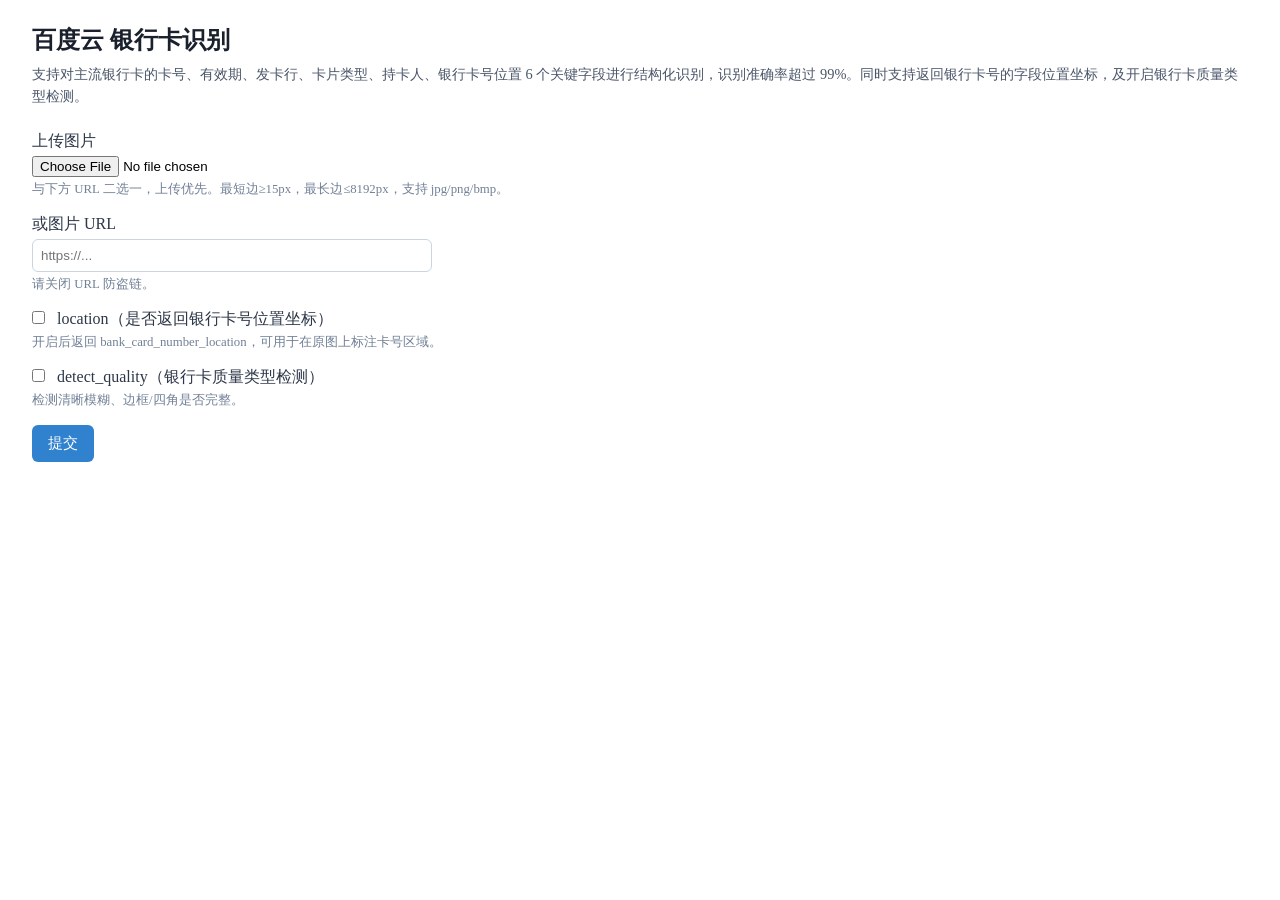
<file: demos/baidu-bankcard.html>
<!DOCTYPE html>
<html lang="zh-CN">
<head>
    <meta charset="UTF-8">
    <meta name="viewport" content="width=device-width, initial-scale=1.0">
    <title>百度云 银行卡识别</title>
    <link rel="stylesheet" href="../css/style.css">
    <style>
        html { height: 100%; margin: 0; overflow: hidden; }
        body { height: 100%; margin: 0; overflow-y: auto; overflow-x: hidden; padding-bottom: 2rem; -webkit-overflow-scrolling: touch; }
        .demo-page { padding: 1.5rem 2rem; max-width: 100%; min-height: 100%; box-sizing: border-box; }
        .demo-page h1 { font-size: 1.5rem; margin-bottom: 0.5rem; color: #1a202c; }
        .demo-page .desc { color: #4a5568; font-size: 0.9rem; margin-bottom: 1.5rem; line-height: 1.5; }
        .form-group { margin-bottom: 1rem; }
        .form-group label { display: block; margin-bottom: 0.25rem; font-weight: 500; color: #2d3748; }
        .form-group input[type="file"],
        .form-group input[type="text"],
        .form-group select { margin-right: 0.5rem; }
        .form-group input[type="text"] { width: 100%; max-width: 400px; padding: 0.5rem; border: 1px solid #cbd5e0; border-radius: 6px; }
        .form-group select { padding: 0.5rem; border: 1px solid #cbd5e0; border-radius: 6px; min-width: 120px; }
        .form-group .hint { font-size: 0.8rem; color: #718096; margin-top: 0.25rem; }
        .form-group input[type="checkbox"] { margin-right: 0.5rem; }
        .btn { padding: 0.5rem 1rem; background: #3182ce; color: #fff; border: none; border-radius: 6px; cursor: pointer; font-size: 0.95rem; }
        .btn:hover { background: #2c5282; }
        .btn:disabled { background: #a0aec0; cursor: not-allowed; }
        #result { margin-top: 1.5rem; }
        .result-layout { display: flex; gap: 1rem; flex-wrap: wrap; align-items: stretch; }
        .result-json { flex: 1; min-width: 280px; max-width: 50%; }
        .result-vis { flex: 1; min-width: 280px; max-width: 50%; }
        .result-panel-title { font-weight: 600; color: #2d3748; margin-bottom: 0.5rem; font-size: 0.9rem; }
        .vis-card { background: #f7fafc; border: 1px solid #e2e8f0; border-radius: 8px; padding: 1.25rem; min-height: 200px; }
        .bankcard-info { margin-bottom: 1rem; }
        .bankcard-info-row { display: flex; padding: 0.4rem 0; border-bottom: 1px solid #e2e8f0; font-size: 0.95rem; }
        .bankcard-info-row:last-child { border-bottom: none; }
        .bankcard-info-label { min-width: 120px; color: #4a5568; }
        .bankcard-info-value { color: #2d3748; font-weight: 500; }
        .vis-original-wrap { position: relative; display: inline-block; max-width: 100%; margin-top: 0.75rem; }
        .vis-original-wrap .img-original { display: block; max-width: 100%; height: auto; vertical-align: top; }
        .vis-original-wrap .overlay-boxes { position: absolute; left: 0; top: 0; width: 100%; height: 100%; pointer-events: none; }
        .vis-original-wrap .overlay-box { position: absolute; box-sizing: border-box; border: 2px solid #2b6cb0; background: rgba(43,108,176,0.15); }
        .vis-original-wrap .overlay-label { position: absolute; font-size: 0.65rem; color: #fff; background: #2b6cb0; padding: 1px 4px; white-space: nowrap; max-width: 160px; overflow: hidden; text-overflow: ellipsis; }
        .json-tree-wrap { background: #2d3748; color: #e2e8f0; border-radius: 8px; padding: 0.75rem 1rem; font-family: monospace; font-size: 0.8rem; max-height: 520px; overflow: auto; margin: 0; white-space: pre-wrap; word-break: break-all; }
        .panel-actions { display: flex; align-items: center; gap: 0.5rem; margin-bottom: 0.5rem; flex-wrap: wrap; }
        .panel-actions .result-panel-title { margin-bottom: 0; margin-right: auto; }
        .btn-download { padding: 0.35rem 0.75rem; font-size: 0.85rem; background: #4a5568; color: #fff; border: none; border-radius: 6px; cursor: pointer; }
        .btn-download:hover { background: #2d3748; }
        .status { margin-top: 0.5rem; color: #718096; }
        .error { color: #c53030; }
        .btn-top { position: fixed; right: 1.5rem; bottom: 1.5rem; width: 40px; height: 40px; border-radius: 50%; background: #3182ce; color: #fff; border: none; cursor: pointer; box-shadow: 0 2px 8px rgba(0,0,0,0.15); display: none; align-items: center; justify-content: center; font-size: 1.2rem; line-height: 1; z-index: 100; }
        .btn-top.show { display: flex; }
        .btn-top:hover { background: #2c5282; }
        .meta-row { font-size: 0.85rem; color: #4a5568; padding: 0.25rem 0; }
    </style>
</head>
<body>
    <div class="demo-page">
        <h1>百度云 银行卡识别</h1>
        <p class="desc">
            支持对主流银行卡的卡号、有效期、发卡行、卡片类型、持卡人、银行卡号位置 6 个关键字段进行结构化识别，识别准确率超过 99%。同时支持返回银行卡号的字段位置坐标，及开启银行卡质量类型检测。
        </p>
        <form id="form">
            <div class="form-group">
                <label for="file">上传图片</label>
                <input type="file" id="file" name="file" accept="image/jpeg,image/jpg,image/png,image/bmp">
                <p class="hint">与下方 URL 二选一，上传优先。最短边≥15px，最长边≤8192px，支持 jpg/png/bmp。</p>
            </div>
            <div class="form-group">
                <label for="url">或图片 URL</label>
                <input type="text" id="url" name="url" placeholder="https://...">
                <p class="hint">请关闭 URL 防盗链。</p>
            </div>
            <div class="form-group">
                <label><input type="checkbox" id="location" name="location" value="true"> location（是否返回银行卡号位置坐标）</label>
                <p class="hint">开启后返回 bank_card_number_location，可用于在原图上标注卡号区域。</p>
            </div>
            <div class="form-group">
                <label><input type="checkbox" id="detect_quality" name="detect_quality" value="true"> detect_quality（银行卡质量类型检测）</label>
                <p class="hint">检测清晰模糊、边框/四角是否完整。</p>
            </div>
            <button type="submit" class="btn" id="submitBtn">提交</button>
        </form>
        <p class="status" id="status"></p>
        <div id="result"></div>
        <button type="button" class="btn-top" id="btnTop" title="回到顶部">↑</button>
    </div>
    <script>
        (function () {
            var BANK_CARD_TYPE = {
                0: '不能识别',
                1: '借记卡',
                2: '贷记卡',
                3: '准贷记卡',
                4: '预付费卡'
            };

            var form = document.getElementById('form');
            var submitBtn = document.getElementById('submitBtn');
            var statusEl = document.getElementById('status');
            var resultEl = document.getElementById('result');

            function setStatus(msg, isError) {
                statusEl.textContent = msg;
                statusEl.className = 'status' + (isError ? ' error' : '');
            }

            function escapeHtml(s) {
                if (s == null) return '';
                var div = document.createElement('div');
                div.textContent = s;
                return div.innerHTML;
            }

            function buildVisHtml(data, inputImageUrl) {
                if (data.error_code && data.error_code !== 0 && data.error_code !== '0') {
                    return '<div class="vis-card"><p class="error">' + escapeHtml(data.error_msg || data.error || '请求失败') + '</p></div>';
                }
                var res = data.result || {};
                var html = '<div class="vis-card">';
                html += '<div class="bankcard-info">';
                var fields = [
                    ['bank_card_number', '银行卡号'],
                    ['valid_date', '有效期'],
                    ['bank_card_type', '卡片类型'],
                    ['bank_name', '发卡行'],
                    ['holder_name', '持卡人']
                ];
                for (var i = 0; i < fields.length; i++) {
                    var key = fields[i][0];
                    var label = fields[i][1];
                    var val = res[key];
                    if (val !== undefined && val !== null && val !== '') {
                        if (key === 'bank_card_type') {
                            val = BANK_CARD_TYPE[val] || val;
                        }
                        html += '<div class="bankcard-info-row"><span class="bankcard-info-label">' + escapeHtml(label) + '</span><span class="bankcard-info-value">' + escapeHtml(String(val)) + '</span></div>';
                    }
                }
                html += '</div>';

                if (data.direction !== undefined) {
                    html += '<div class="meta-row">图像方向 direction: ' + escapeHtml(data.direction) + '</div>';
                }
                if (res.card_quality) {
                    var cq = res.card_quality;
                    html += '<div class="meta-row">card_quality: IsClear=' + escapeHtml(cq.IsClear) + ' IsComplete=' + escapeHtml(cq.IsComplete) + '</div>';
                }

                var hasLocation = res.bank_card_number_location && (res.bank_card_number_location.left != null || res.bank_card_number_location.width != null);
                if (inputImageUrl) {
                    html += '<div class="result-panel-title">' + (hasLocation ? '卡号区域标注' : '输入图片') + '</div>';
                    html += '<div class="vis-original-wrap"><img class="img-original" src="' + escapeHtml(inputImageUrl) + '" alt="原图"><div class="overlay-boxes"></div></div>';
                }
                html += '</div>';
                return html;
            }

            function drawOverlayBox(imgEl, overlayEl, loc, label) {
                if (!loc || !imgEl || !overlayEl) return;
                var nw = imgEl.naturalWidth;
                var nh = imgEl.naturalHeight;
                var dw = imgEl.offsetWidth;
                var dh = imgEl.offsetHeight;
                if (!nw || !nh) return;
                var left = parseFloat(String(loc.left)) || 0;
                var top = parseFloat(String(loc.top)) || 0;
                var width = parseFloat(String(loc.width)) || 0;
                var height = parseFloat(String(loc.height)) || 0;
                if (width <= 0 || height <= 0) return;
                var scaleX = dw / nw;
                var scaleY = dh / nh;
                var div = document.createElement('div');
                div.className = 'overlay-box';
                div.style.left = (left * scaleX) + 'px';
                div.style.top = (top * scaleY) + 'px';
                div.style.width = Math.max(width * scaleX, 2) + 'px';
                div.style.height = Math.max(height * scaleY, 2) + 'px';
                overlayEl.appendChild(div);
                var labelEl = document.createElement('div');
                labelEl.className = 'overlay-label';
                labelEl.textContent = label || '银行卡号';
                labelEl.style.left = (left * scaleX) + 'px';
                labelEl.style.top = Math.max((top * scaleY) - 16, 0) + 'px';
                overlayEl.appendChild(labelEl);
            }

            var lastResultData = null;
            var lastInputImageUrl = null;

            function downloadJson() {
                if (!lastResultData) return;
                var blob = new Blob([JSON.stringify(lastResultData, null, 2)], { type: 'application/json' });
                var name = 'bankcard_result_' + new Date().toISOString().slice(0, 19).replace(/[-:T]/g, '').replace(' ', '_') + '.json';
                var a = document.createElement('a');
                a.href = URL.createObjectURL(blob);
                a.download = name;
                a.click();
                URL.revokeObjectURL(a.href);
            }

            function downloadVis() {
                var wrap = resultEl.querySelector('.vis-original-wrap');
                var img = wrap && wrap.querySelector('.img-original');
                if (!img || !img.complete || !img.naturalWidth) {
                    if (lastInputImageUrl) {
                        var a = document.createElement('a');
                        a.href = lastInputImageUrl;
                        a.download = 'bankcard_original.png';
                        a.target = '_blank';
                        a.click();
                    }
                    return;
                }
                try {
                    var canvas = document.createElement('canvas');
                    canvas.width = img.naturalWidth;
                    canvas.height = img.naturalHeight;
                    var ctx = canvas.getContext('2d');
                    ctx.drawImage(img, 0, 0);
                    var loc = lastResultData && lastResultData.result && lastResultData.result.bank_card_number_location;
                    if (loc) {
                        var l = parseFloat(loc.left) || 0;
                        var t = parseFloat(loc.top) || 0;
                        var w = parseFloat(loc.width) || 0;
                        var h = parseFloat(loc.height) || 0;
                        if (w > 0 && h > 0) {
                            ctx.strokeStyle = '#2b6cb0';
                            ctx.lineWidth = Math.max(2, Math.min(canvas.width, canvas.height) / 300);
                            ctx.fillStyle = 'rgba(43,108,176,0.2)';
                            ctx.strokeRect(l, t, w, h);
                            ctx.fillRect(l, t, w, h);
                        }
                    }
                    var dataUrl = canvas.toDataURL('image/png');
                    var a = document.createElement('a');
                    a.href = dataUrl;
                    a.download = 'bankcard_annotated_' + new Date().toISOString().slice(0, 19).replace(/[-:T]/g, '').replace(' ', '_') + '.png';
                    a.click();
                } catch (e) {
                    if (lastInputImageUrl) {
                        var a = document.createElement('a');
                        a.href = lastInputImageUrl;
                        a.download = 'bankcard_original.png';
                        a.target = '_blank';
                        a.click();
                    }
                }
            }

            function showResult(data, inputImageUrl) {
                lastResultData = data;
                lastInputImageUrl = inputImageUrl || null;
                var jsonStr = JSON.stringify(data, null, 2);
                var jsonBlock = '<div class="panel-actions"><span class="result-panel-title">原始 JSON</span><button type="button" class="btn-download" id="btnCopyJson">一键复制</button><button type="button" class="btn-download" id="btnDownloadJson">一键下载</button></div><pre class="json-tree-wrap">' + escapeHtml(jsonStr) + '</pre>';
                var visHtml = buildVisHtml(data, inputImageUrl);
                resultEl.innerHTML = '<div class="result-layout">' +
                    '<div class="result-json">' + jsonBlock + '</div>' +
                    '<div class="result-vis"><div class="panel-actions"><span class="result-panel-title">识别结果</span><button type="button" class="btn-download" id="btnDownloadVis">下载标注图</button></div>' + visHtml + '</div>' +
                    '</div>';

                var btnCopy = resultEl.querySelector('#btnCopyJson');
                var btnJson = resultEl.querySelector('#btnDownloadJson');
                var btnVis = resultEl.querySelector('#btnDownloadVis');
                if (btnCopy) btnCopy.addEventListener('click', function () {
                    navigator.clipboard.writeText(JSON.stringify(lastResultData, null, 2)).then(function () {
                        btnCopy.textContent = '已复制';
                        setTimeout(function () { btnCopy.textContent = '一键复制'; }, 1500);
                    });
                });
                if (btnJson) btnJson.addEventListener('click', downloadJson);
                if (btnVis) btnVis.addEventListener('click', downloadVis);

                if (inputImageUrl && data.result && data.result.bank_card_number_location) {
                    var wrap = resultEl.querySelector('.vis-original-wrap');
                    var img = wrap && wrap.querySelector('.img-original');
                    var overlay = wrap && wrap.querySelector('.overlay-boxes');
                    if (img && overlay) {
                        if (img.complete && img.naturalWidth) {
                            drawOverlayBox(img, overlay, data.result.bank_card_number_location, '银行卡号');
                        } else {
                            img.onload = function () { drawOverlayBox(img, overlay, data.result.bank_card_number_location, '银行卡号'); };
                        }
                    }
                }
            }

            form.addEventListener('submit', function (e) {
                e.preventDefault();
                var fileInput = document.getElementById('file');
                var urlInput = document.getElementById('url');
                if (!fileInput.files.length && !urlInput.value.trim()) {
                    setStatus('请上传图片或填写图片 URL', true);
                    return;
                }

                var inputImageUrl = null;
                if (fileInput.files.length) {
                    var f = fileInput.files[0];
                    var fname = (f.name || '').toLowerCase();
                    if (fname.match(/\.(jpe?g|png|bmp)$/)) {
                        inputImageUrl = URL.createObjectURL(f);
                    }
                } else if (urlInput.value.trim()) {
                    inputImageUrl = urlInput.value.trim();
                }

                submitBtn.disabled = true;
                setStatus('识别中…');
                resultEl.innerHTML = '';

                var formData = new FormData();
                formData.append('location', document.getElementById('location').checked ? 'true' : 'false');
                formData.append('detect_quality', document.getElementById('detect_quality').checked ? 'true' : 'false');
                if (fileInput.files.length) formData.append('file', fileInput.files[0]);
                else formData.append('url', urlInput.value.trim());

                fetch('/api/demo/baidu_bankcard', {
                    method: 'POST',
                    body: formData
                })
                    .then(function (r) {
                        return r.json().then(function (json) {
                            if (!r.ok) throw { status: r.status, body: json };
                            return json;
                        });
                    })
                    .then(function (data) {
                        setStatus('识别完成');
                        showResult(data, inputImageUrl);
                    })
                    .catch(function (err) {
                        var msg = err.body && (err.body.error_msg || err.body.error) ? (err.body.error_msg || err.body.error) : (err.message || '请求失败');
                        setStatus('错误：' + msg, true);
                        if (err.body) showResult(err.body, inputImageUrl);
                    })
                    .finally(function () {
                        submitBtn.disabled = false;
                    });
            });

            var btnTop = document.getElementById('btnTop');
            if (btnTop) {
                function onScroll() { btnTop.classList.toggle('show', window.pageYOffset > 200); }
                window.addEventListener('scroll', onScroll);
                btnTop.addEventListener('click', function () { window.scrollTo({ top: 0, behavior: 'smooth' }); });
            }
        })();
    </script>
</body>
</html>
</file>
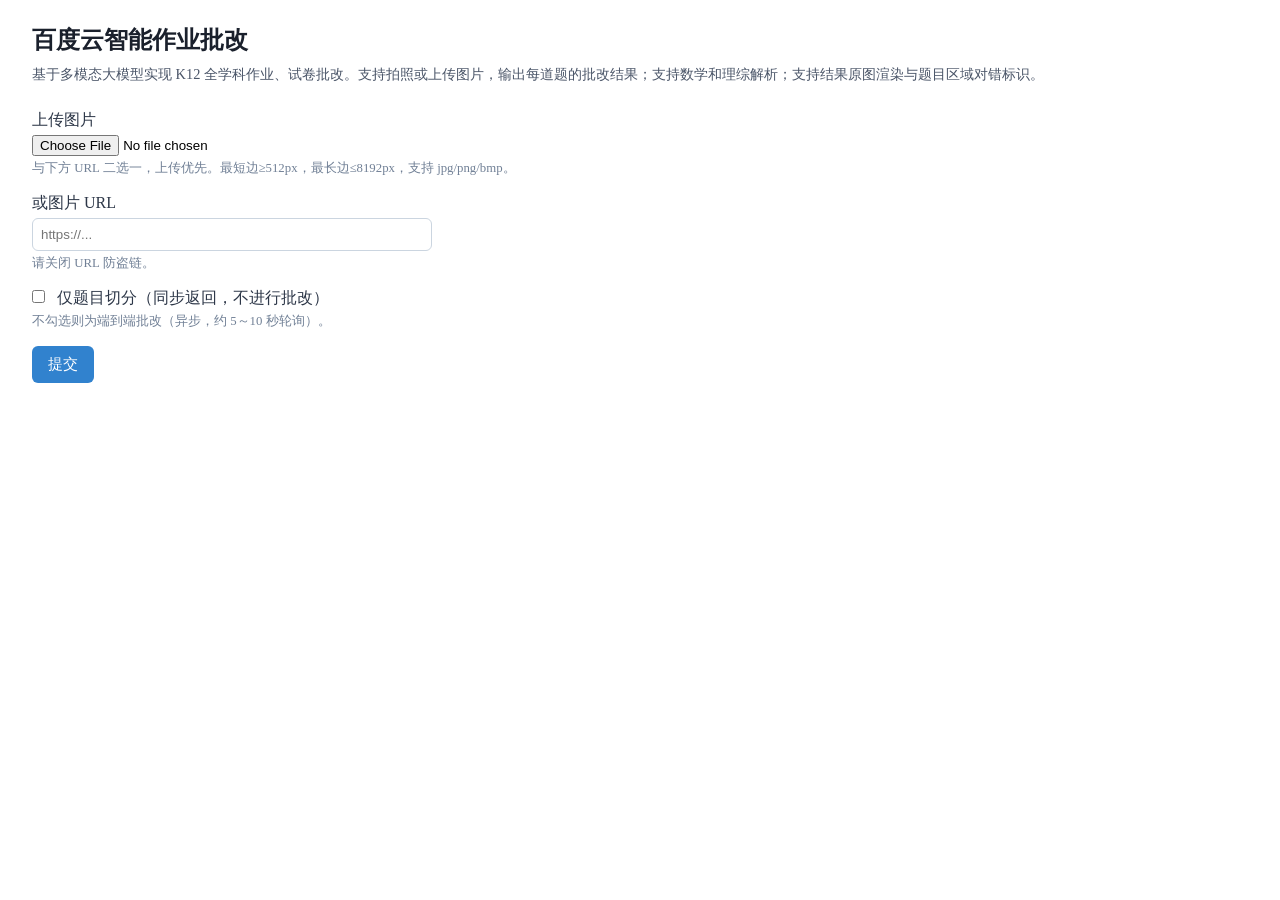
<file: demos/baidu-correct-edu.html>
<!DOCTYPE html>
<html lang="zh-CN">
<head>
    <meta charset="UTF-8">
    <meta name="viewport" content="width=device-width, initial-scale=1.0">
    <title>百度云智能作业批改</title>
    <link rel="stylesheet" href="../css/style.css">
    <style>
        html { height: 100%; margin: 0; overflow: hidden; }
        body { height: 100%; margin: 0; overflow-y: auto; overflow-x: hidden; padding-bottom: 2rem; -webkit-overflow-scrolling: touch; }
        .demo-page { padding: 1.5rem 2rem; max-width: 100%; min-height: 100%; box-sizing: border-box; }
        .demo-page h1 { font-size: 1.5rem; margin-bottom: 0.5rem; color: #1a202c; }
        .demo-page .desc { color: #4a5568; font-size: 0.9rem; margin-bottom: 1.5rem; line-height: 1.5; }
        .form-group { margin-bottom: 1rem; }
        .form-group label { display: block; margin-bottom: 0.25rem; font-weight: 500; color: #2d3748; }
        .form-group input[type="file"],
        .form-group input[type="text"],
        .form-group input[type="checkbox"] { margin-right: 0.5rem; }
        .form-group input[type="text"] { width: 100%; max-width: 400px; padding: 0.5rem; border: 1px solid #cbd5e0; border-radius: 6px; }
        .form-group .hint { font-size: 0.8rem; color: #718096; margin-top: 0.25rem; }
        .btn { padding: 0.5rem 1rem; background: #3182ce; color: #fff; border: none; border-radius: 6px; cursor: pointer; font-size: 0.95rem; }
        .btn:hover { background: #2c5282; }
        .btn:disabled { background: #a0aec0; cursor: not-allowed; }
        #result { margin-top: 1.5rem; }
        .result-layout { display: flex; gap: 1rem; flex-wrap: wrap; align-items: stretch; }
        .result-json { flex: 1; min-width: 280px; max-width: 50%; }
        .result-vis { flex: 1; min-width: 280px; max-width: 50%; }
        .result-panel-title { font-weight: 600; color: #2d3748; margin-bottom: 0.5rem; font-size: 0.9rem; }
        .vis-card { background: #f7fafc; border: 1px solid #e2e8f0; border-radius: 8px; padding: 1.25rem; min-height: 200px; }
        .vis-stat { display: flex; gap: 1rem; margin-bottom: 1rem; flex-wrap: wrap; }
        .vis-stat-item { background: #edf2f7; padding: 0.5rem 1rem; border-radius: 6px; font-size: 0.9rem; }
        .vis-subject { font-weight: 600; color: #2b6cb0; margin: 1rem 0 0.5rem; }
        .q-card { background: #fff; border: 1px solid #e2e8f0; border-radius: 6px; padding: 0.75rem 1rem; margin-bottom: 0.75rem; }
        .q-card.correct { border-left: 4px solid #38a169; }
        .q-card.wrong { border-left: 4px solid #e53e3e; }
        .q-card.unmarked { border-left: 4px solid #718096; }
        .q-card.no-answer { border-left: 4px solid #d69e2e; }
        .q-head { display: flex; align-items: center; gap: 0.5rem; margin-bottom: 0.5rem; flex-wrap: wrap; }
        .q-tag { font-size: 0.75rem; padding: 0.2rem 0.5rem; border-radius: 4px; }
        .q-tag.correct { background: #c6f6d5; color: #276749; }
        .q-tag.wrong { background: #fed7d7; color: #c53030; }
        .q-tag.unmarked { background: #e2e8f0; color: #4a5568; }
        .q-tag.no-answer { background: #feebc8; color: #c05621; }
        .q-text { font-size: 0.9rem; color: #2d3748; margin-bottom: 0.5rem; }
        .slot-item { font-size: 0.85rem; color: #4a5568; margin-top: 0.35rem; padding-left: 0.75rem; border-left: 2px solid #e2e8f0; }
        .slot-reason { color: #718096; font-size: 0.8rem; margin-top: 0.2rem; }
        .crop-img { max-width: 100%; max-height: 200px; border-radius: 4px; margin-top: 0.5rem; }
        /* 原图打框 */
        .vis-original-wrap { position: relative; display: inline-block; max-width: 100%; margin-bottom: 1rem; }
        .vis-original-wrap .img-original { display: block; max-width: 100%; height: auto; vertical-align: top; }
        .vis-original-wrap .overlay-boxes { position: absolute; left: 0; top: 0; width: 100%; height: 100%; pointer-events: none; }
        .vis-original-wrap .overlay-box { position: absolute; box-sizing: border-box; border-width: 2px; border-style: solid; }
        .vis-original-wrap .overlay-box.q-area { border-radius: 4px; }
        .vis-original-wrap .overlay-box.slot-area { border-style: dashed; }
        .vis-original-wrap .overlay-box.correct { border-color: #38a169; background: rgba(56,161,105,0.15); }
        .vis-original-wrap .overlay-box.wrong { border-color: #e53e3e; background: rgba(229,62,62,0.15); }
        .vis-original-wrap .overlay-box.no-answer { border-color: #d69e2e; background: rgba(214,158,46,0.15); }
        .vis-original-wrap .overlay-box.unmarked { border-color: #718096; background: rgba(113,128,150,0.1); }
        /* JSON 树形：每个节点可折叠 */
        .json-tree-wrap { background: #2d3748; color: #e2e8f0; border-radius: 8px; padding: 0.75rem 1rem; font-family: monospace; font-size: 0.8rem; max-height: 520px; overflow: auto; }
        .json-tree-node { margin-left: 0; }
        .json-tree-node .json-tree-children { margin-left: 1.2em; }
        .json-tree-toggle { cursor: pointer; user-select: none; display: inline-block; width: 1em; text-align: center; }
        .json-tree-toggle::before { content: '▶'; }
        .json-tree-node.open > .json-tree-head .json-tree-toggle::before { content: '▼'; }
        .json-tree-node.open > .json-tree-children { display: block; }
        .json-tree-node > .json-tree-children { display: none; }
        .json-tree-head { white-space: nowrap; }
        .json-tree-key { color: #90cdf4; }
        .json-tree-key::after { content: ': '; color: #e2e8f0; }
        .json-tree-prim { color: #f6e05e; }
        .json-tree-null { color: #a0aec0; }
        .json-tree-summary { color: #a0aec0; margin-left: 0.2em; }
        .panel-actions { display: flex; align-items: center; gap: 0.5rem; margin-bottom: 0.5rem; flex-wrap: wrap; }
        .panel-actions .result-panel-title { margin-bottom: 0; margin-right: auto; }
        .btn-download { padding: 0.35rem 0.75rem; font-size: 0.85rem; background: #4a5568; color: #fff; border: none; border-radius: 6px; cursor: pointer; }
        .btn-download:hover { background: #2d3748; }
        .status { margin-top: 0.5rem; color: #718096; }
        .error { color: #c53030; }
        .btn-top { position: fixed; right: 1.5rem; bottom: 1.5rem; width: 40px; height: 40px; border-radius: 50%; background: #3182ce; color: #fff; border: none; cursor: pointer; box-shadow: 0 2px 8px rgba(0,0,0,0.15); display: none; align-items: center; justify-content: center; font-size: 1.2rem; line-height: 1; z-index: 100; }
        .btn-top.show { display: flex; }
        .btn-top:hover { background: #2c5282; }
    </style>
</head>
<body>
    <div class="demo-page">
        <h1>百度云智能作业批改</h1>
        <p class="desc">
            基于多模态大模型实现 K12 全学科作业、试卷批改。支持拍照或上传图片，输出每道题的批改结果；支持数学和理综解析；支持结果原图渲染与题目区域对错标识。
        </p>
        <form id="form">
            <div class="form-group">
                <label for="file">上传图片</label>
                <input type="file" id="file" name="file" accept="image/jpeg,image/jpg,image/png,image/bmp">
                <p class="hint">与下方 URL 二选一，上传优先。最短边≥512px，最长边≤8192px，支持 jpg/png/bmp。</p>
            </div>
            <div class="form-group">
                <label for="url">或图片 URL</label>
                <input type="text" id="url" name="url" placeholder="https://...">
                <p class="hint">请关闭 URL 防盗链。</p>
            </div>
            <div class="form-group">
                <label>
                    <input type="checkbox" id="only_split" name="only_split" value="true">
                    仅题目切分（同步返回，不进行批改）
                </label>
                <p class="hint">不勾选则为端到端批改（异步，约 5～10 秒轮询）。</p>
            </div>
            <button type="submit" class="btn" id="submitBtn">提交</button>
        </form>
        <p class="status" id="status"></p>
        <div id="result"></div>
        <button type="button" class="btn-top" id="btnTop" title="回到顶部">↑</button>
    </div>
    <script>
        (function () {
            var SUBJECT_MAP = { chinese: '语文', math: '数学', english: '英语', physics: '物理', chemistry: '化学', biology: '生物', history: '历史', geography: '地理', politics: '政治' };
            var CORRECT_MAP = { 0: { text: '未批', cls: 'unmarked' }, 1: { text: '正确', cls: 'correct' }, 2: { text: '错误', cls: 'wrong' }, 3: { text: '未作答', cls: 'no-answer' } };

            var form = document.getElementById('form');
            var submitBtn = document.getElementById('submitBtn');
            var statusEl = document.getElementById('status');
            var resultEl = document.getElementById('result');

            function setStatus(msg, isError) {
                statusEl.textContent = msg;
                statusEl.className = 'status' + (isError ? ' error' : '');
            }

            function escapeHtml(s) {
                if (s == null) return '';
                var div = document.createElement('div');
                div.textContent = s;
                return div.innerHTML;
            }

            function buildVisHtml(data) {
                if (data.error_code && data.error_code !== 0 && data.error_code !== '0') {
                    return '<div class="vis-card"><p class="error">' + escapeHtml(data.error_msg || data.error || '请求失败') + '</p></div>';
                }
                var stat = data.stat_result || {};
                var html = '<div class="vis-card">';
                html += '<div class="vis-stat">';
                html += '<span class="vis-stat-item">共 ' + (stat.all || 0) + ' 题</span>';
                html += '<span class="vis-stat-item">已批 ' + (stat.corrected || 0) + ' 题</span>';
                if ((stat.correcting || 0) > 0) html += '<span class="vis-stat-item">批改中 ' + stat.correcting + ' 题</span>';
                html += '</div>';
                var imageResults = data.imageResults || [];
                if (imageResults.length > 0 && imageResults[0].imageUrl) {
                    html += '<div class="result-panel-title">原图标注</div>';
                    html += '<div class="vis-original-wrap"><img class="img-original" src="' + escapeHtml(imageResults[0].imageUrl) + '" alt="原图"><div class="overlay-boxes"></div></div>';
                }
                imageResults.forEach(function (img) {
                    var subject = SUBJECT_MAP[img.paperSubject] || img.paperSubject || '';
                    if (subject) html += '<div class="vis-subject">学科：' + escapeHtml(subject) + '</div>';
                    var results = img.result || [];
                    results.forEach(function (r) {
                        var cr = CORRECT_MAP[r.correctResult] || CORRECT_MAP[0];
                        var cardCls = 'q-card ' + cr.cls;
                        html += '<div class="' + cardCls + '">';
                        html += '<div class="q-head">';
                        html += '<span class="q-tag ' + cr.cls + '">第 ' + ((r.seqence != null ? r.seqence : 0) + 1) + ' 题 · ' + cr.text + '</span>';
                        html += '</div>';
                        if (r.question) html += '<div class="q-text">' + escapeHtml(r.question) + '</div>';
                        var slots = r.slot || [];
                        slots.forEach(function (s) {
                            var sc = CORRECT_MAP[s.correctResult] || CORRECT_MAP[0];
                            html += '<div class="slot-item">作答区 ' + (s.seqence || '') + '：<span class="q-tag ' + sc.cls + '">' + sc.text + '</span>';
                            if (s.reason) html += '<div class="slot-reason">' + escapeHtml(s.reason) + '</div>';
                            html += '</div>';
                        });
                        if (r.cropUrl) html += '<img class="crop-img" src="' + escapeHtml(r.cropUrl) + '" alt="题目图" loading="lazy">';
                        html += '</div>';
                    });
                });
                if (imageResults.length === 0 && !data.result) html += '<p class="hint">无批改结果</p>';
                html += '</div>';
                return html;
            }

            function drawOverlayBoxes(imgEl, overlayEl, imageResult) {
                var nw = imgEl.naturalWidth;
                var nh = imgEl.naturalHeight;
                var dw = imgEl.offsetWidth;
                var dh = imgEl.offsetHeight;
                if (!nw || !nh) return;
                var scaleX = dw / nw;
                var scaleY = dh / nh;
                function rect(area) {
                    if (!area || (area.left_x === undefined && area.left_x === undefined)) return null;
                    var lx = area.left_x != null ? area.left_x : 0;
                    var ly = area.left_y != null ? area.left_y : 0;
                    var rx = area.right_x != null ? area.right_x : lx;
                    var ry = area.right_y != null ? area.right_y : ly;
                    return { left: lx * scaleX, top: ly * scaleY, width: (rx - lx) * scaleX, height: (ry - ly) * scaleY };
                }
                function addBox(r, cls, isSlot) {
                    var area = r.left_x !== undefined ? r : (r.questionArea && r.questionArea[0]) || (r.handwritingArea);
                    var r2 = rect(area);
                    if (!r2) return;
                    var div = document.createElement('div');
                    div.className = 'overlay-box ' + cls + (isSlot ? ' slot-area' : ' q-area');
                    div.style.left = r2.left + 'px';
                    div.style.top = r2.top + 'px';
                    div.style.width = Math.max(r2.width, 2) + 'px';
                    div.style.height = Math.max(r2.height, 2) + 'px';
                    overlayEl.appendChild(div);
                }
                var results = imageResult.result || [];
                results.forEach(function (r) {
                    var cr = CORRECT_MAP[r.correctResult] || CORRECT_MAP[0];
                    var qa = r.questionArea && r.questionArea[0];
                    if (qa) addBox(qa, cr.cls, false);
                    (r.slot || []).forEach(function (s) {
                        var sc = CORRECT_MAP[s.correctResult] || CORRECT_MAP[0];
                        addBox(s.handwritingArea || s, sc.cls, true);
                    });
                });
            }

            function buildJsonTreeHtml(obj) {
                function cls(v) {
                    if (v === null) return 'json-tree-null';
                    if (typeof v === 'number' || typeof v === 'boolean') return 'json-tree-prim';
                    return '';
                }
                function primStr(v) {
                    if (v === null) return 'null';
                    if (typeof v === 'string') return '"' + escapeHtml(v) + '"';
                    return String(v);
                }
                function node(key, val, isRoot) {
                    var keyPart = key !== undefined ? '<span class="json-tree-key">' + escapeHtml(String(key)) + '</span>' : '';
                    if (val === null || typeof val !== 'object') {
                        return '<div class="json-tree-node"><span class="json-tree-head">' + keyPart + '<span class="' + cls(val) + '">' + primStr(val) + '</span></span></div>';
                    }
                    var isArr = Array.isArray(val);
                    var summary = isArr ? ('[' + val.length + ']') : ('{...}');
                    var children = '';
                    if (isArr) {
                        val.forEach(function (item, i) {
                            children += node(i, item, false);
                        });
                    } else {
                        Object.keys(val).forEach(function (k) {
                            children += node(k, val[k], false);
                        });
                    }
                    var toggle = '<span class="json-tree-toggle"></span>';
                    var rootClass = isRoot ? ' json-tree-node open' : ' json-tree-node';
                    return '<div class="' + rootClass.trim() + '">' +
                        '<span class="json-tree-head">' + toggle + keyPart +
                        '<span class="json-tree-summary">' + summary + '</span></span>' +
                        '<div class="json-tree-children">' + children + '</div></div>';
                }
                return node(undefined, obj, true);
            }

            function bindJsonTreeToggle(container) {
                if (!container) return;
                container.querySelectorAll('.json-tree-node').forEach(function (el) {
                    var head = el.querySelector('.json-tree-head');
                    if (!head) return;
                    head.style.cursor = 'pointer';
                    head.addEventListener('click', function () { el.classList.toggle('open'); });
                });
            }

            var lastResultData = null;

            function downloadJson() {
                if (!lastResultData) return;
                var blob = new Blob([JSON.stringify(lastResultData, null, 2)], { type: 'application/json' });
                var name = 'correct_edu_result_' + new Date().toISOString().slice(0, 19).replace(/[-:T]/g, '').replace(' ', '_') + '.json';
                var a = document.createElement('a');
                a.href = URL.createObjectURL(blob);
                a.download = name;
                a.click();
                URL.revokeObjectURL(a.href);
            }

            function downloadVis() {
                if (!lastResultData) return;
                var url = (lastResultData.imageResults && lastResultData.imageResults[0] && lastResultData.imageResults[0].imageUrl) || '';
                var wrap = resultEl.querySelector('.vis-original-wrap');
                var img = wrap && wrap.querySelector('.img-original');
                if (!img || !img.complete || !img.naturalWidth) {
                    if (url) { var a = document.createElement('a'); a.href = url; a.download = 'correct_edu_original.png'; a.target = '_blank'; a.click(); }
                    return;
                }
                try {
                    var canvas = document.createElement('canvas');
                    canvas.width = img.naturalWidth;
                    canvas.height = img.naturalHeight;
                    var ctx = canvas.getContext('2d');
                    ctx.drawImage(img, 0, 0);
                    var imageResult = lastResultData.imageResults && lastResultData.imageResults[0];
                    if (imageResult && imageResult.result) {
                        var colors = { correct: '#38a169', wrong: '#e53e3e', 'no-answer': '#d69e2e', unmarked: '#718096' };
                        function drawRect(area, cls, dashed) {
                            if (!area || (area.left_x === undefined && area.right_x === undefined)) return;
                            var lx = area.left_x != null ? area.left_x : 0, ly = area.left_y != null ? area.left_y : 0;
                            var rx = area.right_x != null ? area.right_x : lx, ry = area.right_y != null ? area.right_y : ly;
                            ctx.strokeStyle = colors[cls] || colors.unmarked;
                            ctx.lineWidth = Math.max(2, Math.min(canvas.width, canvas.height) / 300);
                            ctx.setLineDash(dashed ? [6, 4] : []);
                            ctx.strokeRect(lx, ly, rx - lx, ry - ly);
                            ctx.fillStyle = (colors[cls] || colors.unmarked) + '20';
                            ctx.fillRect(lx, ly, rx - lx, ry - ly);
                        }
                        imageResult.result.forEach(function (r) {
                            var cr = (CORRECT_MAP[r.correctResult] || CORRECT_MAP[0]).cls;
                            if (r.questionArea && r.questionArea[0]) drawRect(r.questionArea[0], cr, false);
                            (r.slot || []).forEach(function (s) {
                                var sc = (CORRECT_MAP[s.correctResult] || CORRECT_MAP[0]).cls;
                                drawRect(s.handwritingArea || s, sc, true);
                            });
                        });
                    }
                    var dataUrl = canvas.toDataURL('image/png');
                    var a = document.createElement('a');
                    a.href = dataUrl;
                    a.download = 'correct_edu_annotated_' + new Date().toISOString().slice(0, 19).replace(/[-:T]/g, '').replace(' ', '_') + '.png';
                    a.click();
                } catch (e) {
                    if (url) { var a = document.createElement('a'); a.href = url; a.download = 'correct_edu_original.png'; a.target = '_blank'; a.click(); }
                }
            }

            function showResult(data) {
                lastResultData = data;
                var jsonTreeHtml = buildJsonTreeHtml(data);
                var jsonBlock = '<div class="panel-actions"><span class="result-panel-title">原始 JSON（点击节点展开/折叠）</span><button type="button" class="btn-download" id="btnDownloadJson">一键下载</button></div><div class="json-tree-wrap">' + jsonTreeHtml + '</div>';
                var visHtml = buildVisHtml(data);
                resultEl.innerHTML = '<div class="result-layout">' +
                    '<div class="result-json">' + jsonBlock + '</div>' +
                    '<div class="result-vis"><div class="panel-actions"><span class="result-panel-title">批改结果</span><button type="button" class="btn-download" id="btnDownloadVis">下载标注图</button></div>' + visHtml + '</div>' +
                    '</div>';
                bindJsonTreeToggle(resultEl.querySelector('.json-tree-wrap'));
                var btnJson = resultEl.querySelector('#btnDownloadJson');
                var btnVis = resultEl.querySelector('#btnDownloadVis');
                if (btnJson) btnJson.addEventListener('click', downloadJson);
                if (btnVis) btnVis.addEventListener('click', downloadVis);
                var imageResults = data.imageResults || [];
                if (imageResults.length > 0 && imageResults[0].imageUrl) {
                    var wrap = resultEl.querySelector('.vis-original-wrap');
                    var img = wrap && wrap.querySelector('.img-original');
                    var overlay = wrap && wrap.querySelector('.overlay-boxes');
                    if (img && overlay) {
                        if (img.complete && img.naturalWidth) drawOverlayBoxes(img, overlay, imageResults[0]);
                        else img.onload = function () { drawOverlayBoxes(img, overlay, imageResults[0]); };
                    }
                }
            }

            form.addEventListener('submit', function (e) {
                e.preventDefault();
                var fileInput = document.getElementById('file');
                var urlInput = document.getElementById('url');
                if (!fileInput.files.length && !urlInput.value.trim()) {
                    setStatus('请上传图片或填写图片 URL', true);
                    return;
                }
                submitBtn.disabled = true;
                setStatus('提交中…');
                resultEl.innerHTML = '';

                var formData = new FormData();
                formData.append('only_split', document.getElementById('only_split').checked ? 'true' : 'false');
                if (fileInput.files.length) formData.append('file', fileInput.files[0]);
                else formData.append('url', urlInput.value.trim());

                if (document.getElementById('only_split').checked) {
                    setStatus('仅题目切分，同步返回…');
                } else {
                    setStatus('端到端批改，正在轮询结果（约 5～10 秒）…');
                }

                fetch('/api/demo/baidu_correct_edu', {
                    method: 'POST',
                    body: formData
                })
                    .then(function (r) {
                        return r.json().then(function (json) {
                            if (!r.ok) throw { status: r.status, body: json };
                            return json;
                        });
                    })
                    .then(function (data) {
                        setStatus('批改完成');
                        showResult(data);
                    })
                    .catch(function (err) {
                        var msg = err.body && (err.body.error_msg || err.body.error) ? (err.body.error_msg || err.body.error) : (err.message || '请求失败');
                        setStatus('错误：' + msg, true);
                        if (err.body) showResult(err.body);
                    })
                    .finally(function () {
                        submitBtn.disabled = false;
                    });
            });

            var btnTop = document.getElementById('btnTop');
            if (btnTop) {
                function onScroll() { btnTop.classList.toggle('show', window.pageYOffset > 200); }
                window.addEventListener('scroll', onScroll);
                btnTop.addEventListener('click', function () { window.scrollTo({ top: 0, behavior: 'smooth' }); });
            }
        })();
    </script>
</body>
</html>
</file>
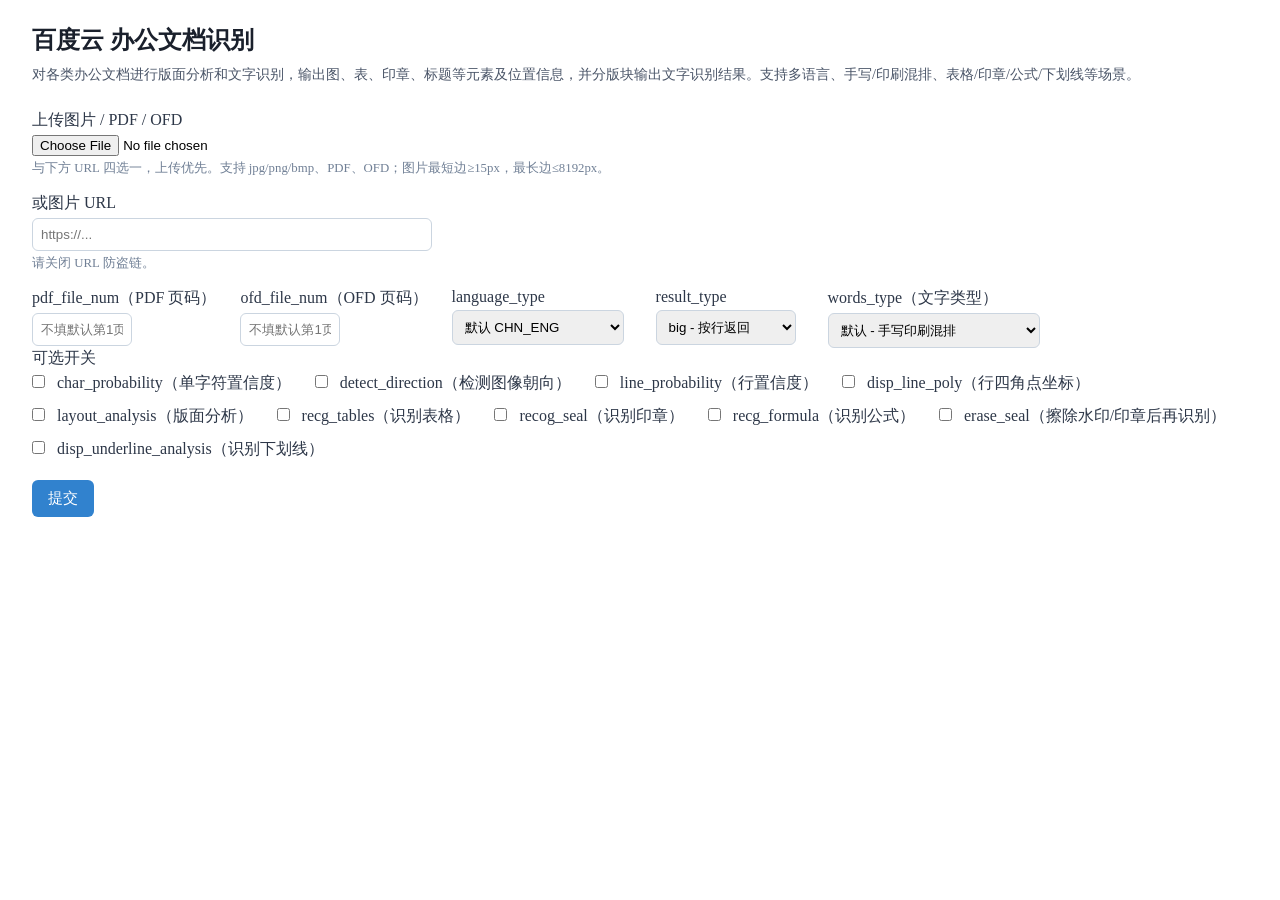
<file: demos/baidu-doc-analysis-office.html>
<!DOCTYPE html>
<html lang="zh-CN">
<head>
    <meta charset="UTF-8">
    <meta name="viewport" content="width=device-width, initial-scale=1.0">
    <title>百度云 办公文档识别</title>
    <link rel="stylesheet" href="../css/style.css">
    <style>
        html { height: 100%; margin: 0; overflow: hidden; }
        body { height: 100%; margin: 0; overflow-y: auto; overflow-x: hidden; padding-bottom: 2rem; -webkit-overflow-scrolling: touch; }
        .demo-page { padding: 1.5rem 2rem; max-width: 100%; min-height: 100%; box-sizing: border-box; }
        .demo-page h1 { font-size: 1.5rem; margin-bottom: 0.5rem; color: #1a202c; }
        .demo-page .desc { color: #4a5568; font-size: 0.9rem; margin-bottom: 1.5rem; line-height: 1.5; }
        .form-group { margin-bottom: 1rem; }
        .form-group label { display: block; margin-bottom: 0.25rem; font-weight: 500; color: #2d3748; }
        .form-group input[type="file"],
        .form-group input[type="text"],
        .form-group select { margin-right: 0.5rem; }
        .form-group input[type="text"] { width: 100%; max-width: 400px; padding: 0.5rem; border: 1px solid #cbd5e0; border-radius: 6px; }
        .form-group select { padding: 0.5rem; border: 1px solid #cbd5e0; border-radius: 6px; min-width: 140px; }
        .form-group .hint { font-size: 0.8rem; color: #718096; margin-top: 0.25rem; }
        .form-group input[type="checkbox"] { margin-right: 0.5rem; }
        .form-row { display: flex; flex-wrap: wrap; gap: 1rem 1.5rem; align-items: flex-start; }
        .form-row .form-group { margin-bottom: 0; }
        .btn { padding: 0.5rem 1rem; background: #3182ce; color: #fff; border: none; border-radius: 6px; cursor: pointer; font-size: 0.95rem; }
        .btn:hover { background: #2c5282; }
        .btn:disabled { background: #a0aec0; cursor: not-allowed; }
        #result { margin-top: 1.5rem; }
        .result-layout { display: flex; gap: 1rem; flex-wrap: wrap; align-items: stretch; }
        .result-json { flex: 1; min-width: 280px; max-width: 50%; }
        .result-vis { flex: 1; min-width: 280px; max-width: 50%; }
        .result-panel-title { font-weight: 600; color: #2d3748; margin-bottom: 0.5rem; font-size: 0.9rem; }
        .vis-card { background: #f7fafc; border: 1px solid #e2e8f0; border-radius: 8px; padding: 1.25rem; min-height: 200px; }
        .vis-original-wrap { position: relative; display: inline-block; max-width: 100%; margin-top: 0.75rem; }
        .vis-original-wrap .img-original { display: block; max-width: 100%; height: auto; vertical-align: top; }
        .vis-original-wrap .overlay-boxes { position: absolute; left: 0; top: 0; width: 100%; height: 100%; pointer-events: none; }
        .vis-original-wrap .overlay-box { position: absolute; box-sizing: border-box; border: 1px solid #2563eb; background: rgba(37,99,235,0.06); font-size: 9px; line-height: 1.2; color: #1d4ed8; padding: 1px 2px; overflow: hidden; text-overflow: ellipsis; white-space: nowrap; max-width: 100%; }
        .vis-original-wrap .overlay-box.handwriting { border-color: #16a34a; background: rgba(22,163,74,0.06); color: #15803d; }
        .json-tree-wrap { background: #2d3748; color: #e2e8f0; border-radius: 8px; padding: 0.75rem 1rem; font-family: monospace; font-size: 0.8rem; max-height: 520px; overflow: auto; margin: 0; white-space: pre-wrap; word-break: break-all; }
        .panel-actions { display: flex; align-items: center; gap: 0.5rem; margin-bottom: 0.5rem; flex-wrap: wrap; }
        .panel-actions .result-panel-title { margin-bottom: 0; margin-right: auto; }
        .btn-download { padding: 0.35rem 0.75rem; font-size: 0.85rem; background: #4a5568; color: #fff; border: none; border-radius: 6px; cursor: pointer; }
        .btn-download:hover { background: #2d3748; }
        .status { margin-top: 0.5rem; color: #718096; }
        .error { color: #c53030; }
        .btn-top { position: fixed; right: 1.5rem; bottom: 1.5rem; width: 40px; height: 40px; border-radius: 50%; background: #3182ce; color: #fff; border: none; cursor: pointer; box-shadow: 0 2px 8px rgba(0,0,0,0.15); display: none; align-items: center; justify-content: center; font-size: 1.2rem; line-height: 1; z-index: 100; }
        .btn-top.show { display: flex; }
        .btn-top:hover { background: #2c5282; }
    </style>
</head>
<body>
    <div class="demo-page">
        <h1>百度云 办公文档识别</h1>
        <p class="desc">
            对各类办公文档进行版面分析和文字识别，输出图、表、印章、标题等元素及位置信息，并分版块输出文字识别结果。支持多语言、手写/印刷混排、表格/印章/公式/下划线等场景。
        </p>
        <form id="form">
            <div class="form-group">
                <label for="file">上传图片 / PDF / OFD</label>
                <input type="file" id="file" name="file" accept="image/jpeg,image/jpg,image/png,image/bmp,application/pdf,application/octet-stream,.ofd">
                <p class="hint">与下方 URL 四选一，上传优先。支持 jpg/png/bmp、PDF、OFD；图片最短边≥15px，最长边≤8192px。</p>
            </div>
            <div class="form-group">
                <label for="url">或图片 URL</label>
                <input type="text" id="url" name="url" placeholder="https://...">
                <p class="hint">请关闭 URL 防盗链。</p>
            </div>
            <div class="form-row">
                <div class="form-group">
                    <label for="pdf_file_num">pdf_file_num（PDF 页码）</label>
                    <input type="text" id="pdf_file_num" name="pdf_file_num" placeholder="不填默认第1页" style="width:100px;">
                </div>
                <div class="form-group">
                    <label for="ofd_file_num">ofd_file_num（OFD 页码）</label>
                    <input type="text" id="ofd_file_num" name="ofd_file_num" placeholder="不填默认第1页" style="width:100px;">
                </div>
                <div class="form-group">
                    <label for="language_type">language_type</label>
                    <select id="language_type" name="language_type">
                        <option value="">默认 CHN_ENG</option>
                        <option value="CHN_ENG">CHN_ENG - 中英文</option>
                        <option value="ENG">ENG - 英文</option>
                        <option value="auto_detect">auto_detect - 自动检测</option>
                    </select>
                </div>
                <div class="form-group">
                    <label for="result_type">result_type</label>
                    <select id="result_type" name="result_type">
                        <option value="big">big - 按行返回</option>
                        <option value="small">small - 行+单字</option>
                    </select>
                </div>
                <div class="form-group">
                    <label for="words_type">words_type（文字类型）</label>
                    <select id="words_type" name="words_type">
                        <option value="">默认 - 手写印刷混排</option>
                        <option value="handwring_only">handwring_only - 手写</option>
                        <option value="handprint_mix">handprint_mix - 手写印刷混排</option>
                    </select>
                </div>
            </div>
            <div class="form-group">
                <label>可选开关</label>
                <div style="display:flex; flex-wrap: wrap; gap: 0.5rem 1.5rem; margin-top: 0.25rem;">
                    <label><input type="checkbox" id="char_probability" name="char_probability" value="true"> char_probability（单字符置信度）</label>
                    <label><input type="checkbox" id="detect_direction" name="detect_direction" value="true"> detect_direction（检测图像朝向）</label>
                    <label><input type="checkbox" id="line_probability" name="line_probability" value="true"> line_probability（行置信度）</label>
                    <label><input type="checkbox" id="disp_line_poly" name="disp_line_poly" value="true"> disp_line_poly（行四角点坐标）</label>
                    <label><input type="checkbox" id="layout_analysis" name="layout_analysis" value="true"> layout_analysis（版面分析）</label>
                    <label><input type="checkbox" id="recg_tables" name="recg_tables" value="true"> recg_tables（识别表格）</label>
                    <label><input type="checkbox" id="recog_seal" name="recog_seal" value="true"> recog_seal（识别印章）</label>
                    <label><input type="checkbox" id="recg_formula" name="recg_formula" value="true"> recg_formula（识别公式）</label>
                    <label><input type="checkbox" id="erase_seal" name="erase_seal" value="true"> erase_seal（擦除水印/印章后再识别）</label>
                    <label><input type="checkbox" id="disp_underline_analysis" name="disp_underline_analysis" value="true"> disp_underline_analysis（识别下划线）</label>
                </div>
            </div>
            <button type="submit" class="btn" id="submitBtn">提交</button>
        </form>
        <p class="status" id="status"></p>
        <div id="result"></div>
        <button type="button" class="btn-top" id="btnTop" title="回到顶部">↑</button>
    </div>
    <script>
        (function () {
            var form = document.getElementById('form');
            var submitBtn = document.getElementById('submitBtn');
            var statusEl = document.getElementById('status');
            var resultEl = document.getElementById('result');

            function setStatus(msg, isError) {
                statusEl.textContent = msg;
                statusEl.className = 'status' + (isError ? ' error' : '');
            }

            function escapeHtml(s) {
                if (s == null) return '';
                var div = document.createElement('div');
                div.textContent = s;
                return div.innerHTML;
            }

            function collectWordBoxes(data) {
                var boxes = [];
                var results = data.results || [];
                for (var i = 0; i < results.length; i++) {
                    var item = results[i];
                    var wordsType = (item.words_type || 'print').toLowerCase();
                    var words = item.words;
                    if (!words) continue;
                    var list = Array.isArray(words) ? words : [words];
                    for (var j = 0; j < list.length; j++) {
                        var w = list[j];
                        var loc = w.words_location;
                        if (!loc || loc.left == null) continue;
                        boxes.push({
                            left: parseFloat(loc.left),
                            top: parseFloat(loc.top),
                            width: parseFloat(loc.width) || 0,
                            height: parseFloat(loc.height) || 0,
                            word: (w.word != null ? w.word : w.words) || '',
                            isHandwriting: wordsType === 'handwriting'
                        });
                    }
                }
                return boxes;
            }

            function buildVisHtml(data, inputImageUrl) {
                if (data.error_code && data.error_code !== 0 && data.error_code !== '0') {
                    return '<div class="vis-card"><p class="error">' + escapeHtml(data.error_msg || data.error || '请求失败') + '</p></div>';
                }
                var html = '<div class="vis-card">';
                if (inputImageUrl) {
                    html += '<div class="result-panel-title">原图与识别框</div>';
                    html += '<div class="vis-original-wrap"><img class="img-original" src="' + escapeHtml(inputImageUrl) + '" alt="原图"><div class="overlay-boxes"></div></div>';
                } else {
                    html += '<p class="desc">上传图片后可在此显示标注结果。</p>';
                }
                html += '</div>';
                return html;
            }

            function drawOverlayBoxes(imgEl, overlayEl, boxes) {
                if (!boxes || !boxes.length) return;
                var nw = imgEl.naturalWidth;
                var nh = imgEl.naturalHeight;
                var dw = imgEl.offsetWidth;
                var dh = imgEl.offsetHeight;
                if (!nw || !nh) return;
                var scaleX = dw / nw;
                var scaleY = dh / nh;
                for (var i = 0; i < boxes.length; i++) {
                    var b = boxes[i];
                    if (b.width <= 0 || b.height <= 0) continue;
                    var div = document.createElement('div');
                    div.className = 'overlay-box' + (b.isHandwriting ? ' handwriting' : '');
                    div.style.left = (b.left * scaleX) + 'px';
                    div.style.top = (b.top * scaleY) + 'px';
                    div.style.width = Math.max(b.width * scaleX, 4) + 'px';
                    div.style.height = Math.max(b.height * scaleY, 4) + 'px';
                    div.textContent = b.word ? (b.word.length > 24 ? b.word.slice(0, 22) + '…' : b.word) : '';
                    if (b.word) div.title = b.word;
                    overlayEl.appendChild(div);
                }
            }

            var lastResultData = null;
            var lastInputImageUrl = null;

            function downloadJson() {
                if (!lastResultData) return;
                var blob = new Blob([JSON.stringify(lastResultData, null, 2)], { type: 'application/json' });
                var name = 'doc_analysis_office_result_' + new Date().toISOString().slice(0, 19).replace(/[-:T]/g, '').replace(' ', '_') + '.json';
                var a = document.createElement('a');
                a.href = URL.createObjectURL(blob);
                a.download = name;
                a.click();
                URL.revokeObjectURL(a.href);
            }

            function downloadVis() {
                var wrap = resultEl.querySelector('.vis-original-wrap');
                var img = wrap && wrap.querySelector('.img-original');
                if (!img || !img.complete || !img.naturalWidth) {
                    if (lastInputImageUrl) {
                        var a = document.createElement('a');
                        a.href = lastInputImageUrl;
                        a.download = 'doc_analysis_office_original.png';
                        a.target = '_blank';
                        a.click();
                    }
                    return;
                }
                try {
                    var canvas = document.createElement('canvas');
                    canvas.width = img.naturalWidth;
                    canvas.height = img.naturalHeight;
                    var ctx = canvas.getContext('2d');
                    ctx.drawImage(img, 0, 0);
                    var boxes = collectWordBoxes(lastResultData);
                    var lw = Math.max(1, Math.min(canvas.width, canvas.height) / 600);
                    for (var i = 0; i < boxes.length; i++) {
                        var b = boxes[i];
                        ctx.strokeStyle = b.isHandwriting ? '#16a34a' : '#2563eb';
                        ctx.fillStyle = b.isHandwriting ? 'rgba(22,163,74,0.06)' : 'rgba(37,99,235,0.06)';
                        ctx.lineWidth = lw;
                        ctx.strokeRect(b.left, b.top, b.width, b.height);
                        ctx.fillRect(b.left, b.top, b.width, b.height);
                    }
                    var dataUrl = canvas.toDataURL('image/png');
                    var a = document.createElement('a');
                    a.href = dataUrl;
                    a.download = 'doc_analysis_office_annotated_' + new Date().toISOString().slice(0, 19).replace(/[-:T]/g, '').replace(' ', '_') + '.png';
                    a.click();
                } catch (e) {
                    if (lastInputImageUrl) {
                        var a = document.createElement('a');
                        a.href = lastInputImageUrl;
                        a.download = 'doc_analysis_office_original.png';
                        a.target = '_blank';
                        a.click();
                    }
                }
            }

            function showResult(data, inputImageUrl) {
                lastResultData = data;
                lastInputImageUrl = inputImageUrl || null;
                var jsonStr = JSON.stringify(data, null, 2);
                var jsonBlock = '<div class="panel-actions"><span class="result-panel-title">原始 JSON</span><button type="button" class="btn-download" id="btnCopyJson">一键复制</button><button type="button" class="btn-download" id="btnDownloadJson">一键下载</button></div><pre class="json-tree-wrap">' + escapeHtml(jsonStr) + '</pre>';
                var visHtml = buildVisHtml(data, inputImageUrl);
                resultEl.innerHTML = '<div class="result-layout">' +
                    '<div class="result-json">' + jsonBlock + '</div>' +
                    '<div class="result-vis"><div class="panel-actions"><span class="result-panel-title">可视化</span><button type="button" class="btn-download" id="btnDownloadVis">下载标注图</button></div>' + visHtml + '</div>' +
                    '</div>';

                var btnCopy = resultEl.querySelector('#btnCopyJson');
                var btnJson = resultEl.querySelector('#btnDownloadJson');
                var btnVis = resultEl.querySelector('#btnDownloadVis');
                if (btnCopy) btnCopy.addEventListener('click', function () {
                    navigator.clipboard.writeText(JSON.stringify(lastResultData, null, 2)).then(function () {
                        btnCopy.textContent = '已复制';
                        setTimeout(function () { btnCopy.textContent = '一键复制'; }, 1500);
                    });
                });
                if (btnJson) btnJson.addEventListener('click', downloadJson);
                if (btnVis) btnVis.addEventListener('click', downloadVis);

                if (inputImageUrl && lastResultData && !lastResultData.error_code) {
                    var wrap = resultEl.querySelector('.vis-original-wrap');
                    var img = wrap && wrap.querySelector('.img-original');
                    var overlay = wrap && wrap.querySelector('.overlay-boxes');
                    var boxes = collectWordBoxes(lastResultData);
                    if (img && overlay && boxes.length) {
                        if (img.complete && img.naturalWidth) {
                            drawOverlayBoxes(img, overlay, boxes);
                        } else {
                            img.onload = function () { drawOverlayBoxes(img, overlay, boxes); };
                        }
                    }
                }
            }

            form.addEventListener('submit', function (e) {
                e.preventDefault();
                var fileInput = document.getElementById('file');
                var urlInput = document.getElementById('url');
                if (!fileInput.files.length && !urlInput.value.trim()) {
                    setStatus('请上传图片/PDF/OFD 或填写图片 URL', true);
                    return;
                }

                var inputImageUrl = null;
                if (fileInput.files.length) {
                    var f = fileInput.files[0];
                    var fname = (f.name || '').toLowerCase();
                    if (fname.match(/\.(jpe?g|png|bmp)$/)) {
                        inputImageUrl = URL.createObjectURL(f);
                    }
                } else if (urlInput.value.trim()) {
                    inputImageUrl = urlInput.value.trim();
                }

                submitBtn.disabled = true;
                setStatus('识别中…');
                resultEl.innerHTML = '';

                var formData = new FormData(form);
                if (!formData.get('words_type')) formData.set('words_type', '');
                if (!formData.get('pdf_file_num')) formData.delete('pdf_file_num');
                if (!formData.get('ofd_file_num')) formData.delete('ofd_file_num');
                if (!formData.get('language_type')) formData.delete('language_type');

                fetch('/api/demo/baidu_doc_analysis_office', {
                    method: 'POST',
                    body: formData
                })
                    .then(function (r) {
                        return r.json().then(function (json) {
                            if (!r.ok) throw { status: r.status, body: json };
                            return json;
                        });
                    })
                    .then(function (data) {
                        setStatus('识别完成');
                        showResult(data, inputImageUrl);
                    })
                    .catch(function (err) {
                        var msg = err.body && (err.body.error_msg || err.body.error) ? (err.body.error_msg || err.body.error) : (err.message || '请求失败');
                        setStatus('错误：' + msg, true);
                        if (err.body) showResult(err.body, inputImageUrl);
                    })
                    .finally(function () {
                        submitBtn.disabled = false;
                    });
            });

            var btnTop = document.getElementById('btnTop');
            if (btnTop) {
                function onScroll() { btnTop.classList.toggle('show', window.pageYOffset > 200); }
                window.addEventListener('scroll', onScroll);
                btnTop.addEventListener('click', function () { window.scrollTo({ top: 0, behavior: 'smooth' }); });
            }
        })();
    </script>
</body>
</html>
</file>
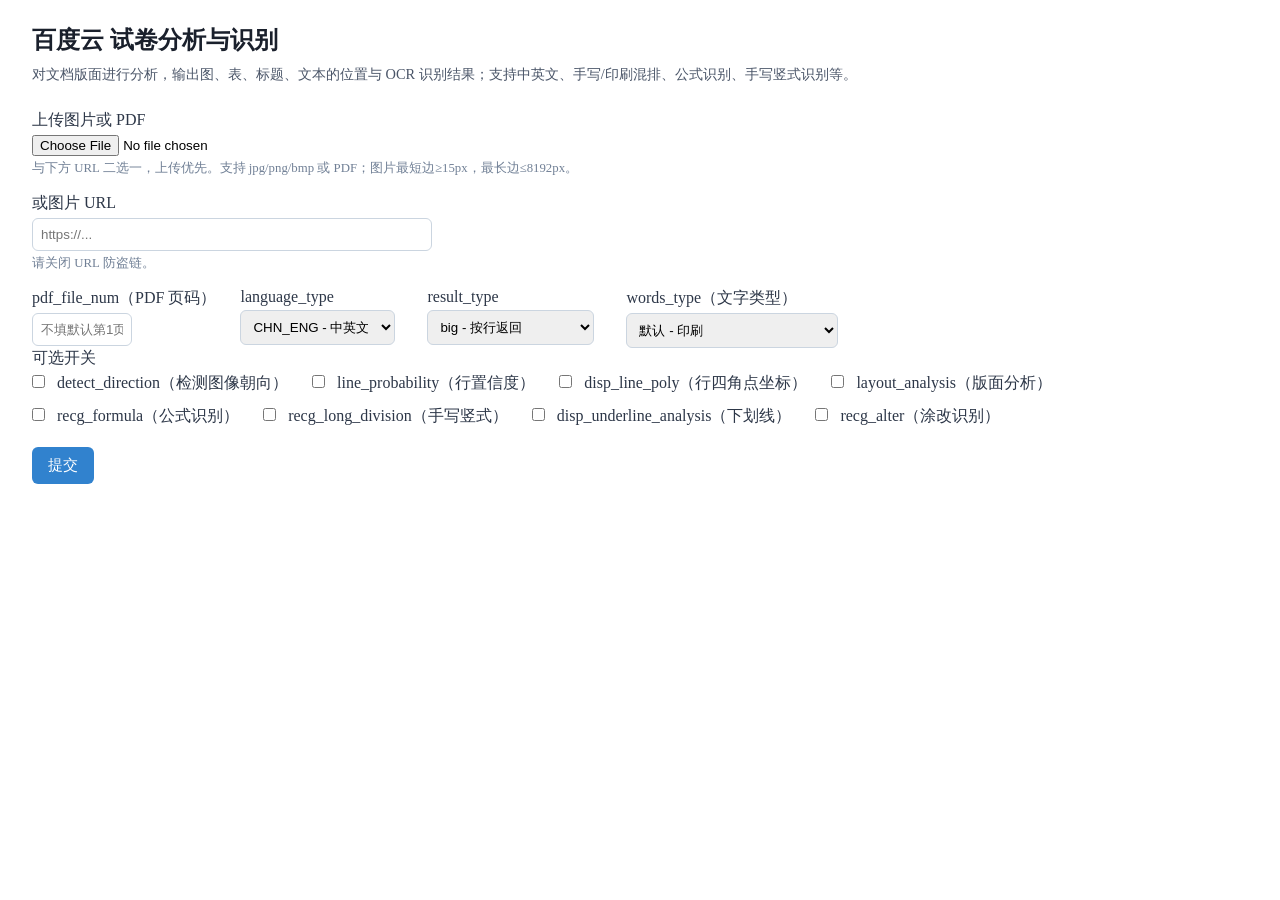
<file: demos/baidu-doc-analysis.html>
<!DOCTYPE html>
<html lang="zh-CN">
<head>
    <meta charset="UTF-8">
    <meta name="viewport" content="width=device-width, initial-scale=1.0">
    <title>百度云 试卷分析与识别</title>
    <link rel="stylesheet" href="../css/style.css">
    <style>
        html { height: 100%; margin: 0; overflow: hidden; }
        body { height: 100%; margin: 0; overflow-y: auto; overflow-x: hidden; padding-bottom: 2rem; -webkit-overflow-scrolling: touch; }
        .demo-page { padding: 1.5rem 2rem; max-width: 100%; min-height: 100%; box-sizing: border-box; }
        .demo-page h1 { font-size: 1.5rem; margin-bottom: 0.5rem; color: #1a202c; }
        .demo-page .desc { color: #4a5568; font-size: 0.9rem; margin-bottom: 1.5rem; line-height: 1.5; }
        .form-group { margin-bottom: 1rem; }
        .form-group label { display: block; margin-bottom: 0.25rem; font-weight: 500; color: #2d3748; }
        .form-group input[type="file"],
        .form-group input[type="text"],
        .form-group select { margin-right: 0.5rem; }
        .form-group input[type="text"] { width: 100%; max-width: 400px; padding: 0.5rem; border: 1px solid #cbd5e0; border-radius: 6px; }
        .form-group select { padding: 0.5rem; border: 1px solid #cbd5e0; border-radius: 6px; min-width: 140px; }
        .form-group .hint { font-size: 0.8rem; color: #718096; margin-top: 0.25rem; }
        .form-group input[type="checkbox"] { margin-right: 0.5rem; }
        .form-row { display: flex; flex-wrap: wrap; gap: 1rem 1.5rem; align-items: flex-start; }
        .form-row .form-group { margin-bottom: 0; }
        .btn { padding: 0.5rem 1rem; background: #3182ce; color: #fff; border: none; border-radius: 6px; cursor: pointer; font-size: 0.95rem; }
        .btn:hover { background: #2c5282; }
        .btn:disabled { background: #a0aec0; cursor: not-allowed; }
        #result { margin-top: 1.5rem; }
        .result-layout { display: flex; gap: 1rem; flex-wrap: wrap; align-items: stretch; }
        .result-json { flex: 1; min-width: 280px; max-width: 50%; }
        .result-vis { flex: 1; min-width: 280px; max-width: 50%; }
        .result-panel-title { font-weight: 600; color: #2d3748; margin-bottom: 0.5rem; font-size: 0.9rem; }
        .vis-card { background: #f7fafc; border: 1px solid #e2e8f0; border-radius: 8px; padding: 1.25rem; min-height: 200px; }
        .vis-original-wrap { position: relative; display: inline-block; max-width: 100%; margin-top: 0.75rem; }
        .vis-original-wrap .img-original { display: block; max-width: 100%; height: auto; vertical-align: top; }
        .vis-original-wrap .overlay-boxes { position: absolute; left: 0; top: 0; width: 100%; height: 100%; pointer-events: none; }
        /* 细边框、极淡填充；框内小字号、区分颜色显示识别字 */
        .vis-original-wrap .overlay-box { position: absolute; box-sizing: border-box; border: 1px solid #2563eb; background: rgba(37,99,235,0.06); font-size: 9px; line-height: 1.2; color: #1d4ed8; padding: 1px 2px; overflow: hidden; text-overflow: ellipsis; white-space: nowrap; max-width: 100%; }
        .vis-original-wrap .overlay-box.handwriting { border-color: #16a34a; background: rgba(22,163,74,0.06); color: #15803d; }
        .json-tree-wrap { background: #2d3748; color: #e2e8f0; border-radius: 8px; padding: 0.75rem 1rem; font-family: monospace; font-size: 0.8rem; max-height: 520px; overflow: auto; margin: 0; white-space: pre-wrap; word-break: break-all; }
        .panel-actions { display: flex; align-items: center; gap: 0.5rem; margin-bottom: 0.5rem; flex-wrap: wrap; }
        .panel-actions .result-panel-title { margin-bottom: 0; margin-right: auto; }
        .btn-download { padding: 0.35rem 0.75rem; font-size: 0.85rem; background: #4a5568; color: #fff; border: none; border-radius: 6px; cursor: pointer; }
        .btn-download:hover { background: #2d3748; }
        .status { margin-top: 0.5rem; color: #718096; }
        .error { color: #c53030; }
        .btn-top { position: fixed; right: 1.5rem; bottom: 1.5rem; width: 40px; height: 40px; border-radius: 50%; background: #3182ce; color: #fff; border: none; cursor: pointer; box-shadow: 0 2px 8px rgba(0,0,0,0.15); display: none; align-items: center; justify-content: center; font-size: 1.2rem; line-height: 1; z-index: 100; }
        .btn-top.show { display: flex; }
        .btn-top:hover { background: #2c5282; }
    </style>
</head>
<body>
    <div class="demo-page">
        <h1>百度云 试卷分析与识别</h1>
        <p class="desc">
            对文档版面进行分析，输出图、表、标题、文本的位置与 OCR 识别结果；支持中英文、手写/印刷混排、公式识别、手写竖式识别等。
        </p>
        <form id="form">
            <div class="form-group">
                <label for="file">上传图片或 PDF</label>
                <input type="file" id="file" name="file" accept="image/jpeg,image/jpg,image/png,image/bmp,application/pdf">
                <p class="hint">与下方 URL 二选一，上传优先。支持 jpg/png/bmp 或 PDF；图片最短边≥15px，最长边≤8192px。</p>
            </div>
            <div class="form-group">
                <label for="url">或图片 URL</label>
                <input type="text" id="url" name="url" placeholder="https://...">
                <p class="hint">请关闭 URL 防盗链。</p>
            </div>
            <div class="form-row">
                <div class="form-group">
                    <label for="pdf_file_num">pdf_file_num（PDF 页码）</label>
                    <input type="text" id="pdf_file_num" name="pdf_file_num" placeholder="不填默认第1页" style="width:100px;">
                </div>
                <div class="form-group">
                    <label for="language_type">language_type</label>
                    <select id="language_type" name="language_type">
                        <option value="CHN_ENG">CHN_ENG - 中英文</option>
                        <option value="ENG">ENG - 英文</option>
                    </select>
                </div>
                <div class="form-group">
                    <label for="result_type">result_type</label>
                    <select id="result_type" name="result_type">
                        <option value="big">big - 按行返回</option>
                        <option value="small">small - 按行+单字返回</option>
                    </select>
                </div>
                <div class="form-group">
                    <label for="words_type">words_type（文字类型）</label>
                    <select id="words_type" name="words_type">
                        <option value="">默认 - 印刷</option>
                        <option value="handwring_only">handwring_only - 手写</option>
                        <option value="handprint_mix">handprint_mix - 手写印刷混排</option>
                    </select>
                </div>
            </div>
            <div class="form-group">
                <label>可选开关</label>
                <div style="display:flex; flex-wrap: wrap; gap: 0.5rem 1.5rem; margin-top: 0.25rem;">
                    <label><input type="checkbox" id="detect_direction" name="detect_direction" value="true"> detect_direction（检测图像朝向）</label>
                    <label><input type="checkbox" id="line_probability" name="line_probability" value="true"> line_probability（行置信度）</label>
                    <label><input type="checkbox" id="disp_line_poly" name="disp_line_poly" value="true"> disp_line_poly（行四角点坐标）</label>
                    <label><input type="checkbox" id="layout_analysis" name="layout_analysis" value="true"> layout_analysis（版面分析）</label>
                    <label><input type="checkbox" id="recg_formula" name="recg_formula" value="true"> recg_formula（公式识别）</label>
                    <label><input type="checkbox" id="recg_long_division" name="recg_long_division" value="true"> recg_long_division（手写竖式）</label>
                    <label><input type="checkbox" id="disp_underline_analysis" name="disp_underline_analysis" value="true"> disp_underline_analysis（下划线）</label>
                    <label><input type="checkbox" id="recg_alter" name="recg_alter" value="true"> recg_alter（涂改识别）</label>
                </div>
            </div>
            <button type="submit" class="btn" id="submitBtn">提交</button>
        </form>
        <p class="status" id="status"></p>
        <div id="result"></div>
        <button type="button" class="btn-top" id="btnTop" title="回到顶部">↑</button>
    </div>
    <script>
        (function () {
            var form = document.getElementById('form');
            var submitBtn = document.getElementById('submitBtn');
            var statusEl = document.getElementById('status');
            var resultEl = document.getElementById('result');

            function setStatus(msg, isError) {
                statusEl.textContent = msg;
                statusEl.className = 'status' + (isError ? ' error' : '');
            }

            function escapeHtml(s) {
                if (s == null) return '';
                var div = document.createElement('div');
                div.textContent = s;
                return div.innerHTML;
            }

            function collectWordBoxes(data) {
                var boxes = [];
                var results = data.results || [];
                for (var i = 0; i < results.length; i++) {
                    var item = results[i];
                    var wordsType = (item.words_type || 'print').toLowerCase();
                    var words = item.words;
                    if (!words) continue;
                    var list = Array.isArray(words) ? words : [words];
                    for (var j = 0; j < list.length; j++) {
                        var w = list[j];
                        var loc = w.words_location;
                        if (!loc || loc.left == null) continue;
                        boxes.push({
                            left: parseFloat(loc.left),
                            top: parseFloat(loc.top),
                            width: parseFloat(loc.width) || 0,
                            height: parseFloat(loc.height) || 0,
                            word: (w.word != null ? w.word : w.words) || '',
                            isHandwriting: wordsType === 'handwriting'
                        });
                    }
                }
                return boxes;
            }

            function buildVisHtml(data, inputImageUrl) {
                if (data.error_code && data.error_code !== 0 && data.error_code !== '0') {
                    return '<div class="vis-card"><p class="error">' + escapeHtml(data.error_msg || data.error || '请求失败') + '</p></div>';
                }
                var html = '<div class="vis-card">';
                if (inputImageUrl) {
                    html += '<div class="result-panel-title">原图与识别框</div>';
                    html += '<div class="vis-original-wrap"><img class="img-original" src="' + escapeHtml(inputImageUrl) + '" alt="原图"><div class="overlay-boxes"></div></div>';
                } else {
                    html += '<p class="desc">上传图片后可在此显示标注结果。</p>';
                }
                html += '</div>';
                return html;
            }

            function drawOverlayBoxes(imgEl, overlayEl, boxes) {
                if (!boxes || !boxes.length) return;
                var nw = imgEl.naturalWidth;
                var nh = imgEl.naturalHeight;
                var dw = imgEl.offsetWidth;
                var dh = imgEl.offsetHeight;
                if (!nw || !nh) return;
                var scaleX = dw / nw;
                var scaleY = dh / nh;
                for (var i = 0; i < boxes.length; i++) {
                    var b = boxes[i];
                    if (b.width <= 0 || b.height <= 0) continue;
                    var div = document.createElement('div');
                    div.className = 'overlay-box' + (b.isHandwriting ? ' handwriting' : '');
                    div.style.left = (b.left * scaleX) + 'px';
                    div.style.top = (b.top * scaleY) + 'px';
                    div.style.width = Math.max(b.width * scaleX, 4) + 'px';
                    div.style.height = Math.max(b.height * scaleY, 4) + 'px';
                    div.textContent = b.word ? (b.word.length > 24 ? b.word.slice(0, 22) + '…' : b.word) : '';
                    if (b.word) div.title = b.word;
                    overlayEl.appendChild(div);
                }
            }

            var lastResultData = null;
            var lastInputImageUrl = null;

            function downloadJson() {
                if (!lastResultData) return;
                var blob = new Blob([JSON.stringify(lastResultData, null, 2)], { type: 'application/json' });
                var name = 'doc_analysis_result_' + new Date().toISOString().slice(0, 19).replace(/[-:T]/g, '').replace(' ', '_') + '.json';
                var a = document.createElement('a');
                a.href = URL.createObjectURL(blob);
                a.download = name;
                a.click();
                URL.revokeObjectURL(a.href);
            }

            function downloadVis() {
                var wrap = resultEl.querySelector('.vis-original-wrap');
                var img = wrap && wrap.querySelector('.img-original');
                if (!img || !img.complete || !img.naturalWidth) {
                    if (lastInputImageUrl) {
                        var a = document.createElement('a');
                        a.href = lastInputImageUrl;
                        a.download = 'doc_analysis_original.png';
                        a.target = '_blank';
                        a.click();
                    }
                    return;
                }
                try {
                    var canvas = document.createElement('canvas');
                    canvas.width = img.naturalWidth;
                    canvas.height = img.naturalHeight;
                    var ctx = canvas.getContext('2d');
                    ctx.drawImage(img, 0, 0);
                    var boxes = collectWordBoxes(lastResultData);
                    var lw = Math.max(1, Math.min(canvas.width, canvas.height) / 600);
                    for (var i = 0; i < boxes.length; i++) {
                        var b = boxes[i];
                        ctx.strokeStyle = b.isHandwriting ? '#16a34a' : '#2563eb';
                        ctx.fillStyle = b.isHandwriting ? 'rgba(22,163,74,0.06)' : 'rgba(37,99,235,0.06)';
                        ctx.lineWidth = lw;
                        ctx.strokeRect(b.left, b.top, b.width, b.height);
                        ctx.fillRect(b.left, b.top, b.width, b.height);
                    }
                    var dataUrl = canvas.toDataURL('image/png');
                    var a = document.createElement('a');
                    a.href = dataUrl;
                    a.download = 'doc_analysis_annotated_' + new Date().toISOString().slice(0, 19).replace(/[-:T]/g, '').replace(' ', '_') + '.png';
                    a.click();
                } catch (e) {
                    if (lastInputImageUrl) {
                        var a = document.createElement('a');
                        a.href = lastInputImageUrl;
                        a.download = 'doc_analysis_original.png';
                        a.target = '_blank';
                        a.click();
                    }
                }
            }

            function showResult(data, inputImageUrl) {
                lastResultData = data;
                lastInputImageUrl = inputImageUrl || null;
                var jsonStr = JSON.stringify(data, null, 2);
                var jsonBlock = '<div class="panel-actions"><span class="result-panel-title">原始 JSON</span><button type="button" class="btn-download" id="btnCopyJson">一键复制</button><button type="button" class="btn-download" id="btnDownloadJson">一键下载</button></div><pre class="json-tree-wrap">' + escapeHtml(jsonStr) + '</pre>';
                var visHtml = buildVisHtml(data, inputImageUrl);
                resultEl.innerHTML = '<div class="result-layout">' +
                    '<div class="result-json">' + jsonBlock + '</div>' +
                    '<div class="result-vis"><div class="panel-actions"><span class="result-panel-title">可视化</span><button type="button" class="btn-download" id="btnDownloadVis">下载标注图</button></div>' + visHtml + '</div>' +
                    '</div>';

                var btnCopy = resultEl.querySelector('#btnCopyJson');
                var btnJson = resultEl.querySelector('#btnDownloadJson');
                var btnVis = resultEl.querySelector('#btnDownloadVis');
                if (btnCopy) btnCopy.addEventListener('click', function () {
                    navigator.clipboard.writeText(JSON.stringify(lastResultData, null, 2)).then(function () {
                        btnCopy.textContent = '已复制';
                        setTimeout(function () { btnCopy.textContent = '一键复制'; }, 1500);
                    });
                });
                if (btnJson) btnJson.addEventListener('click', downloadJson);
                if (btnVis) btnVis.addEventListener('click', downloadVis);

                if (inputImageUrl && lastResultData && !lastResultData.error_code) {
                    var wrap = resultEl.querySelector('.vis-original-wrap');
                    var img = wrap && wrap.querySelector('.img-original');
                    var overlay = wrap && wrap.querySelector('.overlay-boxes');
                    var boxes = collectWordBoxes(lastResultData);
                    if (img && overlay && boxes.length) {
                        if (img.complete && img.naturalWidth) {
                            drawOverlayBoxes(img, overlay, boxes);
                        } else {
                            img.onload = function () { drawOverlayBoxes(img, overlay, boxes); };
                        }
                    }
                }
            }

            form.addEventListener('submit', function (e) {
                e.preventDefault();
                var fileInput = document.getElementById('file');
                var urlInput = document.getElementById('url');
                if (!fileInput.files.length && !urlInput.value.trim()) {
                    setStatus('请上传图片/PDF 或填写图片 URL', true);
                    return;
                }

                var inputImageUrl = null;
                if (fileInput.files.length) {
                    var f = fileInput.files[0];
                    var fname = (f.name || '').toLowerCase();
                    if (fname.match(/\.(jpe?g|png|bmp)$/)) {
                        inputImageUrl = URL.createObjectURL(f);
                    }
                } else if (urlInput.value.trim()) {
                    inputImageUrl = urlInput.value.trim();
                }

                submitBtn.disabled = true;
                setStatus('识别中…');
                resultEl.innerHTML = '';

                var formData = new FormData(form);
                if (!formData.get('words_type')) formData.set('words_type', '');
                if (!formData.get('pdf_file_num')) formData.delete('pdf_file_num');

                fetch('/api/demo/baidu_doc_analysis', {
                    method: 'POST',
                    body: formData
                })
                    .then(function (r) {
                        return r.json().then(function (json) {
                            if (!r.ok) throw { status: r.status, body: json };
                            return json;
                        });
                    })
                    .then(function (data) {
                        setStatus('识别完成');
                        showResult(data, inputImageUrl);
                    })
                    .catch(function (err) {
                        var msg = err.body && (err.body.error_msg || err.body.error) ? (err.body.error_msg || err.body.error) : (err.message || '请求失败');
                        setStatus('错误：' + msg, true);
                        if (err.body) showResult(err.body, inputImageUrl);
                    })
                    .finally(function () {
                        submitBtn.disabled = false;
                    });
            });

            var btnTop = document.getElementById('btnTop');
            if (btnTop) {
                function onScroll() { btnTop.classList.toggle('show', window.pageYOffset > 200); }
                window.addEventListener('scroll', onScroll);
                btnTop.addEventListener('click', function () { window.scrollTo({ top: 0, behavior: 'smooth' }); });
            }
        })();
    </script>
</body>
</html>
</file>
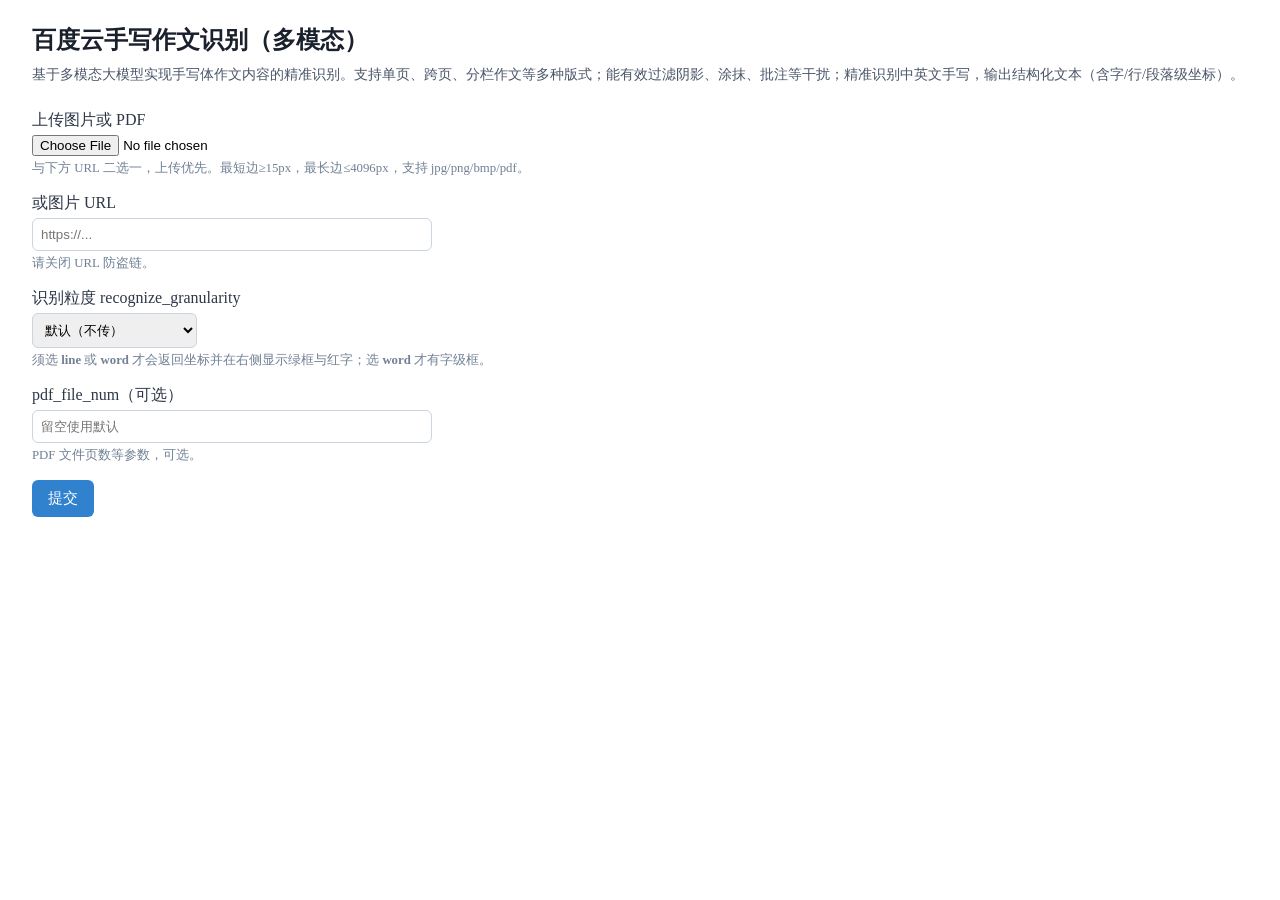
<file: demos/baidu-handwriting-composition.html>
<!DOCTYPE html>
<html lang="zh-CN">
<head>
    <meta charset="UTF-8">
    <meta name="viewport" content="width=device-width, initial-scale=1.0">
    <title>百度云手写作文识别（多模态）</title>
    <link rel="stylesheet" href="../css/style.css">
    <style>
        html { height: 100%; margin: 0; overflow: hidden; }
        body { height: 100%; margin: 0; overflow-y: auto; overflow-x: hidden; padding-bottom: 2rem; -webkit-overflow-scrolling: touch; }
        .demo-page { padding: 1.5rem 2rem; max-width: 100%; min-height: 100%; box-sizing: border-box; }
        .demo-page h1 { font-size: 1.5rem; margin-bottom: 0.5rem; color: #1a202c; }
        .demo-page .desc { color: #4a5568; font-size: 0.9rem; margin-bottom: 1.5rem; line-height: 1.5; }
        .form-group { margin-bottom: 1rem; }
        .form-group label { display: block; margin-bottom: 0.25rem; font-weight: 500; color: #2d3748; }
        .form-group input[type="file"],
        .form-group input[type="text"],
        .form-group select { margin-right: 0.5rem; }
        .form-group input[type="text"] { width: 100%; max-width: 400px; padding: 0.5rem; border: 1px solid #cbd5e0; border-radius: 6px; }
        .form-group select { padding: 0.5rem; border: 1px solid #cbd5e0; border-radius: 6px; min-width: 120px; }
        .form-group .hint { font-size: 0.8rem; color: #718096; margin-top: 0.25rem; }
        .btn { padding: 0.5rem 1rem; background: #3182ce; color: #fff; border: none; border-radius: 6px; cursor: pointer; font-size: 0.95rem; }
        .btn:hover { background: #2c5282; }
        .btn:disabled { background: #a0aec0; cursor: not-allowed; }
        #result { margin-top: 1.5rem; }
        .result-layout { display: flex; gap: 1rem; flex-wrap: wrap; align-items: stretch; }
        .result-json { flex: 1; min-width: 280px; max-width: 50%; }
        .result-vis { flex: 1; min-width: 280px; max-width: 50%; }
        .result-panel-title { font-weight: 600; color: #2d3748; margin-bottom: 0.5rem; font-size: 0.9rem; }
        .vis-card { background: #f7fafc; border: 1px solid #e2e8f0; border-radius: 8px; padding: 1.25rem; min-height: 200px; }
        .essay-title { font-weight: 600; font-size: 1.1rem; color: #2b6cb0; margin-bottom: 0.75rem; }
        .essay-content { white-space: pre-wrap; line-height: 1.7; color: #2d3748; font-size: 0.95rem; }
        .vis-original-wrap { position: relative; display: inline-block; max-width: 100%; margin-bottom: 1rem; overflow: visible; }
        .vis-original-wrap .img-original { display: block; max-width: 100%; height: auto; vertical-align: top; }
        .vis-original-wrap .overlay-boxes { position: absolute; left: 0; top: 0; width: 100%; height: 100%; pointer-events: none; overflow: visible; z-index: 1; }
        .vis-original-wrap .overlay-frames { position: absolute; left: 0; top: 0; width: 100%; height: 100%; overflow: visible; pointer-events: none; }
        /* 红字单独一层，盖在绿框上，不受字框尺寸裁切 */
        .vis-original-wrap .overlay-labels { position: absolute; left: 0; top: 0; width: 100%; height: 100%; overflow: visible; pointer-events: none; z-index: 2; }
        /* 作文识别可视化：仅绿框 */
        .vis-original-wrap .overlay-box {
            position: absolute;
            box-sizing: border-box;
            border: 3px solid #2a9d4f;
            background: transparent;
            overflow: visible;
        }
        /* 原图红字：全页统一字号（与脚本 CHAR_LABEL_FONT_CSS_PX 一致）；定位由 JS 写在字框中心 */
        .vis-original-wrap .overlay-labels .char-label {
            position: absolute;
            margin: 0;
            padding: 0;
            line-height: 1;
            color: #ff0000;
            font-size: 16px;
            transform: translate(-50%, -50%);
            /* 接近参考图的黑体加粗效果 */
            font-family: "PingFang SC", "Hiragino Sans GB", "Microsoft YaHei", "SimHei", "Heiti SC", "Noto Sans SC", sans-serif;
            font-weight: 900;
            font-synthesis: weight;
            letter-spacing: -0.02em;
            background: transparent;
            white-space: nowrap;
            max-width: none;
            overflow: visible;
            text-align: center;
            -webkit-text-stroke: 0.45px #ff0000;
        }
        /* 无坐标时的结构化正文（段落/句子） */
        .essay-structured { margin-top: 1rem; }
        .essay-structured .result-panel-title { margin-bottom: 0.5rem; }
        .essay-paragraphs { max-height: 360px; overflow-y: auto; padding-right: 0.25rem; }
        .essay-paragraph { margin-bottom: 1rem; padding: 0.5rem 0.75rem; background: #fff; border: 1px solid #e2e8f0; border-radius: 6px; }
        .essay-paragraph .p-id { font-size: 0.75rem; color: #64748b; margin-bottom: 0.35rem; }
        .essay-sentence { margin-bottom: 0.35rem; padding-left: 0.5rem; border-left: 3px solid #e2e8f0; font-size: 0.9rem; line-height: 1.6; color: #334155; }
        .essay-sentence .s-id { font-size: 0.7rem; color: #94a3b8; margin-right: 0.35rem; }
        /* JSON 树形 */
        .json-tree-wrap { background: #2d3748; color: #e2e8f0; border-radius: 8px; padding: 0.75rem 1rem; font-family: monospace; font-size: 0.8rem; max-height: 520px; overflow: auto; margin: 0; white-space: pre-wrap; word-break: break-all; }
        .panel-actions { display: flex; align-items: center; gap: 0.5rem; margin-bottom: 0.5rem; flex-wrap: wrap; }
        .panel-actions .result-panel-title { margin-bottom: 0; margin-right: auto; }
        .btn-download { padding: 0.35rem 0.75rem; font-size: 0.85rem; background: #4a5568; color: #fff; border: none; border-radius: 6px; cursor: pointer; }
        .btn-download:hover { background: #2d3748; }
        .status { margin-top: 0.5rem; color: #718096; }
        .error { color: #c53030; }
        .btn-top { position: fixed; right: 1.5rem; bottom: 1.5rem; width: 40px; height: 40px; border-radius: 50%; background: #3182ce; color: #fff; border: none; cursor: pointer; box-shadow: 0 2px 8px rgba(0,0,0,0.15); display: none; align-items: center; justify-content: center; font-size: 1.2rem; line-height: 1; z-index: 100; }
        .btn-top.show { display: flex; }
        .btn-top:hover { background: #2c5282; }
    </style>
</head>
<body>
    <div class="demo-page">
        <h1>百度云手写作文识别（多模态）</h1>
        <p class="desc">
            基于多模态大模型实现手写体作文内容的精准识别。支持单页、跨页、分栏作文等多种版式；能有效过滤阴影、涂抹、批注等干扰；精准识别中英文手写，输出结构化文本（含字/行/段落级坐标）。
        </p>
        <form id="form">
            <div class="form-group">
                <label for="file">上传图片或 PDF</label>
                <input type="file" id="file" name="file" accept="image/jpeg,image/jpg,image/png,image/bmp,application/pdf">
                <p class="hint">与下方 URL 二选一，上传优先。最短边≥15px，最长边≤4096px，支持 jpg/png/bmp/pdf。</p>
            </div>
            <div class="form-group">
                <label for="url">或图片 URL</label>
                <input type="text" id="url" name="url" placeholder="https://...">
                <p class="hint">请关闭 URL 防盗链。</p>
            </div>
            <div class="form-group">
                <label for="recognize_granularity">识别粒度 recognize_granularity</label>
                <select id="recognize_granularity" name="recognize_granularity">
                    <option value="">默认（不传）</option>
                    <option value="none">none - 不返回坐标</option>
                    <option value="line">line - 行级坐标</option>
                    <option value="word">word - 行级+字级坐标</option>
                </select>
                <p class="hint">须选 <strong>line</strong> 或 <strong>word</strong> 才会返回坐标并在右侧显示绿框与红字；选 <strong>word</strong> 才有字级框。</p>
            </div>
            <div class="form-group">
                <label for="pdf_file_num">pdf_file_num（可选）</label>
                <input type="text" id="pdf_file_num" name="pdf_file_num" placeholder="留空使用默认">
                <p class="hint">PDF 文件页数等参数，可选。</p>
            </div>
            <button type="submit" class="btn" id="submitBtn">提交</button>
        </form>
        <p class="status" id="status"></p>
        <div id="result"></div>
        <button type="button" class="btn-top" id="btnTop" title="回到顶部">↑</button>
    </div>
    <script>
        (function () {
            var form = document.getElementById('form');
            var submitBtn = document.getElementById('submitBtn');
            var statusEl = document.getElementById('status');
            var resultEl = document.getElementById('result');

            function setStatus(msg, isError) {
                statusEl.textContent = msg;
                statusEl.className = 'status' + (isError ? ' error' : '');
            }

            function escapeHtml(s) {
                if (s == null) return '';
                var div = document.createElement('div');
                div.textContent = s;
                return div.innerHTML;
            }

            function getAllLinesFromContent(content) {
                var raw = content && content.lines ? content.lines : [];
                var flat = [];
                raw.forEach(function (item) {
                    if (Array.isArray(item)) {
                        item.forEach(function (ln) { flat.push(ln); });
                    } else if (item && typeof item === 'object') {
                        flat.push(item);
                    }
                });
                return flat;
            }

            function charBbox(c) {
                if (!c) return null;
                return c.bbox != null ? c.bbox : (c.location != null ? c.location : (c.box != null ? c.box : null));
            }

            function resolveEssayInner(data) {
                var r = data.result;
                if (!r) return {};
                if (r.result && (r.result.content != null || r.result.title != null || r.result.essayOverall != null)) return r.result;
                if (r.content != null || r.title != null || r.essayOverall != null) return r;
                return {};
            }

            function buildVisHtml(data, inputImageUrl) {
                if (data.error_code && data.error_code !== 0 && data.error_code !== '0') {
                    return '<div class="vis-card"><p class="error">' + escapeHtml(data.error_msg || data.error || '请求失败') + '</p></div>';
                }
                var inner = resolveEssayInner(data);
                var essayOverall = inner.essayOverall || {};
                var title = inner.title || {};
                var content = inner.content || {};
                var granularity = (inner.recognize_granularity || '').toLowerCase();
                var hasCoords = granularity === 'line' || granularity === 'word';
                var linesFlat = getAllLinesFromContent(content);
                var hasTitleChars = title.chars && title.chars.length;
                var hasLineChars = linesFlat.some(function (ln) { return ln.chars && ln.chars.length; });
                var hasImageOverlay = inputImageUrl && hasCoords && (
                    (content && content.lines && content.lines.length) ||
                    (title && title.bbox) ||
                    hasTitleChars ||
                    hasLineChars ||
                    (content && content.paragraphs && content.paragraphs.some(function (p) { return p.bbox && (Array.isArray(p.bbox) ? p.bbox.length : true); }))
                );

                var html = '<div class="vis-card">';
                html += '<div class="essay-title">' + escapeHtml(essayOverall.titleText || title.text || '（无标题）') + '</div>';
                html += '<div class="essay-content">' + escapeHtml(essayOverall.contentText || '') + '</div>';

                var paragraphs = content && content.paragraphs ? content.paragraphs : [];
                if (paragraphs.length) {
                    html += '<div class="essay-structured"><div class="result-panel-title">段落与句子</div><div class="essay-paragraphs">';
                    paragraphs.forEach(function (p) {
                        html += '<div class="essay-paragraph"><div class="p-id">' + escapeHtml(p.paragraphId || '') + '</div>';
                        var sentences = p.sentences || [];
                        sentences.forEach(function (s) {
                            html += '<div class="essay-sentence"><span class="s-id">' + escapeHtml(s.sentenceId || '') + '</span>' + escapeHtml(s.text || '') + '</div>';
                        });
                        if (!sentences.length && p.text) html += '<div class="essay-sentence">' + escapeHtml(p.text) + '</div>';
                        html += '</div>';
                    });
                    html += '</div></div>';
                }

                if (hasImageOverlay) {
                    html += '<div class="result-panel-title" style="margin-top:1rem">原图标注</div>';
                    html += '<div class="vis-original-wrap"><img class="img-original" src="' + escapeHtml(inputImageUrl) + '" alt="原图"><div class="overlay-boxes"><div class="overlay-frames"></div><div class="overlay-labels"></div></div></div>';
                } else if (inputImageUrl) {
                    html += '<div class="result-panel-title" style="margin-top:1rem">原图</div>';
                    html += '<div class="vis-original-wrap"><img class="img-original" src="' + escapeHtml(inputImageUrl) + '" alt="原图"></div>';
                }
                html += '</div>';
                return html;
            }

            function normalizeBboxList(bbox) {
                if (bbox == null) return [];
                var parsed = bbox;
                if (typeof bbox === 'string') {
                    try {
                        parsed = JSON.parse(bbox);
                    } catch (e) {
                        var parts = bbox.split(/[\s,]+/).map(Number);
                        if (parts.length >= 4) parsed = [parts[0], parts[1], parts[2], parts[3]];
                        else parsed = [];
                    }
                }
                var out = [];
                var arr = Array.isArray(parsed) ? parsed : [parsed];
                arr.forEach(function (b) {
                    if (b == null) return;
                    var x, y, w, h;
                    if (Array.isArray(b)) {
                        x = b[0] != null ? b[0] : 0;
                        y = b[1] != null ? b[1] : 0;
                        w = (b[2] != null ? b[2] : 0);
                        h = (b[3] != null ? b[3] : 0);
                    } else if (typeof b === 'object') {
                        /* 百度等接口常用 left/top/width/height，与 x/y/w/h 混用 */
                        x = b.x != null ? Number(b.x) : (b.left != null ? Number(b.left) : 0);
                        y = b.y != null ? Number(b.y) : (b.top != null ? Number(b.top) : 0);
                        w = b.w != null ? Number(b.w) : (b.width != null ? Number(b.width) : 0);
                        h = b.h != null ? Number(b.h) : (b.height != null ? Number(b.height) : 0);
                    } else {
                        return;
                    }
                    if (w > 0 || h > 0) out.push({ x: x, y: y, w: w, h: h });
                });
                return out;
            }

            function charTextFrom(c) {
                if (!c) return '';
                if (c.text != null && c.text !== '') return String(c.text);
                if (c.char != null && c.char !== '') return String(c.char);
                if (c.word != null && c.word !== '') return String(c.word);
                if (c.value != null && c.value !== '') return String(c.value);
                return '';
            }

            /** 红字统一字号（CSS 像素），改此处时请同步 .char-label 的 font-size 与 downloadVis 中换算 */
            var CHAR_LABEL_FONT_CSS_PX = 16;

            function drawOverlayBoxes(imgEl, overlayEl, innerResult) {
                var nw = imgEl.naturalWidth;
                var nh = imgEl.naturalHeight;
                var dw = imgEl.offsetWidth;
                var dh = imgEl.offsetHeight;
                if (!nw || !nh) return;

                var framesEl = overlayEl.querySelector('.overlay-frames');
                var labelsEl = overlayEl.querySelector('.overlay-labels');
                if (!framesEl || !labelsEl) return;

                var scaleX = dw / nw;
                var scaleY = dh / nh;
                var granularity = (innerResult.recognize_granularity || '').toLowerCase();

                function addBoxes(bboxList, charText) {
                    var list = normalizeBboxList(bboxList);
                    list.forEach(function (b) {
                        var x = b.x, y = b.y, w = b.w, h = b.h;
                        if (w <= 0 && h <= 0) return;
                        var dispW = Math.max(w * scaleX, 2);
                        var dispH = Math.max(h * scaleY, 2);
                        var div = document.createElement('div');
                        div.className = 'overlay-box';
                        div.style.left = (x * scaleX) + 'px';
                        div.style.top = (y * scaleY) + 'px';
                        div.style.width = dispW + 'px';
                        div.style.height = dispH + 'px';
                        framesEl.appendChild(div);
                        if (charText != null && charText !== '') {
                            var label = document.createElement('span');
                            label.className = 'char-label';
                            label.textContent = charText;
                            var cx = (x + w / 2) * scaleX;
                            var cy = (y + h / 2) * scaleY;
                            label.style.left = cx + 'px';
                            label.style.top = cy + 'px';
                            labelsEl.appendChild(label);
                        }
                    });
                }

                var title = innerResult.title || {};
                var content = innerResult.content || {};
                var lines = getAllLinesFromContent(content);
                var paragraphs = (content && content.paragraphs) ? content.paragraphs : [];

                if (granularity === 'word') {
                    if (title.chars && title.chars.length) {
                        title.chars.forEach(function (c) {
                            addBoxes(charBbox(c), charTextFrom(c));
                        });
                    } else {
                        addBoxes(title.bbox, title.text || '');
                    }
                    lines.forEach(function (line) {
                        if (line.chars && line.chars.length) {
                            line.chars.forEach(function (c) {
                                addBoxes(charBbox(c), charTextFrom(c));
                            });
                        } else {
                            addBoxes(line.bbox, line.text || '');
                        }
                    });
                } else {
                    addBoxes(title.bbox, title.text || '');
                    paragraphs.forEach(function (p) {
                        addBoxes(p.bbox, (p.text || '').slice(0, 24));
                        (p.sentences || []).forEach(function (s) {
                            addBoxes(s.bbox, (s.text || '').slice(0, 24));
                        });
                    });
                    lines.forEach(function (line) {
                        addBoxes(line.bbox, line.text || '');
                    });
                }
            }

            var lastResultData = null;
            var lastInputImageUrl = null;

            function downloadJson() {
                if (!lastResultData) return;
                var blob = new Blob([JSON.stringify(lastResultData, null, 2)], { type: 'application/json' });
                var name = 'handwriting_composition_result_' + new Date().toISOString().slice(0, 19).replace(/[-:T]/g, '').replace(' ', '_') + '.json';
                var a = document.createElement('a');
                a.href = URL.createObjectURL(blob);
                a.download = name;
                a.click();
                URL.revokeObjectURL(a.href);
            }

            function downloadVis() {
                var wrap = resultEl.querySelector('.vis-original-wrap');
                var img = wrap && wrap.querySelector('.img-original');
                if (!img || !img.complete || !img.naturalWidth) {
                    if (lastInputImageUrl) {
                        var a = document.createElement('a');
                        a.href = lastInputImageUrl;
                        a.download = 'handwriting_composition_original.png';
                        a.target = '_blank';
                        a.click();
                    }
                    return;
                }
                try {
                    var canvas = document.createElement('canvas');
                    canvas.width = img.naturalWidth;
                    canvas.height = img.naturalHeight;
                    var ctx = canvas.getContext('2d');
                    ctx.drawImage(img, 0, 0);
                    var inner = resolveEssayInner(lastResultData || {});
                    var granularity = (inner.recognize_granularity || '').toLowerCase();
                    var title = inner.title || {};
                    var content = inner.content || {};
                    var lineW = Math.max(3, Math.min(5, Math.min(canvas.width, canvas.height) / 280));
                    /* 与页面统一：CSS 字号换算到原图像素（与当前 img 显示宽度比例一致） */
                    var dispW = img.offsetWidth || img.naturalWidth;
                    var fontNat = Math.round(CHAR_LABEL_FONT_CSS_PX * img.naturalWidth / Math.max(dispW, 1));
                    fontNat = Math.max(10, Math.min(96, fontNat));

                    function drawRects(bboxList, charText) {
                        var list = normalizeBboxList(bboxList);
                        list.forEach(function (b) {
                            var x = b.x, y = b.y, w = b.w, h = b.h;
                            if (w <= 0 && h <= 0) return;
                            ctx.strokeStyle = '#2a9d4f';
                            ctx.lineWidth = lineW;
                            ctx.setLineDash([]);
                            ctx.strokeRect(x, y, w, h);
                            if (charText != null && charText !== '') {
                                var fontSize = fontNat;
                                var fontStack = '"PingFang SC","Hiragino Sans GB","Microsoft YaHei",SimHei,sans-serif';
                                ctx.font = '900 ' + fontSize + 'px ' + fontStack;
                                ctx.textAlign = 'center';
                                ctx.textBaseline = 'middle';
                                ctx.fillStyle = '#ff0000';
                                ctx.lineJoin = 'round';
                                ctx.miterLimit = 2;
                                ctx.strokeStyle = '#ff0000';
                                ctx.lineWidth = Math.max(1, Math.min(2.5, fontSize * 0.1));
                                var cx = x + w / 2;
                                var cy = y + h / 2;
                                ctx.strokeText(charText, cx, cy);
                                ctx.fillText(charText, cx, cy);
                            }
                        });
                    }

                    var lines = getAllLinesFromContent(content);
                    var paragraphs = (content && content.paragraphs) || [];
                    if (granularity === 'word') {
                        if (title.chars && title.chars.length) {
                            title.chars.forEach(function (c) { drawRects(charBbox(c), charTextFrom(c)); });
                        } else {
                            drawRects(title.bbox, title.text || '');
                        }
                        lines.forEach(function (line) {
                            if (line.chars && line.chars.length) {
                                line.chars.forEach(function (c) { drawRects(charBbox(c), charTextFrom(c)); });
                            } else {
                                drawRects(line.bbox, line.text || '');
                            }
                        });
                    } else {
                        drawRects(title.bbox, title.text || '');
                        paragraphs.forEach(function (p) {
                            drawRects(p.bbox, (p.text || '').slice(0, 24));
                            (p.sentences || []).forEach(function (s) { drawRects(s.bbox, (s.text || '').slice(0, 24)); });
                        });
                        lines.forEach(function (line) { drawRects(line.bbox, line.text || ''); });
                    }
                    var dataUrl = canvas.toDataURL('image/png');
                    var a = document.createElement('a');
                    a.href = dataUrl;
                    a.download = 'handwriting_composition_annotated_' + new Date().toISOString().slice(0, 19).replace(/[-:T]/g, '').replace(' ', '_') + '.png';
                    a.click();
                } catch (e) {
                    if (lastInputImageUrl) {
                        var a = document.createElement('a');
                        a.href = lastInputImageUrl;
                        a.download = 'handwriting_composition_original.png';
                        a.target = '_blank';
                        a.click();
                    }
                }
            }

            function showResult(data, inputImageUrl) {
                lastResultData = data;
                lastInputImageUrl = inputImageUrl || null;
                var inner = resolveEssayInner(data);
                var jsonStr = JSON.stringify(data, null, 2);
                var jsonBlock = '<div class="panel-actions"><span class="result-panel-title">原始 JSON</span><button type="button" class="btn-download" id="btnCopyJson">一键复制</button><button type="button" class="btn-download" id="btnDownloadJson">一键下载</button></div><pre class="json-tree-wrap">' + escapeHtml(jsonStr) + '</pre>';
                var visHtml = buildVisHtml(data, inputImageUrl);
                resultEl.innerHTML = '<div class="result-layout">' +
                    '<div class="result-json">' + jsonBlock + '</div>' +
                    '<div class="result-vis"><div class="panel-actions"><span class="result-panel-title">识别结果</span><button type="button" class="btn-download" id="btnDownloadVis">下载标注图</button></div>' + visHtml + '</div>' +
                    '</div>';

                var btnCopy = resultEl.querySelector('#btnCopyJson');
                var btnJson = resultEl.querySelector('#btnDownloadJson');
                var btnVis = resultEl.querySelector('#btnDownloadVis');
                if (btnCopy) btnCopy.addEventListener('click', function () {
                    navigator.clipboard.writeText(JSON.stringify(lastResultData, null, 2)).then(function () {
                        btnCopy.textContent = '已复制';
                        setTimeout(function () { btnCopy.textContent = '一键复制'; }, 1500);
                    });
                });
                if (btnJson) btnJson.addEventListener('click', downloadJson);
                if (btnVis) btnVis.addEventListener('click', downloadVis);

                var gran = inner && (inner.recognize_granularity || '').toLowerCase();
                var hasCoords = gran === 'line' || gran === 'word';
                var content = inner && inner.content;
                var titleIn = inner && inner.title;
                var linesForCheck = getAllLinesFromContent(content || {});
                var hasAnyBbox = hasCoords && (
                    (content && content.lines && content.lines.length) ||
                    (titleIn && titleIn.bbox) ||
                    (titleIn && titleIn.chars && titleIn.chars.length) ||
                    linesForCheck.some(function (ln) { return ln.chars && ln.chars.length; }) ||
                    (content && content.paragraphs && content.paragraphs.some(function (p) { return p.bbox && (Array.isArray(p.bbox) ? p.bbox.length : true); }))
                );
                if (inputImageUrl && inner && hasAnyBbox) {
                    var wrap = resultEl.querySelector('.vis-original-wrap');
                    var img = wrap && wrap.querySelector('.img-original');
                    var overlay = wrap && wrap.querySelector('.overlay-boxes');
                    if (img && overlay) {
                        if (img.complete && img.naturalWidth) {
                            drawOverlayBoxes(img, overlay, inner);
                        } else {
                            img.onload = function () { drawOverlayBoxes(img, overlay, inner); };
                        }
                    }
                }
            }

            form.addEventListener('submit', function (e) {
                e.preventDefault();
                var fileInput = document.getElementById('file');
                var urlInput = document.getElementById('url');
                if (!fileInput.files.length && !urlInput.value.trim()) {
                    setStatus('请上传图片/PDF 或填写图片 URL', true);
                    return;
                }

                var inputImageUrl = null;
                if (fileInput.files.length) {
                    var f = fileInput.files[0];
                    var fname = (f.name || '').toLowerCase();
                    if (!fname.endsWith('.pdf')) {
                        inputImageUrl = URL.createObjectURL(f);
                    }
                }

                submitBtn.disabled = true;
                setStatus('提交中…');
                resultEl.innerHTML = '';
                setStatus('手写作文识别，正在轮询结果（约 5～10 秒）…');

                var formData = new FormData();
                formData.append('recognize_granularity', document.getElementById('recognize_granularity').value);
                var pdfNum = document.getElementById('pdf_file_num').value.trim();
                if (pdfNum) formData.append('pdf_file_num', pdfNum);
                if (fileInput.files.length) formData.append('file', fileInput.files[0]);
                else formData.append('url', urlInput.value.trim());

                fetch('/api/demo/baidu_handwriting_composition', {
                    method: 'POST',
                    body: formData
                })
                    .then(function (r) {
                        return r.json().then(function (json) {
                            if (!r.ok) throw { status: r.status, body: json };
                            return json;
                        });
                    })
                    .then(function (data) {
                        setStatus('识别完成');
                        showResult(data, inputImageUrl);
                    })
                    .catch(function (err) {
                        var msg = err.body && (err.body.error_msg || err.body.error) ? (err.body.error_msg || err.body.error) : (err.message || '请求失败');
                        setStatus('错误：' + msg, true);
                        if (err.body) showResult(err.body);
                    })
                    .finally(function () {
                        submitBtn.disabled = false;
                    });
            });

            var btnTop = document.getElementById('btnTop');
            if (btnTop) {
                function onScroll() { btnTop.classList.toggle('show', window.pageYOffset > 200); }
                window.addEventListener('scroll', onScroll);
                btnTop.addEventListener('click', function () { window.scrollTo({ top: 0, behavior: 'smooth' }); });
            }
        })();
    </script>
</body>
</html>
</file>
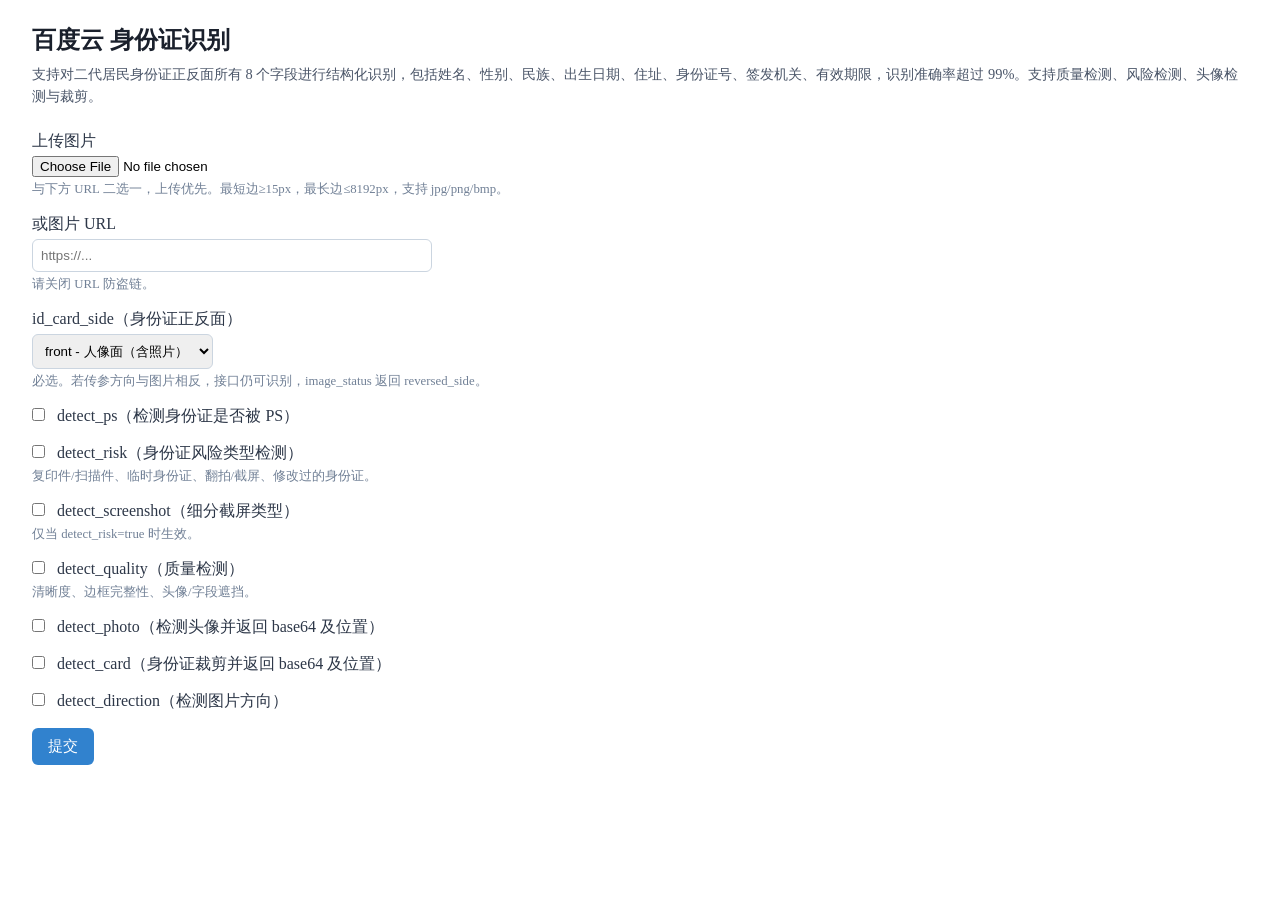
<file: demos/baidu-idcard.html>
<!DOCTYPE html>
<html lang="zh-CN">
<head>
    <meta charset="UTF-8">
    <meta name="viewport" content="width=device-width, initial-scale=1.0">
    <title>百度云 身份证识别</title>
    <link rel="stylesheet" href="../css/style.css">
    <style>
        html { height: 100%; margin: 0; overflow: hidden; }
        body { height: 100%; margin: 0; overflow-y: auto; overflow-x: hidden; padding-bottom: 2rem; -webkit-overflow-scrolling: touch; }
        .demo-page { padding: 1.5rem 2rem; max-width: 100%; min-height: 100%; box-sizing: border-box; }
        .demo-page h1 { font-size: 1.5rem; margin-bottom: 0.5rem; color: #1a202c; }
        .demo-page .desc { color: #4a5568; font-size: 0.9rem; margin-bottom: 1.5rem; line-height: 1.5; }
        .form-group { margin-bottom: 1rem; }
        .form-group label { display: block; margin-bottom: 0.25rem; font-weight: 500; color: #2d3748; }
        .form-group input[type="file"],
        .form-group input[type="text"],
        .form-group select { margin-right: 0.5rem; }
        .form-group input[type="text"] { width: 100%; max-width: 400px; padding: 0.5rem; border: 1px solid #cbd5e0; border-radius: 6px; }
        .form-group select { padding: 0.5rem; border: 1px solid #cbd5e0; border-radius: 6px; min-width: 120px; }
        .form-group .hint { font-size: 0.8rem; color: #718096; margin-top: 0.25rem; }
        .form-group input[type="checkbox"] { margin-right: 0.5rem; }
        .btn { padding: 0.5rem 1rem; background: #3182ce; color: #fff; border: none; border-radius: 6px; cursor: pointer; font-size: 0.95rem; }
        .btn:hover { background: #2c5282; }
        .btn:disabled { background: #a0aec0; cursor: not-allowed; }
        #result { margin-top: 1.5rem; }
        .result-layout { display: flex; gap: 1rem; flex-wrap: wrap; align-items: stretch; }
        .result-json { flex: 1; min-width: 280px; max-width: 50%; }
        .result-vis { flex: 1; min-width: 280px; max-width: 50%; }
        .result-panel-title { font-weight: 600; color: #2d3748; margin-bottom: 0.5rem; font-size: 0.9rem; }
        .vis-card { background: #f7fafc; border: 1px solid #e2e8f0; border-radius: 8px; padding: 1.25rem; min-height: 200px; }
        .idcard-info { margin-bottom: 1rem; }
        .idcard-info-row { display: flex; padding: 0.4rem 0; border-bottom: 1px solid #e2e8f0; font-size: 0.95rem; }
        .idcard-info-row:last-child { border-bottom: none; }
        .idcard-info-label { min-width: 110px; color: #4a5568; }
        .idcard-info-value { color: #2d3748; font-weight: 500; }
        .vis-original-wrap { position: relative; display: inline-block; max-width: 100%; margin-top: 0.75rem; }
        .vis-original-wrap .img-original { display: block; max-width: 100%; height: auto; vertical-align: top; }
        .vis-original-wrap .overlay-boxes { position: absolute; left: 0; top: 0; width: 100%; height: 100%; pointer-events: none; }
        .vis-original-wrap .overlay-box { position: absolute; box-sizing: border-box; border: 2px solid #2b6cb0; background: rgba(43,108,176,0.15); }
        .vis-original-wrap .overlay-label { position: absolute; font-size: 0.65rem; color: #fff; background: #2b6cb0; padding: 1px 4px; white-space: nowrap; max-width: 120px; overflow: hidden; text-overflow: ellipsis; }
        .json-tree-wrap { background: #2d3748; color: #e2e8f0; border-radius: 8px; padding: 0.75rem 1rem; font-family: monospace; font-size: 0.8rem; max-height: 520px; overflow: auto; margin: 0; white-space: pre-wrap; word-break: break-all; }
        .panel-actions { display: flex; align-items: center; gap: 0.5rem; margin-bottom: 0.5rem; flex-wrap: wrap; }
        .panel-actions .result-panel-title { margin-bottom: 0; margin-right: auto; }
        .btn-download { padding: 0.35rem 0.75rem; font-size: 0.85rem; background: #4a5568; color: #fff; border: none; border-radius: 6px; cursor: pointer; }
        .btn-download:hover { background: #2d3748; }
        .status { margin-top: 0.5rem; color: #718096; }
        .error { color: #c53030; }
        .btn-top { position: fixed; right: 1.5rem; bottom: 1.5rem; width: 40px; height: 40px; border-radius: 50%; background: #3182ce; color: #fff; border: none; cursor: pointer; box-shadow: 0 2px 8px rgba(0,0,0,0.15); display: none; align-items: center; justify-content: center; font-size: 1.2rem; line-height: 1; z-index: 100; }
        .btn-top.show { display: flex; }
        .btn-top:hover { background: #2c5282; }
        .meta-row { font-size: 0.85rem; color: #4a5568; padding: 0.25rem 0; }
    </style>
</head>
<body>
    <div class="demo-page">
        <h1>百度云 身份证识别</h1>
        <p class="desc">
            支持对二代居民身份证正反面所有 8 个字段进行结构化识别，包括姓名、性别、民族、出生日期、住址、身份证号、签发机关、有效期限，识别准确率超过 99%。支持质量检测、风险检测、头像检测与裁剪。
        </p>
        <form id="form">
            <div class="form-group">
                <label for="file">上传图片</label>
                <input type="file" id="file" name="file" accept="image/jpeg,image/jpg,image/png,image/bmp">
                <p class="hint">与下方 URL 二选一，上传优先。最短边≥15px，最长边≤8192px，支持 jpg/png/bmp。</p>
            </div>
            <div class="form-group">
                <label for="url">或图片 URL</label>
                <input type="text" id="url" name="url" placeholder="https://...">
                <p class="hint">请关闭 URL 防盗链。</p>
            </div>
            <div class="form-group">
                <label for="id_card_side">id_card_side（身份证正反面）</label>
                <select id="id_card_side" name="id_card_side">
                    <option value="front">front - 人像面（含照片）</option>
                    <option value="back">back - 国徽面</option>
                </select>
                <p class="hint">必选。若传参方向与图片相反，接口仍可识别，image_status 返回 reversed_side。</p>
            </div>
            <div class="form-group">
                <label><input type="checkbox" id="detect_ps" name="detect_ps" value="true"> detect_ps（检测身份证是否被 PS）</label>
            </div>
            <div class="form-group">
                <label><input type="checkbox" id="detect_risk" name="detect_risk" value="true"> detect_risk（身份证风险类型检测）</label>
                <p class="hint">复印件/扫描件、临时身份证、翻拍/截屏、修改过的身份证。</p>
            </div>
            <div class="form-group">
                <label><input type="checkbox" id="detect_screenshot" name="detect_screenshot" value="true"> detect_screenshot（细分截屏类型）</label>
                <p class="hint">仅当 detect_risk=true 时生效。</p>
            </div>
            <div class="form-group">
                <label><input type="checkbox" id="detect_quality" name="detect_quality" value="true"> detect_quality（质量检测）</label>
                <p class="hint">清晰度、边框完整性、头像/字段遮挡。</p>
            </div>
            <div class="form-group">
                <label><input type="checkbox" id="detect_photo" name="detect_photo" value="true"> detect_photo（检测头像并返回 base64 及位置）</label>
            </div>
            <div class="form-group">
                <label><input type="checkbox" id="detect_card" name="detect_card" value="true"> detect_card（身份证裁剪并返回 base64 及位置）</label>
            </div>
            <div class="form-group">
                <label><input type="checkbox" id="detect_direction" name="detect_direction" value="true"> detect_direction（检测图片方向）</label>
            </div>
            <button type="submit" class="btn" id="submitBtn">提交</button>
        </form>
        <p class="status" id="status"></p>
        <div id="result"></div>
        <button type="button" class="btn-top" id="btnTop" title="回到顶部">↑</button>
    </div>
    <script>
        (function () {
            var form = document.getElementById('form');
            var submitBtn = document.getElementById('submitBtn');
            var statusEl = document.getElementById('status');
            var resultEl = document.getElementById('result');

            function setStatus(msg, isError) {
                statusEl.textContent = msg;
                statusEl.className = 'status' + (isError ? ' error' : '');
            }

            function escapeHtml(s) {
                if (s == null) return '';
                var div = document.createElement('div');
                div.textContent = s;
                return div.innerHTML;
            }

            function buildVisHtml(data, inputImageUrl) {
                if (data.error_code && data.error_code !== 0 && data.error_code !== '0') {
                    return '<div class="vis-card"><p class="error">' + escapeHtml(data.error_msg || data.error || '请求失败') + '</p></div>';
                }
                var wr = data.words_result || {};
                var html = '<div class="vis-card">';
                html += '<div class="idcard-info">';
                for (var key in wr) {
                    if (wr.hasOwnProperty(key) && wr[key] && wr[key].words != null) {
                        html += '<div class="idcard-info-row"><span class="idcard-info-label">' + escapeHtml(key) + '</span><span class="idcard-info-value">' + escapeHtml(wr[key].words) + '</span></div>';
                    }
                }
                html += '</div>';

                if (data.image_status) {
                    html += '<div class="meta-row">image_status: ' + escapeHtml(data.image_status) + '</div>';
                }
                if (data.risk_type) {
                    html += '<div class="meta-row">risk_type: ' + escapeHtml(data.risk_type) + '</div>';
                }
                if (data.card_quality) {
                    html += '<div class="meta-row">card_quality: IsClear=' + escapeHtml(data.card_quality.IsClear) + ' IsComplete=' + escapeHtml(data.card_quality.IsComplete) + ' IsNoCover=' + escapeHtml(data.card_quality.IsNoCover) + '</div>';
                }

                if (inputImageUrl) {
                    var hasLocations = false;
                    for (var k in wr) {
                        if (wr.hasOwnProperty(k) && wr[k] && wr[k].location) hasLocations = true;
                    }
                    html += '<div class="result-panel-title">' + (hasLocations ? '字段区域标注' : '输入图片') + '</div>';
                    html += '<div class="vis-original-wrap"><img class="img-original" src="' + escapeHtml(inputImageUrl) + '" alt="原图"><div class="overlay-boxes"></div></div>';
                }
                html += '</div>';
                return html;
            }

            function drawOverlayBoxes(imgEl, overlayEl, wordsResult) {
                if (!wordsResult || !imgEl || !overlayEl) return;
                var nw = imgEl.naturalWidth;
                var nh = imgEl.naturalHeight;
                var dw = imgEl.offsetWidth;
                var dh = imgEl.offsetHeight;
                if (!nw || !nh) return;
                var scaleX = dw / nw;
                var scaleY = dh / nh;
                for (var key in wordsResult) {
                    if (!wordsResult.hasOwnProperty(key)) continue;
                    var item = wordsResult[key];
                    if (!item || !item.location) continue;
                    var loc = item.location;
                    var left = parseFloat(String(loc.left)) || 0;
                    var top = parseFloat(String(loc.top)) || 0;
                    var width = parseFloat(String(loc.width)) || 0;
                    var height = parseFloat(String(loc.height)) || 0;
                    if (width <= 0 || height <= 0) continue;
                    var div = document.createElement('div');
                    div.className = 'overlay-box';
                    div.style.left = (left * scaleX) + 'px';
                    div.style.top = (top * scaleY) + 'px';
                    div.style.width = Math.max(width * scaleX, 2) + 'px';
                    div.style.height = Math.max(height * scaleY, 2) + 'px';
                    overlayEl.appendChild(div);
                    var label = document.createElement('div');
                    label.className = 'overlay-label';
                    label.textContent = key;
                    label.style.left = (left * scaleX) + 'px';
                    label.style.top = Math.max((top * scaleY) - 16, 0) + 'px';
                    overlayEl.appendChild(label);
                }
            }

            var lastResultData = null;
            var lastInputImageUrl = null;

            function downloadJson() {
                if (!lastResultData) return;
                var blob = new Blob([JSON.stringify(lastResultData, null, 2)], { type: 'application/json' });
                var name = 'idcard_result_' + new Date().toISOString().slice(0, 19).replace(/[-:T]/g, '').replace(' ', '_') + '.json';
                var a = document.createElement('a');
                a.href = URL.createObjectURL(blob);
                a.download = name;
                a.click();
                URL.revokeObjectURL(a.href);
            }

            function downloadVis() {
                var wrap = resultEl.querySelector('.vis-original-wrap');
                var img = wrap && wrap.querySelector('.img-original');
                if (!img || !img.complete || !img.naturalWidth) {
                    if (lastInputImageUrl) {
                        var a = document.createElement('a');
                        a.href = lastInputImageUrl;
                        a.download = 'idcard_original.png';
                        a.target = '_blank';
                        a.click();
                    }
                    return;
                }
                try {
                    var canvas = document.createElement('canvas');
                    canvas.width = img.naturalWidth;
                    canvas.height = img.naturalHeight;
                    var ctx = canvas.getContext('2d');
                    ctx.drawImage(img, 0, 0);
                    var wr = lastResultData && lastResultData.words_result;
                    if (wr) {
                        ctx.strokeStyle = '#2b6cb0';
                        ctx.lineWidth = Math.max(2, Math.min(canvas.width, canvas.height) / 300);
                        ctx.fillStyle = 'rgba(43,108,176,0.2)';
                        for (var key in wr) {
                            if (!wr.hasOwnProperty(key) || !wr[key] || !wr[key].location) continue;
                            var loc = wr[key].location;
                            var l = parseFloat(loc.left) || 0;
                            var t = parseFloat(loc.top) || 0;
                            var w = parseFloat(loc.width) || 0;
                            var h = parseFloat(loc.height) || 0;
                            if (w > 0 && h > 0) {
                                ctx.strokeRect(l, t, w, h);
                                ctx.fillRect(l, t, w, h);
                            }
                        }
                    }
                    var dataUrl = canvas.toDataURL('image/png');
                    var a = document.createElement('a');
                    a.href = dataUrl;
                    a.download = 'idcard_annotated_' + new Date().toISOString().slice(0, 19).replace(/[-:T]/g, '').replace(' ', '_') + '.png';
                    a.click();
                } catch (e) {
                    if (lastInputImageUrl) {
                        var a = document.createElement('a');
                        a.href = lastInputImageUrl;
                        a.download = 'idcard_original.png';
                        a.target = '_blank';
                        a.click();
                    }
                }
            }

            function showResult(data, inputImageUrl) {
                lastResultData = data;
                lastInputImageUrl = inputImageUrl || null;
                var jsonStr = JSON.stringify(data, null, 2);
                var jsonBlock = '<div class="panel-actions"><span class="result-panel-title">原始 JSON</span><button type="button" class="btn-download" id="btnCopyJson">一键复制</button><button type="button" class="btn-download" id="btnDownloadJson">一键下载</button></div><pre class="json-tree-wrap">' + escapeHtml(jsonStr) + '</pre>';
                var visHtml = buildVisHtml(data, inputImageUrl);
                resultEl.innerHTML = '<div class="result-layout">' +
                    '<div class="result-json">' + jsonBlock + '</div>' +
                    '<div class="result-vis"><div class="panel-actions"><span class="result-panel-title">识别结果</span><button type="button" class="btn-download" id="btnDownloadVis">下载标注图</button></div>' + visHtml + '</div>' +
                    '</div>';

                var btnCopy = resultEl.querySelector('#btnCopyJson');
                var btnJson = resultEl.querySelector('#btnDownloadJson');
                var btnVis = resultEl.querySelector('#btnDownloadVis');
                if (btnCopy) btnCopy.addEventListener('click', function () {
                    navigator.clipboard.writeText(JSON.stringify(lastResultData, null, 2)).then(function () {
                        btnCopy.textContent = '已复制';
                        setTimeout(function () { btnCopy.textContent = '一键复制'; }, 1500);
                    });
                });
                if (btnJson) btnJson.addEventListener('click', downloadJson);
                if (btnVis) btnVis.addEventListener('click', downloadVis);

                if (inputImageUrl && data.words_result) {
                    var wrap = resultEl.querySelector('.vis-original-wrap');
                    var img = wrap && wrap.querySelector('.img-original');
                    var overlay = wrap && wrap.querySelector('.overlay-boxes');
                    if (img && overlay) {
                        if (img.complete && img.naturalWidth) {
                            drawOverlayBoxes(img, overlay, data.words_result);
                        } else {
                            img.onload = function () { drawOverlayBoxes(img, overlay, data.words_result); };
                        }
                    }
                }
            }

            form.addEventListener('submit', function (e) {
                e.preventDefault();
                var fileInput = document.getElementById('file');
                var urlInput = document.getElementById('url');
                if (!fileInput.files.length && !urlInput.value.trim()) {
                    setStatus('请上传图片或填写图片 URL', true);
                    return;
                }

                var inputImageUrl = null;
                if (fileInput.files.length) {
                    var f = fileInput.files[0];
                    var fname = (f.name || '').toLowerCase();
                    if (fname.match(/\.(jpe?g|png|bmp)$/)) {
                        inputImageUrl = URL.createObjectURL(f);
                    }
                } else if (urlInput.value.trim()) {
                    inputImageUrl = urlInput.value.trim();
                }

                submitBtn.disabled = true;
                setStatus('识别中…');
                resultEl.innerHTML = '';

                var formData = new FormData();
                formData.append('id_card_side', document.getElementById('id_card_side').value);
                formData.append('detect_ps', document.getElementById('detect_ps').checked ? 'true' : 'false');
                formData.append('detect_risk', document.getElementById('detect_risk').checked ? 'true' : 'false');
                formData.append('detect_screenshot', document.getElementById('detect_screenshot').checked ? 'true' : 'false');
                formData.append('detect_quality', document.getElementById('detect_quality').checked ? 'true' : 'false');
                formData.append('detect_photo', document.getElementById('detect_photo').checked ? 'true' : 'false');
                formData.append('detect_card', document.getElementById('detect_card').checked ? 'true' : 'false');
                formData.append('detect_direction', document.getElementById('detect_direction').checked ? 'true' : 'false');
                if (fileInput.files.length) formData.append('file', fileInput.files[0]);
                else formData.append('url', urlInput.value.trim());

                fetch('/api/demo/baidu_idcard', {
                    method: 'POST',
                    body: formData
                })
                    .then(function (r) {
                        return r.json().then(function (json) {
                            if (!r.ok) throw { status: r.status, body: json };
                            return json;
                        });
                    })
                    .then(function (data) {
                        setStatus('识别完成');
                        showResult(data, inputImageUrl);
                    })
                    .catch(function (err) {
                        var msg = err.body && (err.body.error_msg || err.body.error) ? (err.body.error_msg || err.body.error) : (err.message || '请求失败');
                        setStatus('错误：' + msg, true);
                        if (err.body) showResult(err.body, inputImageUrl);
                    })
                    .finally(function () {
                        submitBtn.disabled = false;
                    });
            });

            var btnTop = document.getElementById('btnTop');
            if (btnTop) {
                function onScroll() { btnTop.classList.toggle('show', window.pageYOffset > 200); }
                window.addEventListener('scroll', onScroll);
                btnTop.addEventListener('click', function () { window.scrollTo({ top: 0, behavior: 'smooth' }); });
            }
        })();
    </script>
</body>
</html>
</file>
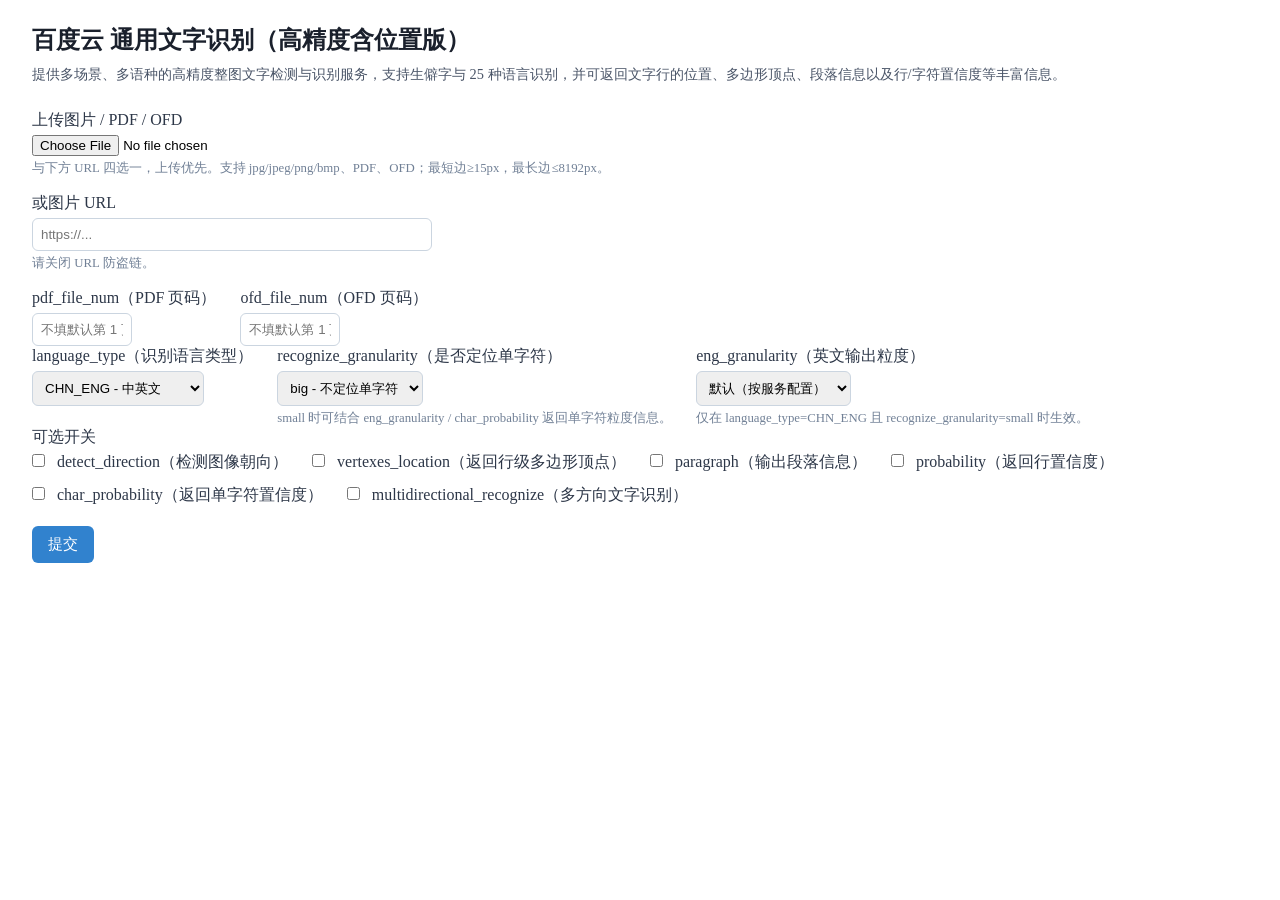
<file: demos/baidu-ocr-accurate.html>
<!DOCTYPE html>
<html lang="zh-CN">
<head>
    <meta charset="UTF-8">
    <meta name="viewport" content="width=device-width, initial-scale=1.0">
    <title>百度云 通用文字识别（高精度含位置版）</title>
    <link rel="stylesheet" href="../css/style.css">
    <style>
        html { height: 100%; margin: 0; overflow: hidden; }
        body { height: 100%; margin: 0; overflow-y: auto; overflow-x: hidden; padding-bottom: 2rem; -webkit-overflow-scrolling: touch; }
        .demo-page { padding: 1.5rem 2rem; max-width: 100%; min-height: 100%; box-sizing: border-box; }
        .demo-page h1 { font-size: 1.5rem; margin-bottom: 0.5rem; color: #1a202c; }
        .demo-page .desc { color: #4a5568; font-size: 0.9rem; margin-bottom: 1.5rem; line-height: 1.5; }
        .form-group { margin-bottom: 1rem; }
        .form-group label { display: block; margin-bottom: 0.25rem; font-weight: 500; color: #2d3748; }
        .form-group input[type="file"],
        .form-group input[type="text"],
        .form-group select { margin-right: 0.5rem; }
        .form-group input[type="text"] { width: 100%; max-width: 400px; padding: 0.5rem; border: 1px solid #cbd5e0; border-radius: 6px; }
        .form-group select { padding: 0.5rem; border: 1px solid #cbd5e0; border-radius: 6px; min-width: 140px; }
        .form-group .hint { font-size: 0.8rem; color: #718096; margin-top: 0.25rem; }
        .form-group input[type="checkbox"] { margin-right: 0.5rem; }
        .form-row { display: flex; flex-wrap: wrap; gap: 1rem 1.5rem; align-items: flex-start; }
        .form-row .form-group { margin-bottom: 0; }
        .btn { padding: 0.5rem 1rem; background: #3182ce; color: #fff; border: none; border-radius: 6px; cursor: pointer; font-size: 0.95rem; }
        .btn:hover { background: #2c5282; }
        .btn:disabled { background: #a0aec0; cursor: not-allowed; }
        #result { margin-top: 1.5rem; }
        .result-layout { display: flex; gap: 1rem; flex-wrap: wrap; align-items: stretch; }
        .result-json { flex: 1; min-width: 280px; max-width: 50%; }
        .result-vis { flex: 1; min-width: 280px; max-width: 50%; }
        .result-panel-title { font-weight: 600; color: #2d3748; margin-bottom: 0.5rem; font-size: 0.9rem; }
        .vis-card { background: #f7fafc; border: 1px solid #e2e8f0; border-radius: 8px; padding: 1.25rem; min-height: 200px; }
        .vis-original-wrap { position: relative; display: inline-block; max-width: 100%; margin-top: 0.75rem; }
        .vis-original-wrap .img-original { display: block; max-width: 100%; height: auto; vertical-align: top; }
        .vis-original-wrap .overlay-boxes { position: absolute; left: 0; top: 0; width: 100%; height: 100%; pointer-events: none; }
        .vis-original-wrap .overlay-box { position: absolute; box-sizing: border-box; border: 1px solid #e11d48; background: rgba(225,29,72,0.08); font-size: 9px; line-height: 1.2; color: #e11d48; padding: 1px 2px; overflow: hidden; text-overflow: ellipsis; white-space: nowrap; max-width: 100%; }
        .json-tree-wrap { background: #2d3748; color: #e2e8f0; border-radius: 8px; padding: 0.75rem 1rem; font-family: monospace; font-size: 0.8rem; max-height: 520px; overflow: auto; margin: 0; white-space: pre-wrap; word-break: break-all; }
        .panel-actions { display: flex; align-items: center; gap: 0.5rem; margin-bottom: 0.5rem; flex-wrap: wrap; }
        .panel-actions .result-panel-title { margin-bottom: 0; margin-right: auto; }
        .btn-download { padding: 0.35rem 0.75rem; font-size: 0.85rem; background: #4a5568; color: #fff; border: none; border-radius: 6px; cursor: pointer; }
        .btn-download:hover { background: #2d3748; }
        .status { margin-top: 0.5rem; color: #718096; }
        .error { color: #c53030; }
        .btn-top { position: fixed; right: 1.5rem; bottom: 1.5rem; width: 40px; height: 40px; border-radius: 50%; background: #3182ce; color: #fff; border: none; cursor: pointer; box-shadow: 0 2px 8px rgba(0,0,0,0.15); display: none; align-items: center; justify-content: center; font-size: 1.2rem; line-height: 1; z-index: 100; }
        .btn-top.show { display: flex; }
        .btn-top:hover { background: #2c5282; }
    </style>
</head>
<body>
    <div class="demo-page">
        <h1>百度云 通用文字识别（高精度含位置版）</h1>
        <p class="desc">
            提供多场景、多语种的高精度整图文字检测与识别服务，支持生僻字与 25 种语言识别，并可返回文字行的位置、多边形顶点、段落信息以及行/字符置信度等丰富信息。
        </p>
        <form id="form">
            <div class="form-group">
                <label for="file">上传图片 / PDF / OFD</label>
                <input type="file" id="file" name="file" accept="image/jpeg,image/jpg,image/png,image/bmp,application/pdf,application/octet-stream">
                <p class="hint">与下方 URL 四选一，上传优先。支持 jpg/jpeg/png/bmp、PDF、OFD；最短边≥15px，最长边≤8192px。</p>
            </div>
            <div class="form-group">
                <label for="url">或图片 URL</label>
                <input type="text" id="url" name="url" placeholder="https://...">
                <p class="hint">请关闭 URL 防盗链。</p>
            </div>
            <div class="form-row">
                <div class="form-group">
                    <label for="pdf_file_num">pdf_file_num（PDF 页码）</label>
                    <input type="text" id="pdf_file_num" name="pdf_file_num" placeholder="不填默认第 1 页" style="width:100px;">
                </div>
                <div class="form-group">
                    <label for="ofd_file_num">ofd_file_num（OFD 页码）</label>
                    <input type="text" id="ofd_file_num" name="ofd_file_num" placeholder="不填默认第 1 页" style="width:100px;">
                </div>
            </div>
            <div class="form-row">
                <div class="form-group">
                    <label for="language_type">language_type（识别语言类型）</label>
                    <select id="language_type" name="language_type">
                        <option value="CHN_ENG">CHN_ENG - 中英文</option>
                        <option value="auto_detect">auto_detect - 自动检测</option>
                        <option value="ENG">ENG - 英文</option>
                        <option value="JAP">JAP - 日语</option>
                        <option value="KOR">KOR - 韩语</option>
                        <option value="FRE">FRE - 法语</option>
                        <option value="SPA">SPA - 西班牙语</option>
                        <option value="POR">POR - 葡萄牙语</option>
                        <option value="GER">GER - 德语</option>
                        <option value="ITA">ITA - 意大利语</option>
                        <option value="RUS">RUS - 俄语</option>
                        <option value="DAN">DAN - 丹麦语</option>
                        <option value="DUT">DUT - 荷兰语</option>
                        <option value="MAL">MAL - 马来语</option>
                        <option value="SWE">SWE - 瑞典语</option>
                        <option value="IND">IND - 印度尼西亚语</option>
                        <option value="POL">POL - 波兰语</option>
                        <option value="ROM">ROM - 罗马尼亚语</option>
                        <option value="TUR">TUR - 土耳其语</option>
                        <option value="GRE">GRE - 希腊语</option>
                        <option value="HUN">HUN - 匈牙利语</option>
                        <option value="THA">THA - 泰语</option>
                        <option value="VIE">VIE - 越南语</option>
                        <option value="ARA">ARA - 阿拉伯语</option>
                        <option value="HIN">HIN - 印地语</option>
                    </select>
                </div>
                <div class="form-group">
                    <label for="recognize_granularity">recognize_granularity（是否定位单字符）</label>
                    <select id="recognize_granularity" name="recognize_granularity">
                        <option value="big">big - 不定位单字符</option>
                        <option value="small">small - 定位单字符</option>
                    </select>
                    <p class="hint">small 时可结合 eng_granularity / char_probability 返回单字符粒度信息。</p>
                </div>
                <div class="form-group">
                    <label for="eng_granularity">eng_granularity（英文输出粒度）</label>
                    <select id="eng_granularity" name="eng_granularity">
                        <option value="">默认（按服务配置）</option>
                        <option value="word">word - 按单词输出</option>
                        <option value="letter">letter - 按字母输出</option>
                    </select>
                    <p class="hint">仅在 language_type=CHN_ENG 且 recognize_granularity=small 时生效。</p>
                </div>
            </div>
            <div class="form-group">
                <label>可选开关</label>
                <div style="display:flex; flex-wrap: wrap; gap: 0.5rem 1.5rem; margin-top: 0.25rem;">
                    <label><input type="checkbox" id="detect_direction" name="detect_direction" value="true"> detect_direction（检测图像朝向）</label>
                    <label><input type="checkbox" id="vertexes_location" name="vertexes_location" value="true"> vertexes_location（返回行级多边形顶点）</label>
                    <label><input type="checkbox" id="paragraph" name="paragraph" value="true"> paragraph（输出段落信息）</label>
                    <label><input type="checkbox" id="probability" name="probability" value="true"> probability（返回行置信度）</label>
                    <label><input type="checkbox" id="char_probability" name="char_probability" value="true"> char_probability（返回单字符置信度）</label>
                    <label><input type="checkbox" id="multidirectional_recognize" name="multidirectional_recognize" value="true"> multidirectional_recognize（多方向文字识别）</label>
                </div>
            </div>
            <button type="submit" class="btn" id="submitBtn">提交</button>
        </form>
        <p class="status" id="status"></p>
        <div id="result"></div>
        <button type="button" class="btn-top" id="btnTop" title="回到顶部">↑</button>
    </div>
    <script>
        (function () {
            var form = document.getElementById('form');
            var submitBtn = document.getElementById('submitBtn');
            var statusEl = document.getElementById('status');
            var resultEl = document.getElementById('result');

            function setStatus(msg, isError) {
                statusEl.textContent = msg;
                statusEl.className = 'status' + (isError ? ' error' : '');
            }

            function escapeHtml(s) {
                if (s == null) return '';
                var div = document.createElement('div');
                div.textContent = s;
                return div.innerHTML;
            }

            function collectWordBoxes(data) {
                var boxes = [];
                var list = data.words_result || [];
                for (var i = 0; i < list.length; i++) {
                    var item = list[i] || {};
                    var loc = item.location || {};
                    if (loc.left == null || loc.top == null || loc.width == null || loc.height == null) continue;
                    boxes.push({
                        left: parseFloat(loc.left),
                        top: parseFloat(loc.top),
                        width: parseFloat(loc.width) || 0,
                        height: parseFloat(loc.height) || 0,
                        word: item.words || ''
                    });
                }
                return boxes;
            }

            function buildVisHtml(data, inputImageUrl) {
                if (data.error_code && data.error_code !== 0 && data.error_code !== '0') {
                    return '<div class="vis-card"><p class="error">' + escapeHtml(data.error_msg || data.error || '请求失败') + '</p></div>';
                }
                var html = '<div class="vis-card">';
                if (inputImageUrl) {
                    html += '<div class="result-panel-title">原图与识别框</div>';
                    html += '<div class="vis-original-wrap"><img class="img-original" src="' + escapeHtml(inputImageUrl) + '" alt="原图"><div class="overlay-boxes"></div></div>';
                } else {
                    html += '<p class="desc">上传图片后可在此显示识别框标注。</p>';
                }
                html += '</div>';
                return html;
            }

            function drawOverlayBoxes(imgEl, overlayEl, boxes) {
                if (!boxes || !boxes.length) return;
                var nw = imgEl.naturalWidth;
                var nh = imgEl.naturalHeight;
                var dw = imgEl.offsetWidth;
                var dh = imgEl.offsetHeight;
                if (!nw || !nh) return;
                var scaleX = dw / nw;
                var scaleY = dh / nh;
                for (var i = 0; i < boxes.length; i++) {
                    var b = boxes[i];
                    if (b.width <= 0 || b.height <= 0) continue;
                    var div = document.createElement('div');
                    div.className = 'overlay-box';
                    div.style.left = (b.left * scaleX) + 'px';
                    div.style.top = (b.top * scaleY) + 'px';
                    div.style.width = Math.max(b.width * scaleX, 4) + 'px';
                    div.style.height = Math.max(b.height * scaleY, 4) + 'px';
                    if (b.word) {
                        div.textContent = b.word.length > 24 ? b.word.slice(0, 22) + '…' : b.word;
                        div.title = b.word;
                    }
                    overlayEl.appendChild(div);
                }
            }

            var lastResultData = null;
            var lastInputImageUrl = null;

            function downloadJson() {
                if (!lastResultData) return;
                var blob = new Blob([JSON.stringify(lastResultData, null, 2)], { type: 'application/json' });
                var name = 'accurate_ocr_result_' + new Date().toISOString().slice(0, 19).replace(/[-:T]/g, '').replace(' ', '_') + '.json';
                var a = document.createElement('a');
                a.href = URL.createObjectURL(blob);
                a.download = name;
                a.click();
                URL.revokeObjectURL(a.href);
            }

            function downloadVis() {
                var wrap = resultEl.querySelector('.vis-original-wrap');
                var img = wrap && wrap.querySelector('.img-original');
                if (!img || !img.complete || !img.naturalWidth) {
                    if (lastInputImageUrl) {
                        var a = document.createElement('a');
                        a.href = lastInputImageUrl;
                        a.download = 'accurate_ocr_original.png';
                        a.target = '_blank';
                        a.click();
                    }
                    return;
                }
                try {
                    var canvas = document.createElement('canvas');
                    canvas.width = img.naturalWidth;
                    canvas.height = img.naturalHeight;
                    var ctx = canvas.getContext('2d');
                    ctx.drawImage(img, 0, 0);
                    var boxes = collectWordBoxes(lastResultData || {});
                    var lw = Math.max(1, Math.min(canvas.width, canvas.height) / 600);
                    for (var i = 0; i < boxes.length; i++) {
                        var b = boxes[i];
                        ctx.strokeStyle = '#e11d48';
                        ctx.fillStyle = 'rgba(225,29,72,0.08)';
                        ctx.lineWidth = lw;
                        ctx.strokeRect(b.left, b.top, b.width, b.height);
                        ctx.fillRect(b.left, b.top, b.width, b.height);
                    }
                    var dataUrl = canvas.toDataURL('image/png');
                    var a = document.createElement('a');
                    a.href = dataUrl;
                    a.download = 'accurate_ocr_annotated_' + new Date().toISOString().slice(0, 19).replace(/[-:T]/g, '').replace(' ', '_') + '.png';
                    a.click();
                } catch (e) {
                    if (lastInputImageUrl) {
                        var a = document.createElement('a');
                        a.href = lastInputImageUrl;
                        a.download = 'accurate_ocr_original.png';
                        a.target = '_blank';
                        a.click();
                    }
                }
            }

            function showResult(data, inputImageUrl) {
                lastResultData = data;
                lastInputImageUrl = inputImageUrl || null;
                var jsonStr = JSON.stringify(data, null, 2);
                var jsonBlock = '<div class="panel-actions"><span class="result-panel-title">原始 JSON</span><button type="button" class="btn-download" id="btnCopyJson">一键复制</button><button type="button" class="btn-download" id="btnDownloadJson">一键下载</button></div><pre class="json-tree-wrap">' + escapeHtml(jsonStr) + '</pre>';
                var visHtml = buildVisHtml(data, inputImageUrl);
                resultEl.innerHTML = '<div class="result-layout">' +
                    '<div class="result-json">' + jsonBlock + '</div>' +
                    '<div class="result-vis"><div class="panel-actions"><span class="result-panel-title">可视化</span><button type="button" class="btn-download" id="btnDownloadVis">下载标注图</button></div>' + visHtml + '</div>' +
                    '</div>';

                var btnCopy = resultEl.querySelector('#btnCopyJson');
                var btnJson = resultEl.querySelector('#btnDownloadJson');
                var btnVis = resultEl.querySelector('#btnDownloadVis');
                if (btnCopy) btnCopy.addEventListener('click', function () {
                    navigator.clipboard.writeText(JSON.stringify(lastResultData, null, 2)).then(function () {
                        btnCopy.textContent = '已复制';
                        setTimeout(function () { btnCopy.textContent = '一键复制'; }, 1500);
                    });
                });
                if (btnJson) btnJson.addEventListener('click', downloadJson);
                if (btnVis) btnVis.addEventListener('click', downloadVis);

                if (inputImageUrl && lastResultData && !lastResultData.error_code) {
                    var wrap = resultEl.querySelector('.vis-original-wrap');
                    var img = wrap && wrap.querySelector('.img-original');
                    var overlay = wrap && wrap.querySelector('.overlay-boxes');
                    var boxes = collectWordBoxes(lastResultData);
                    if (img && overlay && boxes.length) {
                        if (img.complete && img.naturalWidth) {
                            drawOverlayBoxes(img, overlay, boxes);
                        } else {
                            img.onload = function () { drawOverlayBoxes(img, overlay, boxes); };
                        }
                    }
                }
            }

            form.addEventListener('submit', function (e) {
                e.preventDefault();
                var fileInput = document.getElementById('file');
                var urlInput = document.getElementById('url');
                if (!fileInput.files.length && !urlInput.value.trim()) {
                    setStatus('请上传图片/PDF/OFD 或填写图片 URL', true);
                    return;
                }

                var inputImageUrl = null;
                if (fileInput.files.length) {
                    var f = fileInput.files[0];
                    var fname = (f.name || '').toLowerCase();
                    if (fname.match(/\.(jpe?g|png|bmp)$/)) {
                        inputImageUrl = URL.createObjectURL(f);
                    }
                } else if (urlInput.value.trim()) {
                    inputImageUrl = urlInput.value.trim();
                }

                submitBtn.disabled = true;
                setStatus('识别中…');
                resultEl.innerHTML = '';

                var formData = new FormData(form);
                if (!formData.get('pdf_file_num')) formData.delete('pdf_file_num');
                if (!formData.get('ofd_file_num')) formData.delete('ofd_file_num');
                if (!formData.get('eng_granularity')) formData.delete('eng_granularity');

                fetch('/api/demo/baidu_ocr_accurate', {
                    method: 'POST',
                    body: formData
                })
                    .then(function (r) {
                        return r.json().then(function (json) {
                            if (!r.ok) throw { status: r.status, body: json };
                            return json;
                        });
                    })
                    .then(function (data) {
                        setStatus('识别完成');
                        showResult(data, inputImageUrl);
                    })
                    .catch(function (err) {
                        var msg = err.body && (err.body.error_msg || err.body.error) ? (err.body.error_msg || err.body.error) : (err.message || '请求失败');
                        setStatus('错误：' + msg, true);
                        if (err.body) showResult(err.body, inputImageUrl);
                    })
                    .finally(function () {
                        submitBtn.disabled = false;
                    });
            });

            var btnTop = document.getElementById('btnTop');
            if (btnTop) {
                function onScroll() { btnTop.classList.toggle('show', window.pageYOffset > 200); }
                window.addEventListener('scroll', onScroll);
                btnTop.addEventListener('click', function () { window.scrollTo({ top: 0, behavior: 'smooth' }); });
            }
        })();
    </script>
</body>
</html>
</file>
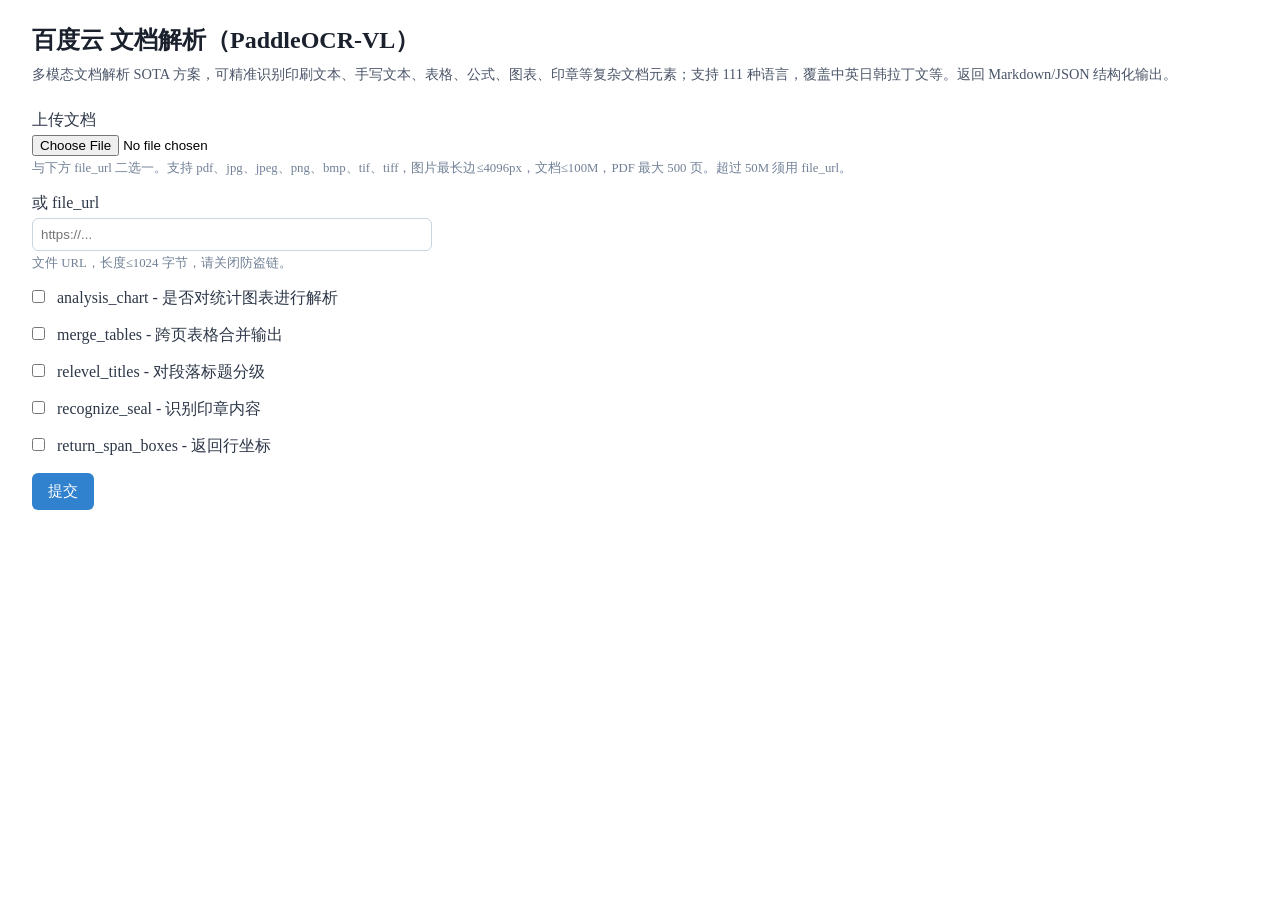
<file: demos/baidu-paddle-vl-parser.html>
<!DOCTYPE html>
<html lang="zh-CN">
<head>
    <meta charset="UTF-8">
    <meta name="viewport" content="width=device-width, initial-scale=1.0">
    <title>百度云 文档解析（PaddleOCR-VL）</title>
    <link rel="stylesheet" href="../css/style.css">
    <style>
        html { height: 100%; margin: 0; overflow: hidden; }
        body { height: 100%; margin: 0; overflow-y: auto; overflow-x: hidden; padding-bottom: 2rem; -webkit-overflow-scrolling: touch; }
        .demo-page { padding: 1.5rem 2rem; max-width: 100%; min-height: 100%; box-sizing: border-box; }
        .demo-page h1 { font-size: 1.5rem; margin-bottom: 0.5rem; color: #1a202c; }
        .demo-page .desc { color: #4a5568; font-size: 0.9rem; margin-bottom: 1.5rem; line-height: 1.5; }
        .form-group { margin-bottom: 1rem; }
        .form-group label { display: block; margin-bottom: 0.25rem; font-weight: 500; color: #2d3748; }
        .form-group input[type="file"], .form-group input[type="text"], .form-group input[type="checkbox"],
        .form-group select { margin-right: 0.5rem; }
        .form-group input[type="text"] { width: 100%; max-width: 400px; padding: 0.5rem; border: 1px solid #cbd5e0; border-radius: 6px; }
        .form-group select { padding: 0.5rem; border: 1px solid #cbd5e0; border-radius: 6px; min-width: 140px; }
        .form-group .hint { font-size: 0.8rem; color: #718096; margin-top: 0.25rem; }
        .form-row { display: flex; flex-wrap: wrap; gap: 1rem; align-items: flex-start; }
        .form-row .form-group { margin-bottom: 0; }
        .btn { padding: 0.5rem 1rem; background: #3182ce; color: #fff; border: none; border-radius: 6px; cursor: pointer; font-size: 0.95rem; }
        .btn:hover { background: #2c5282; }
        .btn:disabled { background: #a0aec0; cursor: not-allowed; }
        #result { margin-top: 1.5rem; }
        .result-layout { display: flex; gap: 1rem; flex-wrap: wrap; align-items: stretch; }
        .result-json { flex: 1; min-width: 280px; max-width: 50%; }
        .result-vis { flex: 1; min-width: 280px; max-width: 50%; }
        .result-panel-title { font-weight: 600; color: #2d3748; margin-bottom: 0.5rem; font-size: 0.9rem; }
        .vis-card { background: #f7fafc; border: 1px solid #e2e8f0; border-radius: 8px; padding: 1.25rem; min-height: 200px; }
        .vis-original-wrap { position: relative; display: inline-block; max-width: 100%; margin-bottom: 1rem; }
        .vis-original-wrap .img-original { display: block; max-width: 100%; height: auto; vertical-align: top; }
        .vis-original-wrap .overlay-boxes { position: absolute; left: 0; top: 0; width: 100%; height: 100%; pointer-events: none; }
        .vis-original-wrap .overlay-box { position: absolute; box-sizing: border-box; border-width: 2px; border-style: solid; border-radius: 4px; }
        .vis-original-wrap .overlay-box.layout-text { border-color: #3182ce; background: rgba(49,130,206,0.1); }
        .vis-original-wrap .overlay-box.layout-table { border-color: #16a34a; background: rgba(22,163,74,0.1); }
        .vis-original-wrap .overlay-box.layout-title { border-color: #dc2626; background: rgba(220,38,38,0.08); }
        .vis-original-wrap .overlay-box.layout-image { border-color: #7c3aed; background: rgba(124,58,237,0.06); }
        .vis-original-wrap .overlay-box.layout-formula { border-color: #ea580c; background: rgba(234,88,12,0.06); }
        .vis-original-wrap .overlay-box.layout-seal { border-color: #b45309; background: rgba(180,83,9,0.1); }
        .vis-original-wrap .overlay-box.layout-header { border-color: #64748b; background: rgba(100,116,139,0.08); }
        .vis-legend { display: flex; flex-wrap: wrap; gap: 0.5rem 1rem; font-size: 0.75rem; color: #64748b; margin-bottom: 0.5rem; }
        .vis-legend-item { display: flex; align-items: center; gap: 0.25rem; }
        .vis-legend-dot { width: 10px; height: 10px; border-radius: 2px; border: 1px solid; }
        .vis-card .page-text { white-space: pre-wrap; line-height: 1.5; font-size: 0.85rem; color: #4a5568; margin-bottom: 1rem; padding: 0.75rem; background: #fff; border-radius: 6px; max-height: 280px; overflow-y: auto; }
        .page-tabs { display: flex; gap: 0.25rem; flex-wrap: wrap; margin-bottom: 0.75rem; }
        .page-tab { padding: 0.35rem 0.75rem; background: #e2e8f0; border: none; border-radius: 6px; cursor: pointer; font-size: 0.85rem; }
        .page-tab:hover { background: #cbd5e0; }
        .page-tab.active { background: #3182ce; color: #fff; }
        .page-panel { display: none; }
        .page-panel.active { display: block; }
        .layout-list { margin-bottom: 1rem; }
        .layout-item { display: flex; gap: 0.5rem; align-items: flex-start; padding: 0.4rem 0.6rem; background: #fff; border-radius: 6px; margin-bottom: 0.35rem; border-left: 3px solid #cbd5e0; }
        .layout-item.type-text { border-left-color: #3182ce; }
        .layout-item.type-table { border-left-color: #16a34a; }
        .layout-item.type-title { border-left-color: #dc2626; }
        .layout-item.type-image { border-left-color: #7c3aed; }
        .layout-item.type-formula { border-left-color: #ea580c; }
        .layout-item.type-seal { border-left-color: #b45309; }
        .layout-item.type-header { border-left-color: #64748b; }
        .layout-type-badge { flex-shrink: 0; padding: 0.15rem 0.5rem; font-size: 0.7rem; border-radius: 4px; background: #edf2f7; color: #4a5568; }
        .layout-item .layout-text-preview { flex: 1; font-size: 0.85rem; color: #2d3748; white-space: pre-wrap; word-break: break-word; max-height: 20em; overflow-y: auto; }
        .table-preview { overflow-x: auto; margin-bottom: 1rem; font-size: 0.8rem; }
        .table-preview table { border-collapse: collapse; min-width: 100%; }
        .table-preview th, .table-preview td { border: 1px solid #e2e8f0; padding: 0.35rem 0.5rem; text-align: left; }
        .table-preview th { background: #f1f5f9; font-weight: 600; }
        .img-preview { max-width: 100%; max-height: 180px; border-radius: 6px; margin-bottom: 0.5rem; }
        .img-desc { font-size: 0.8rem; color: #64748b; margin-bottom: 0.75rem; white-space: pre-wrap; }
        .json-tree-wrap { background: #2d3748; color: #e2e8f0; border-radius: 8px; padding: 0.75rem 1rem; font-family: monospace; font-size: 0.8rem; max-height: 520px; overflow: auto; white-space: pre-wrap; word-break: break-all; }
        .panel-actions { display: flex; align-items: center; gap: 0.5rem; margin-bottom: 0.5rem; flex-wrap: wrap; }
        .panel-actions .result-panel-title { margin-bottom: 0; margin-right: auto; }
        .btn-download { padding: 0.35rem 0.75rem; font-size: 0.85rem; background: #4a5568; color: #fff; border: none; border-radius: 6px; cursor: pointer; }
        .btn-download:hover { background: #2d3748; }
        .status { margin-top: 0.5rem; color: #718096; }
        .error { color: #c53030; }
        .btn-top { position: fixed; right: 1.5rem; bottom: 1.5rem; width: 40px; height: 40px; border-radius: 50%; background: #3182ce; color: #fff; border: none; cursor: pointer; box-shadow: 0 2px 8px rgba(0,0,0,0.15); display: none; align-items: center; justify-content: center; font-size: 1.2rem; line-height: 1; z-index: 100; }
        .btn-top.show { display: flex; }
        .btn-top:hover { background: #2c5282; }
    </style>
</head>
<body>
    <div class="demo-page">
        <h1>百度云 文档解析（PaddleOCR-VL）</h1>
        <p class="desc">
            多模态文档解析 SOTA 方案，可精准识别印刷文本、手写文本、表格、公式、图表、印章等复杂文档元素；支持 111 种语言，覆盖中英日韩拉丁文等。返回 Markdown/JSON 结构化输出。
        </p>
        <form id="form">
            <div class="form-group">
                <label for="file">上传文档</label>
                <input type="file" id="file" name="file" accept=".pdf,.jpg,.jpeg,.png,.bmp,.tif,.tiff,image/*,application/pdf">
                <p class="hint">与下方 file_url 二选一。支持 pdf、jpg、jpeg、png、bmp、tif、tiff，图片最长边≤4096px，文档≤100M，PDF 最大 500 页。超过 50M 须用 file_url。</p>
            </div>
            <div class="form-group">
                <label for="file_url">或 file_url</label>
                <input type="text" id="file_url" name="file_url" placeholder="https://...">
                <p class="hint">文件 URL，长度≤1024 字节，请关闭防盗链。</p>
            </div>
            <div class="form-group" id="fileNameGroup" style="display:none">
                <label for="file_name">file_name（使用 file_url 时必填）</label>
                <input type="text" id="file_name" name="file_name" placeholder="document.pdf">
                <p class="hint">保证文件名后缀正确，如 1.pdf</p>
            </div>
            <div class="form-group">
                <label><input type="checkbox" id="analysis_chart" name="analysis_chart" value="true"> analysis_chart - 是否对统计图表进行解析</label>
            </div>
            <div class="form-group">
                <label><input type="checkbox" id="merge_tables" name="merge_tables" value="true"> merge_tables - 跨页表格合并输出</label>
            </div>
            <div class="form-group">
                <label><input type="checkbox" id="relevel_titles" name="relevel_titles" value="true"> relevel_titles - 对段落标题分级</label>
            </div>
            <div class="form-group">
                <label><input type="checkbox" id="recognize_seal" name="recognize_seal" value="true"> recognize_seal - 识别印章内容</label>
            </div>
            <div class="form-group">
                <label><input type="checkbox" id="return_span_boxes" name="return_span_boxes" value="true"> return_span_boxes - 返回行坐标</label>
            </div>
            <button type="submit" class="btn" id="submitBtn">提交</button>
        </form>
        <p class="status" id="status"></p>
        <div id="result"></div>
        <button type="button" class="btn-top" id="btnTop" title="回到顶部">↑</button>
    </div>
    <script>
        (function () {
            var form = document.getElementById('form');
            var submitBtn = document.getElementById('submitBtn');
            var statusEl = document.getElementById('status');
            var resultEl = document.getElementById('result');
            var fileInput = document.getElementById('file');
            var fileUrlInput = document.getElementById('file_url');
            var fileNameGroup = document.getElementById('fileNameGroup');

            fileUrlInput.addEventListener('input', function () {
                fileNameGroup.style.display = fileUrlInput.value.trim() ? 'block' : 'none';
            });

            function setStatus(msg, isError) {
                statusEl.textContent = msg;
                statusEl.className = 'status' + (isError ? ' error' : '');
            }

            function escapeHtml(s) {
                if (s == null) return '';
                var div = document.createElement('div');
                div.textContent = s;
                return div.innerHTML;
            }

            function getLayoutClass(type) {
                if (!type) return 'layout-text';
                var t = (type + '').toLowerCase();
                if (t.indexOf('table') >= 0) return 'layout-table';
                if (t.indexOf('doc_title') >= 0 || t.indexOf('paragraph_title') >= 0 || t.indexOf('figure_title') >= 0) return 'layout-title';
                if (t.indexOf('chart') >= 0 || t.indexOf('image') >= 0 || t.indexOf('figure') >= 0 || t.indexOf('header_image') >= 0 || t.indexOf('footer_image') >= 0) return 'layout-image';
                if (t.indexOf('formula') >= 0) return 'layout-formula';
                if (t.indexOf('seal') >= 0) return 'layout-seal';
                if (t.indexOf('header') >= 0 || t.indexOf('footer') >= 0 || t.indexOf('number') >= 0) return 'layout-header';
                return 'layout-text';
            }
            function mdTableToHtml(md) {
                if (!md || typeof md !== 'string') return '';
                var lines = md.trim().split('\n').filter(function (l) { return l.trim(); });
                if (lines.length < 1) return escapeHtml(md);
                function parseRow(line) {
                    var arr = line.split('|').map(function (c) { return c.trim(); });
                    while (arr.length && arr[0] === '') arr.shift();
                    while (arr.length && arr[arr.length - 1] === '') arr.pop();
                    return arr;
                }
                var header = parseRow(lines[0]);
                var dataStart = 1;
                if (lines.length > 1 && /^[\s|\-:]+$/.test(lines[1].replace(/\|/g, ''))) dataStart = 2;
                var html = '<table><thead><tr>';
                header.forEach(function (h) { html += '<th>' + escapeHtml(h) + '</th>'; });
                html += '</tr></thead><tbody>';
                for (var i = dataStart; i < lines.length; i++) {
                    var cells = parseRow(lines[i]);
                    if (cells.length) {
                        html += '<tr>';
                        cells.forEach(function (c) { html += '<td>' + escapeHtml(c) + '</td>'; });
                        html += '</tr>';
                    }
                }
                html += '</tbody></table>';
                return html;
            }

            function drawOverlayBoxes(imgEl, overlayEl, pages, pageIdx) {
                var nw = imgEl.naturalWidth;
                var nh = imgEl.naturalHeight;
                var dw = imgEl.offsetWidth;
                var dh = imgEl.offsetHeight;
                if (!nw || !nh) return;
                var scaleX = dw / nw;
                var scaleY = dh / nh;
                var page = (pages && pages[pageIdx]) || {};
                var layouts = page.layouts || [];
                var meta = page.meta || {};
                var pw = meta.page_width || nw;
                var ph = meta.page_height || nh;
                var scaleLx = pw > 0 ? dw / pw : scaleX;
                var scaleLy = ph > 0 ? dh / ph : scaleY;
                layouts.forEach(function (lay) {
                    var pos = lay.position || lay.polygon;
                    if (!pos || !Array.isArray(pos)) return;
                    var x, y, w, h;
                    if (pos.length === 4 && typeof pos[0] === 'number') {
                        x = pos[0]; y = pos[1]; w = pos[2]; h = pos[3];
                    } else if (pos.length >= 4 && Array.isArray(pos[0])) {
                        var xs = pos.map(function (p) { return p[0]; });
                        var ys = pos.map(function (p) { return p[1]; });
                        x = Math.min.apply(null, xs);
                        y = Math.min.apply(null, ys);
                        w = Math.max.apply(null, xs) - x;
                        h = Math.max.apply(null, ys) - y;
                    } else return;
                    if (w <= 0 || h <= 0) return;
                    var div = document.createElement('div');
                    div.className = 'overlay-box ' + getLayoutClass(lay.type);
                    div.style.left = (x * scaleLx) + 'px';
                    div.style.top = (y * scaleLy) + 'px';
                    div.style.width = Math.max(w * scaleLx, 2) + 'px';
                    div.style.height = Math.max(h * scaleLy, 2) + 'px';
                    overlayEl.appendChild(div);
                });
            }

            function buildPagePanel(page, pageIdx) {
                var layoutIdToTable = {};
                var layoutIdToImage = {};
                (page.tables || []).forEach(function (t) {
                    if (t.layout_id) layoutIdToTable[t.layout_id] = t;
                });
                (page.images || []).forEach(function (img) {
                    if (img.layout_id) layoutIdToImage[img.layout_id] = img;
                });
                var html = '<div class="page-panel' + (pageIdx === 0 ? ' active' : '') + '" data-page-idx="' + pageIdx + '">';
                html += '<div class="result-panel-title">第 ' + (page.page_num + 1) + ' 页 · ' + escapeHtml(page.page_id || '') + '</div>';
                if (page.text) {
                    html += '<div class="result-panel-title" style="margin-top:0.5rem">整页纯文本</div>';
                    html += '<div class="page-text">' + escapeHtml(page.text) + '</div>';
                }
                var layouts = page.layouts || [];
                if (layouts.length) {
                    html += '<div class="result-panel-title">版式元素 (layouts)</div>';
                    html += '<div class="layout-list">';
                    layouts.forEach(function (lay) {
                        var type = lay.type || 'text';
                        var cls = getLayoutClass(type);
                        var typeCls = 'type-' + cls.replace('layout-', '');
                        var textPreview = lay.text || '';
                        if (!textPreview && lay.type === 'table') {
                            var tbl = layoutIdToTable[lay.layout_id];
                            if (tbl && tbl.markdown) textPreview = '(表格) ' + (tbl.markdown.substring(0, 80) + '...');
                        }
                        if (!textPreview && (lay.type === 'image' || lay.type === 'chart')) {
                            var img = layoutIdToImage[lay.layout_id];
                            if (img && img.image_description) textPreview = '(图表描述)';
                            else textPreview = '(图片)';
                        }
                        html += '<div class="layout-item ' + typeCls + '">';
                        html += '<span class="layout-type-badge">' + escapeHtml(type) + (lay.sub_type ? ' / ' + escapeHtml(lay.sub_type) : '') + '</span>';
                        html += '<span class="layout-text-preview">' + escapeHtml(textPreview) + '</span>';
                        html += '</div>';
                    });
                    html += '</div>';
                }
                if (page.tables && page.tables.length) {
                    html += '<div class="result-panel-title">表格</div>';
                    page.tables.forEach(function (t) {
                        if (t.merge_table) html += '<p class="hint" style="margin-bottom:0.25rem">' + escapeHtml(t.merge_table) + '</p>';
                        html += '<div class="table-preview">' + mdTableToHtml(t.markdown || '') + '</div>';
                    });
                }
                if (page.images && page.images.length) {
                    html += '<div class="result-panel-title">图片</div>';
                    page.images.forEach(function (img) {
                        if (img.data_url) {
                            html += '<img class="img-preview" src="' + escapeHtml(img.data_url) + '" alt="解析图片" loading="lazy">';
                        }
                        if (img.image_description) {
                            try {
                                var desc = JSON.parse(img.image_description);
                                html += '<div class="img-desc">' + escapeHtml(JSON.stringify(desc, null, 2)) + '</div>';
                            } catch (e) {
                                html += '<div class="img-desc">' + escapeHtml(img.image_description) + '</div>';
                            }
                        }
                    });
                }
                html += '</div>';
                return html;
            }

            function buildVisHtml(data, inputImageUrl) {
                var res = data.result || {};
                if (data.error_code && data.error_code !== 0 && data.error_code !== '0') {
                    return '<div class="vis-card"><p class="error">' + escapeHtml(data.error_msg || data.error || '请求失败') + '</p></div>';
                }
                if (res.task_error) {
                    return '<div class="vis-card"><p class="error">' + escapeHtml(res.task_error) + '</p></div>';
                }
                var parseContent = data.parse_content;
                var html = '<div class="vis-card">';
                var pages = (parseContent && parseContent.pages) || [];
                if (parseContent) {
                    html += '<div class="result-panel-title">' + escapeHtml(parseContent.file_name || '文档') + '（共 ' + pages.length + ' 页）</div>';
                }
                if (inputImageUrl && pages.length) {
                    html += '<div class="vis-legend">';
                    html += '<span class="vis-legend-item"><span class="vis-legend-dot" style="border-color:#3182ce;background:rgba(49,130,206,0.2)"></span>文本</span>';
                    html += '<span class="vis-legend-item"><span class="vis-legend-dot" style="border-color:#16a34a;background:rgba(22,163,74,0.2)"></span>表格</span>';
                    html += '<span class="vis-legend-item"><span class="vis-legend-dot" style="border-color:#dc2626;background:rgba(220,38,38,0.15)"></span>标题</span>';
                    html += '<span class="vis-legend-item"><span class="vis-legend-dot" style="border-color:#7c3aed;background:rgba(124,58,237,0.15)"></span>图片</span>';
                    html += '<span class="vis-legend-item"><span class="vis-legend-dot" style="border-color:#ea580c;background:rgba(234,88,12,0.15)"></span>公式</span>';
                    html += '<span class="vis-legend-item"><span class="vis-legend-dot" style="border-color:#b45309;background:rgba(180,83,9,0.2)"></span>印章</span>';
                    html += '</div>';
                    html += '<div class="result-panel-title">原图版式标注（第 1 页）</div>';
                    html += '<div class="vis-original-wrap"><img class="img-original" src="' + escapeHtml(inputImageUrl) + '" alt="原图"><div class="overlay-boxes"></div></div>';
                }
                if (pages.length) {
                    if (pages.length > 1) {
                        html += '<div class="page-tabs">';
                        pages.forEach(function (p, i) {
                            html += '<button type="button" class="page-tab' + (i === 0 ? ' active' : '') + '" data-page-idx="' + i + '">第 ' + (p.page_num + 1) + ' 页</button>';
                        });
                        html += '</div>';
                    }
                    html += '<div class="vis-page-panels">';
                    pages.forEach(function (p, i) {
                        html += buildPagePanel(p, i);
                    });
                    html += '</div>';
                }
                if (data.markdown_url) {
                    html += '<div class="result-panel-title" style="margin-top:1rem">Markdown 结果</div>';
                    html += '<a href="' + escapeHtml(data.markdown_url) + '" target="_blank" rel="noopener" class="btn-download" style="display:inline-block">下载 Markdown（链接有效期 30 天）</a>';
                }
                if (!parseContent && !data.markdown_url) {
                    html += '<p class="hint">无可视化内容。使用图片输入时可显示版式标注。</p>';
                }
                html += '</div>';
                return html;
            }

            var lastResultData = null;
            var lastInputImageUrl = null;

            function downloadJson() {
                if (!lastResultData) return;
                var blob = new Blob([JSON.stringify(lastResultData, null, 2)], { type: 'application/json' });
                var name = 'paddle_vl_parser_result_' + new Date().toISOString().slice(0, 19).replace(/[-:T]/g, '').replace(' ', '_') + '.json';
                var a = document.createElement('a');
                a.href = URL.createObjectURL(blob);
                a.download = name;
                a.click();
                URL.revokeObjectURL(a.href);
            }

            function showResult(data, inputImageUrl) {
                lastResultData = data;
                lastInputImageUrl = inputImageUrl || null;
                var displayData = JSON.parse(JSON.stringify(data));
                if (displayData.parse_content) {
                    displayData.parse_content = displayData.parse_content;
                }
                var jsonStr = JSON.stringify(displayData, null, 2);
                var jsonBlock = '<div class="panel-actions"><span class="result-panel-title">原始 JSON</span><button type="button" class="btn-download" id="btnCopyJson">一键复制</button><button type="button" class="btn-download" id="btnDownloadJson">一键下载</button></div><pre class="json-tree-wrap">' + escapeHtml(jsonStr) + '</pre>';
                var visHtml = buildVisHtml(data, inputImageUrl);
                resultEl.innerHTML = '<div class="result-layout">' +
                    '<div class="result-json">' + jsonBlock + '</div>' +
                    '<div class="result-vis"><div class="result-panel-title">可视化</div>' + visHtml + '</div>' +
                    '</div>';

                var btnCopy = resultEl.querySelector('#btnCopyJson');
                var btnJson = resultEl.querySelector('#btnDownloadJson');
                if (btnCopy) btnCopy.addEventListener('click', function () {
                    navigator.clipboard.writeText(JSON.stringify(lastResultData, null, 2)).then(function () {
                        btnCopy.textContent = '已复制';
                        setTimeout(function () { btnCopy.textContent = '一键复制'; }, 1500);
                    });
                });
                if (btnJson) btnJson.addEventListener('click', downloadJson);

                if (inputImageUrl && data.parse_content && data.parse_content.pages && data.parse_content.pages.length) {
                    var wrap = resultEl.querySelector('.vis-original-wrap');
                    var img = wrap && wrap.querySelector('.img-original');
                    var overlay = wrap && wrap.querySelector('.overlay-boxes');
                    if (img && overlay) {
                        if (img.complete && img.naturalWidth) {
                            drawOverlayBoxes(img, overlay, data.parse_content.pages, 0);
                        } else {
                            img.onload = function () { drawOverlayBoxes(img, overlay, data.parse_content.pages, 0); };
                        }
                    }
                }
                var pageTabs = resultEl.querySelectorAll('.page-tab');
                var pagePanels = resultEl.querySelectorAll('.page-panel');
                pageTabs.forEach(function (tab) {
                    tab.addEventListener('click', function () {
                        var idx = parseInt(tab.getAttribute('data-page-idx'), 10);
                        pageTabs.forEach(function (t) { t.classList.remove('active'); });
                        pagePanels.forEach(function (p) { p.classList.remove('active'); });
                        tab.classList.add('active');
                        var panel = resultEl.querySelector('.page-panel[data-page-idx="' + idx + '"]');
                        if (panel) panel.classList.add('active');
                    });
                });
            }

            form.addEventListener('submit', function (e) {
                e.preventDefault();
                if (!fileInput.files.length && !fileUrlInput.value.trim()) {
                    setStatus('请上传文档或填写 file_url', true);
                    return;
                }
                if (fileUrlInput.value.trim() && !document.getElementById('file_name').value.trim()) {
                    setStatus('使用 file_url 时请填写 file_name', true);
                    return;
                }

                var inputImageUrl = null;
                if (fileInput.files.length) {
                    var f = fileInput.files[0];
                    var fname = (f.name || '').toLowerCase();
                    if (fname.match(/\.(jpg|jpeg|png|bmp|tif|tiff)$/)) {
                        inputImageUrl = URL.createObjectURL(f);
                    }
                }

                submitBtn.disabled = true;
                setStatus('提交中…');
                resultEl.innerHTML = '';
                setStatus('文档解析中，正在轮询结果（约 5～10 秒，文档较大时更久）…');

                var formData = new FormData();
                formData.append('analysis_chart', document.getElementById('analysis_chart').checked ? 'true' : 'false');
                formData.append('merge_tables', document.getElementById('merge_tables').checked ? 'true' : 'false');
                formData.append('relevel_titles', document.getElementById('relevel_titles').checked ? 'true' : 'false');
                formData.append('recognize_seal', document.getElementById('recognize_seal').checked ? 'true' : 'false');
                formData.append('return_span_boxes', document.getElementById('return_span_boxes').checked ? 'true' : 'false');
                if (fileInput.files.length) {
                    formData.append('file', fileInput.files[0]);
                } else {
                    formData.append('file_url', fileUrlInput.value.trim());
                    formData.append('file_name', document.getElementById('file_name').value.trim() || 'document.pdf');
                }

                fetch('/api/demo/baidu_paddle_vl_parser', {
                    method: 'POST',
                    body: formData
                })
                    .then(function (r) {
                        return r.json().then(function (json) {
                            if (!r.ok) throw { status: r.status, body: json };
                            return json;
                        });
                    })
                    .then(function (data) {
                        setStatus('解析完成');
                        showResult(data, inputImageUrl);
                    })
                    .catch(function (err) {
                        var msg = err.body && (err.body.error_msg || err.body.error) ? (err.body.error_msg || err.body.error) : (err.message || '请求失败');
                        setStatus('错误：' + msg, true);
                        if (err.body) showResult(err.body);
                    })
                    .finally(function () {
                        submitBtn.disabled = false;
                    });
            });

            var btnTop = document.getElementById('btnTop');
            if (btnTop) {
                function onScroll() { btnTop.classList.toggle('show', window.pageYOffset > 200); }
                window.addEventListener('scroll', onScroll);
                btnTop.addEventListener('click', function () { window.scrollTo({ top: 0, behavior: 'smooth' }); });
            }
        })();
    </script>
</body>
</html>
</file>
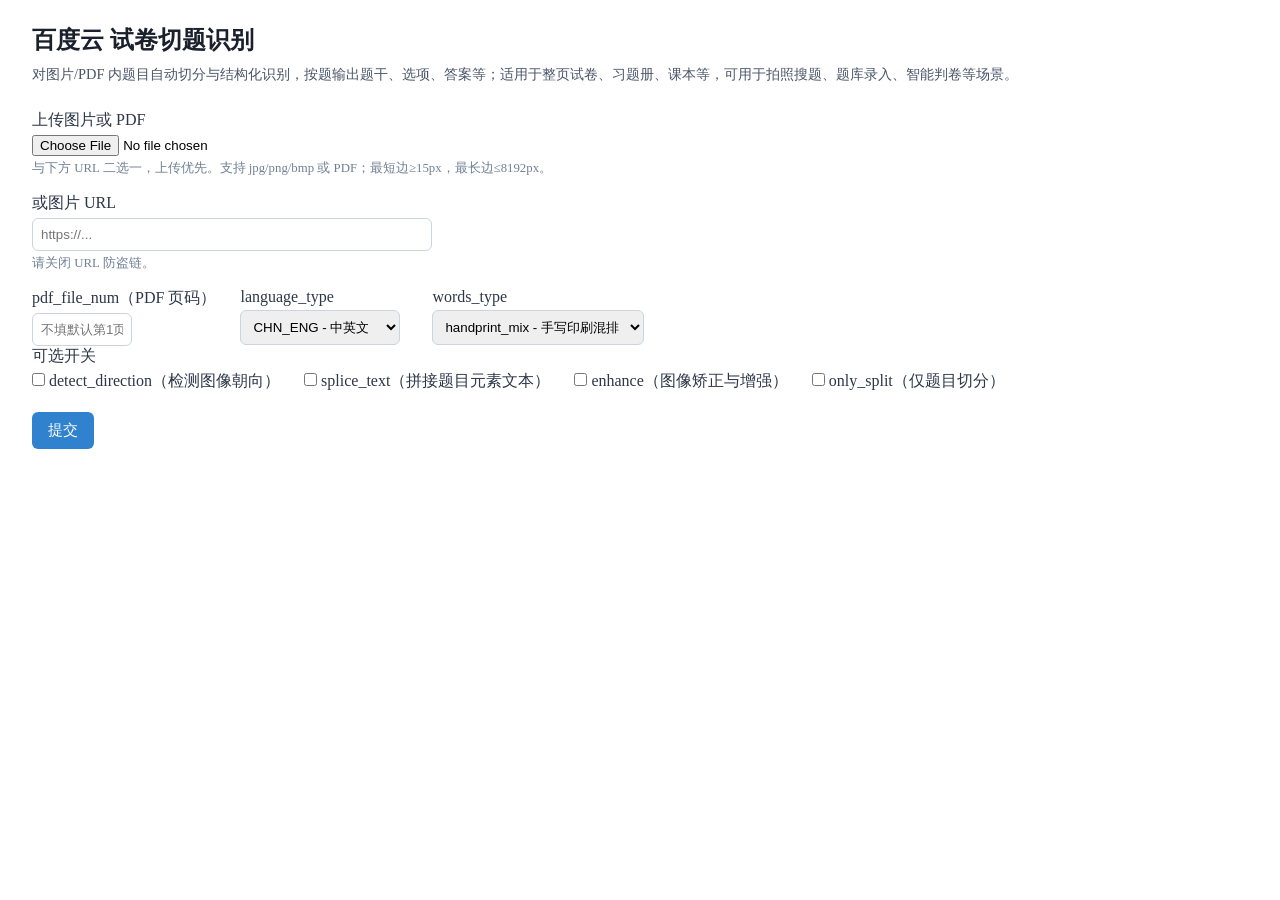
<file: demos/baidu-paper-cut-edu.html>
<!DOCTYPE html>
<html lang="zh-CN">
<head>
    <meta charset="UTF-8">
    <meta name="viewport" content="width=device-width, initial-scale=1.0">
    <title>百度云 试卷切题识别</title>
    <link rel="stylesheet" href="../css/style.css">
    <style>
        html { height: 100%; margin: 0; overflow: hidden; }
        body { height: 100%; margin: 0; overflow-y: auto; overflow-x: hidden; padding-bottom: 2rem; -webkit-overflow-scrolling: touch; }
        .demo-page { padding: 1.5rem 2rem; max-width: 100%; min-height: 100%; box-sizing: border-box; }
        .demo-page h1 { font-size: 1.5rem; margin-bottom: 0.5rem; color: #1a202c; }
        .demo-page .desc { color: #4a5568; font-size: 0.9rem; margin-bottom: 1.5rem; line-height: 1.5; }
        .form-group { margin-bottom: 1rem; }
        .form-group label { display: block; margin-bottom: 0.25rem; font-weight: 500; color: #2d3748; }
        .form-group input[type="file"],
        .form-group input[type="text"],
        .form-group select { margin-right: 0.5rem; }
        .form-group input[type="text"] { width: 100%; max-width: 400px; padding: 0.5rem; border: 1px solid #cbd5e0; border-radius: 6px; }
        .form-group select { padding: 0.5rem; border: 1px solid #cbd5e0; border-radius: 6px; min-width: 160px; }
        .form-group .hint { font-size: 0.8rem; color: #718096; margin-top: 0.25rem; }
        .form-row { display: flex; flex-wrap: wrap; gap: 1rem 1.5rem; align-items: flex-start; }
        .form-row .form-group { margin-bottom: 0; }
        .btn { padding: 0.5rem 1rem; background: #3182ce; color: #fff; border: none; border-radius: 6px; cursor: pointer; font-size: 0.95rem; }
        .btn:hover { background: #2c5282; }
        .btn:disabled { background: #a0aec0; cursor: not-allowed; }
        #result { margin-top: 1.5rem; }
        .result-layout { display: flex; gap: 1rem; flex-wrap: wrap; align-items: stretch; }
        .result-json { flex: 1; min-width: 280px; max-width: 50%; }
        .result-vis { flex: 1; min-width: 280px; max-width: 50%; }
        .result-panel-title { font-weight: 600; color: #2d3748; margin-bottom: 0.5rem; font-size: 0.9rem; }
        .vis-card { background: #f7fafc; border: 1px solid #e2e8f0; border-radius: 8px; padding: 1.25rem; min-height: 200px; }
        .vis-original-wrap { position: relative; display: inline-block; max-width: 100%; margin-top: 0.75rem; }
        .vis-original-wrap .img-original { display: block; max-width: 100%; height: auto; vertical-align: top; }
        .vis-original-wrap .overlay-boxes { position: absolute; left: 0; top: 0; width: 100%; height: 100%; pointer-events: none; }
        .vis-original-wrap .overlay-box { position: absolute; box-sizing: border-box; overflow: hidden; text-overflow: ellipsis; white-space: nowrap; max-width: 100%; }
        .vis-original-wrap .overlay-q { border: 2px solid #2563eb; background: rgba(37,99,235,0.1); font-size: 10px; font-weight: 600; color: #1d4ed8; padding: 2px 4px; }
        .vis-original-wrap .overlay-e { border: 1px solid; font-size: 0; padding: 0; }
        .vis-option { display: block; margin: 0.5rem 0 0 0; font-size: 0.85rem; color: #4a5568; }
        .vis-option input { margin-right: 0.35rem; }
        .json-tree-wrap { background: #2d3748; color: #e2e8f0; border-radius: 8px; padding: 0.75rem 1rem; font-family: monospace; font-size: 0.8rem; max-height: 520px; overflow: auto; margin: 0; white-space: pre-wrap; word-break: break-all; }
        .panel-actions { display: flex; align-items: center; gap: 0.5rem; margin-bottom: 0.5rem; flex-wrap: wrap; }
        .panel-actions .result-panel-title { margin-bottom: 0; margin-right: auto; }
        .btn-download { padding: 0.35rem 0.75rem; font-size: 0.85rem; background: #4a5568; color: #fff; border: none; border-radius: 6px; cursor: pointer; }
        .btn-download:hover { background: #2d3748; }
        .status { margin-top: 0.5rem; color: #718096; }
        .error { color: #c53030; }
        .btn-top { position: fixed; right: 1.5rem; bottom: 1.5rem; width: 40px; height: 40px; border-radius: 50%; background: #3182ce; color: #fff; border: none; cursor: pointer; box-shadow: 0 2px 8px rgba(0,0,0,0.15); display: none; align-items: center; justify-content: center; font-size: 1.2rem; line-height: 1; z-index: 100; }
        .btn-top.show { display: flex; }
        .btn-top:hover { background: #2c5282; }
    </style>
</head>
<body>
    <div class="demo-page">
        <h1>百度云 试卷切题识别</h1>
        <p class="desc">
            对图片/PDF 内题目自动切分与结构化识别，按题输出题干、选项、答案等；适用于整页试卷、习题册、课本等，可用于拍照搜题、题库录入、智能判卷等场景。
        </p>
        <form id="form">
            <div class="form-group">
                <label for="file">上传图片或 PDF</label>
                <input type="file" id="file" name="file" accept="image/jpeg,image/jpg,image/png,image/bmp,application/pdf">
                <p class="hint">与下方 URL 二选一，上传优先。支持 jpg/png/bmp 或 PDF；最短边≥15px，最长边≤8192px。</p>
            </div>
            <div class="form-group">
                <label for="url">或图片 URL</label>
                <input type="text" id="url" name="url" placeholder="https://...">
                <p class="hint">请关闭 URL 防盗链。</p>
            </div>
            <div class="form-row">
                <div class="form-group">
                    <label for="pdf_file_num">pdf_file_num（PDF 页码）</label>
                    <input type="text" id="pdf_file_num" name="pdf_file_num" placeholder="不填默认第1页" style="width:100px;">
                </div>
                <div class="form-group">
                    <label for="language_type">language_type</label>
                    <select id="language_type" name="language_type">
                        <option value="CHN_ENG">CHN_ENG - 中英文</option>
                        <option value="ENG">ENG - 英文</option>
                    </select>
                </div>
                <div class="form-group">
                    <label for="words_type">words_type</label>
                    <select id="words_type" name="words_type">
                        <option value="handprint_mix">handprint_mix - 手写印刷混排</option>
                        <option value="handwring_only">handwring_only - 手写</option>
                    </select>
                </div>
            </div>
            <div class="form-group">
                <label>可选开关</label>
                <div style="display:flex; flex-wrap: wrap; gap: 0.5rem 1.5rem; margin-top: 0.25rem;">
                    <label><input type="checkbox" id="detect_direction" name="detect_direction" value="true"> detect_direction（检测图像朝向）</label>
                    <label><input type="checkbox" id="splice_text" name="splice_text" value="true"> splice_text（拼接题目元素文本）</label>
                    <label><input type="checkbox" id="enhance" name="enhance" value="true"> enhance（图像矫正与增强）</label>
                    <label><input type="checkbox" id="only_split" name="only_split" value="true"> only_split（仅题目切分）</label>
                </div>
            </div>
            <button type="submit" class="btn" id="submitBtn">提交</button>
        </form>
        <p class="status" id="status"></p>
        <div id="result"></div>
        <button type="button" class="btn-top" id="btnTop" title="回到顶部">↑</button>
    </div>
    <script>
        (function () {
            var form = document.getElementById('form');
            var submitBtn = document.getElementById('submitBtn');
            var statusEl = document.getElementById('status');
            var resultEl = document.getElementById('result');

            var qusTypeNames = { '0': '选择', '1': '判断', '2': '填空', '3': '问答', '4': '其他' };
            var elemTypeNames = { '0': '题干', '1': '子题', '2': '答案', '3': '选项', '4': '配图', '5': '参考答案' };
            var elemTypeColors = { '0': '#2563eb', '1': '#7c3aed', '2': '#ea580c', '3': '#16a34a', '4': '#6366f1', '5': '#0d9488' };
            var elemTypeBg = { '0': 'rgba(37,99,235,0.12)', '1': 'rgba(124,58,237,0.12)', '2': 'rgba(234,88,12,0.12)', '3': 'rgba(22,163,74,0.12)', '4': 'rgba(99,102,241,0.12)', '5': 'rgba(13,148,136,0.12)' };

            function setStatus(msg, isError) {
                statusEl.textContent = msg;
                statusEl.className = 'status' + (isError ? ' error' : '');
            }

            function escapeHtml(s) {
                if (s == null) return '';
                var div = document.createElement('div');
                div.textContent = s;
                return div.innerHTML;
            }

            /** 从 location 得到 bbox。支持 API 实际格式：{ points: [{x,y},...] }，或 left/top/width/height，或 points 数组 */
            function locationToBbox(loc) {
                if (!loc) return null;
                var points = [];
                if (loc.points && Array.isArray(loc.points)) {
                    for (var i = 0; i < loc.points.length; i++) {
                        var p = loc.points[i];
                        if (p && (typeof p.x === 'number' || typeof p.y === 'number')) points.push({ x: p.x, y: p.y });
                        else if (Array.isArray(p) && p.length >= 2) points.push({ x: p[0], y: p[1] });
                    }
                } else if (Array.isArray(loc)) {
                    for (var i = 0; i < loc.length; i++) {
                        var p = loc[i];
                        if (p && (typeof p.x === 'number' || typeof p.y === 'number')) points.push({ x: p.x, y: p.y });
                        else if (Array.isArray(p) && p.length >= 2) points.push({ x: p[0], y: p[1] });
                    }
                } else if (typeof loc.left === 'number' && typeof loc.top === 'number') {
                    return { left: loc.left, top: loc.top, width: loc.width || 0, height: loc.height || 0 };
                }
                if (points.length < 2) return null;
                var minX = points[0].x, maxX = points[0].x, minY = points[0].y, maxY = points[0].y;
                for (var j = 1; j < points.length; j++) {
                    if (points[j].x < minX) minX = points[j].x;
                    if (points[j].x > maxX) maxX = points[j].x;
                    if (points[j].y < minY) minY = points[j].y;
                    if (points[j].y > maxY) maxY = points[j].y;
                }
                return { left: minX, top: minY, width: maxX - minX, height: maxY - minY };
            }

            function collectQuestionBoxes(data) {
                var boxes = [];
                var list = data.qus_result || [];
                for (var i = 0; i < list.length; i++) {
                    var q = list[i];
                    var bbox = locationToBbox(q.qus_location);
                    if (!bbox || bbox.width <= 0 || bbox.height <= 0) continue;
                    var qusType = q.qus_type != null ? String(q.qus_type) : '';
                    var label = (qusTypeNames[qusType] != null ? qusTypeNames[qusType] : '题') + (i + 1);
                    boxes.push({
                        left: bbox.left,
                        top: bbox.top,
                        width: bbox.width,
                        height: bbox.height,
                        label: label,
                        index: i + 1
                    });
                }
                return boxes;
            }

            /** 收集题目元素框（题干/子题/答案/选项/配图/参考答案），用于可选的可视化层 */
            function collectElementBoxes(data) {
                var boxes = [];
                var list = data.qus_result || [];
                for (var i = 0; i < list.length; i++) {
                    var elements = list[i].qus_element || [];
                    for (var j = 0; j < elements.length; j++) {
                        var el = elements[j];
                        var bbox = locationToBbox(el.elem_location);
                        if (!bbox || bbox.width <= 0 || bbox.height <= 0) continue;
                        var elemType = el.elem_type != null ? String(el.elem_type) : '';
                        boxes.push({
                            left: bbox.left,
                            top: bbox.top,
                            width: bbox.width,
                            height: bbox.height,
                            elemType: elemType,
                            label: elemTypeNames[elemType] || elemType
                        });
                    }
                }
                return boxes;
            }

            function buildVisHtml(data, inputImageUrl) {
                if (data.error_code && data.error_code !== 0 && data.error_code !== '0') {
                    return '<div class="vis-card"><p class="error">' + escapeHtml(data.error_msg || data.error || '请求失败') + '</p></div>';
                }
                var html = '<div class="vis-card">';
                if (inputImageUrl) {
                    html += '<div class="result-panel-title">原图与题目框</div>';
                    html += '<label class="vis-option"><input type="checkbox" id="showElemBoxes" checked> 显示元素框（题干/选项/答案等）</label>';
                    html += '<div class="vis-original-wrap"><img class="img-original" src="' + escapeHtml(inputImageUrl) + '" alt="原图"><div class="overlay-boxes overlay-questions"></div><div class="overlay-boxes overlay-elements"></div></div>';
                } else {
                    html += '<p class="desc">上传图片后可在此显示切题标注。</p>';
                }
                html += '</div>';
                return html;
            }

            function drawOverlayBoxes(imgEl, overlayEl, boxes, options) {
                options = options || {};
                var className = options.className || 'overlay-box';
                var scaleX = imgEl.offsetWidth / (imgEl.naturalWidth || 1);
                var scaleY = imgEl.offsetHeight / (imgEl.naturalHeight || 1);
                for (var i = 0; i < boxes.length; i++) {
                    var b = boxes[i];
                    if (b.width <= 0 || b.height <= 0) continue;
                    var div = document.createElement('div');
                    div.className = className;
                    if (options.borderColor) div.style.borderColor = options.borderColor;
                    if (options.bgColor) div.style.background = options.bgColor;
                    if (options.color) div.style.color = options.color;
                    div.style.left = (b.left * scaleX) + 'px';
                    div.style.top = (b.top * scaleY) + 'px';
                    div.style.width = Math.max(b.width * scaleX, 4) + 'px';
                    div.style.height = Math.max(b.height * scaleY, 4) + 'px';
                    div.textContent = b.label || '';
                    div.title = b.label || '';
                    overlayEl.appendChild(div);
                }
            }

            function refreshOverlays() {
                if (!lastResultData || lastResultData.error_code) return;
                var wrap = resultEl.querySelector('.vis-original-wrap');
                if (!wrap) return;
                var img = wrap.querySelector('.img-original');
                var overlayQ = wrap.querySelector('.overlay-questions');
                var overlayE = wrap.querySelector('.overlay-elements');
                var showElem = wrap.closest('.vis-card') && wrap.closest('.vis-card').querySelector('#showElemBoxes');
                if (!img || !overlayQ) return;
                overlayQ.innerHTML = '';
                overlayE.innerHTML = '';
                var qBoxes = collectQuestionBoxes(lastResultData);
                drawOverlayBoxes(img, overlayQ, qBoxes, { className: 'overlay-box overlay-q', borderColor: '#2563eb', bgColor: 'rgba(37,99,235,0.1)', color: '#1d4ed8' });
                if (showElem && showElem.checked && overlayE) {
                    var eBoxes = collectElementBoxes(lastResultData);
                    for (var i = 0; i < eBoxes.length; i++) {
                        var b = eBoxes[i];
                        var c = elemTypeColors[b.elemType] || '#64748b';
                        var bg = elemTypeBg[b.elemType] || 'rgba(100,116,139,0.12)';
                        var div = document.createElement('div');
                        div.className = 'overlay-box overlay-e';
                        div.style.borderColor = c;
                        div.style.background = bg;
                        div.style.color = c;
                        var scaleX = img.offsetWidth / (img.naturalWidth || 1);
                        var scaleY = img.offsetHeight / (img.naturalHeight || 1);
                        div.style.left = (b.left * scaleX) + 'px';
                        div.style.top = (b.top * scaleY) + 'px';
                        div.style.width = Math.max(b.width * scaleX, 4) + 'px';
                        div.style.height = Math.max(b.height * scaleY, 4) + 'px';
                        div.title = b.label;
                        overlayE.appendChild(div);
                    }
                }
            }

            var lastResultData = null;
            var lastInputImageUrl = null;

            function downloadJson() {
                if (!lastResultData) return;
                var blob = new Blob([JSON.stringify(lastResultData, null, 2)], { type: 'application/json' });
                var name = 'paper_cut_edu_result_' + new Date().toISOString().slice(0, 19).replace(/[-:T]/g, '').replace(' ', '_') + '.json';
                var a = document.createElement('a');
                a.href = URL.createObjectURL(blob);
                a.download = name;
                a.click();
                URL.revokeObjectURL(a.href);
            }

            function downloadVis() {
                var wrap = resultEl.querySelector('.vis-original-wrap');
                var img = wrap && wrap.querySelector('.img-original');
                var showElem = wrap && wrap.closest('.vis-card') && wrap.closest('.vis-card').querySelector('#showElemBoxes');
                if (!img || !img.complete || !img.naturalWidth) {
                    if (lastInputImageUrl) {
                        var a = document.createElement('a');
                        a.href = lastInputImageUrl;
                        a.download = 'paper_cut_edu_original.png';
                        a.target = '_blank';
                        a.click();
                    }
                    return;
                }
                try {
                    var canvas = document.createElement('canvas');
                    canvas.width = img.naturalWidth;
                    canvas.height = img.naturalHeight;
                    var ctx = canvas.getContext('2d');
                    ctx.drawImage(img, 0, 0);
                    var lw = Math.max(1, Math.min(canvas.width, canvas.height) / 500);
                    var fontPx = Math.max(12, canvas.width / 40);
                    ctx.font = fontPx + 'px sans-serif';
                    if (showElem && showElem.checked) {
                        var eBoxes = collectElementBoxes(lastResultData);
                        for (var i = 0; i < eBoxes.length; i++) {
                            var b = eBoxes[i];
                            var c = elemTypeColors[b.elemType] || '#64748b';
                            ctx.strokeStyle = c;
                            ctx.fillStyle = elemTypeBg[b.elemType] || 'rgba(100,116,139,0.12)';
                            ctx.lineWidth = Math.max(1, lw - 0.5);
                            ctx.strokeRect(b.left, b.top, b.width, b.height);
                            ctx.fillRect(b.left, b.top, b.width, b.height);
                        }
                    }
                    var qBoxes = collectQuestionBoxes(lastResultData);
                    ctx.strokeStyle = '#2563eb';
                    ctx.fillStyle = 'rgba(37,99,235,0.1)';
                    ctx.lineWidth = lw;
                    for (var i = 0; i < qBoxes.length; i++) {
                        var b = qBoxes[i];
                        ctx.strokeRect(b.left, b.top, b.width, b.height);
                        ctx.fillRect(b.left, b.top, b.width, b.height);
                        ctx.fillStyle = '#1d4ed8';
                        ctx.fillText(b.label || ('题' + b.index), b.left + 4, b.top + fontPx + 2);
                        ctx.fillStyle = 'rgba(37,99,235,0.1)';
                    }
                    var dataUrl = canvas.toDataURL('image/png');
                    var a = document.createElement('a');
                    a.href = dataUrl;
                    a.download = 'paper_cut_edu_annotated_' + new Date().toISOString().slice(0, 19).replace(/[-:T]/g, '').replace(' ', '_') + '.png';
                    a.click();
                } catch (e) {
                    if (lastInputImageUrl) {
                        var a = document.createElement('a');
                        a.href = lastInputImageUrl;
                        a.download = 'paper_cut_edu_original.png';
                        a.target = '_blank';
                        a.click();
                    }
                }
            }

            function showResult(data, inputImageUrl) {
                lastResultData = data;
                lastInputImageUrl = inputImageUrl || null;
                var jsonStr = JSON.stringify(data, null, 2);
                var jsonBlock = '<div class="panel-actions"><span class="result-panel-title">原始 JSON</span><button type="button" class="btn-download" id="btnCopyJson">一键复制</button><button type="button" class="btn-download" id="btnDownloadJson">一键下载</button></div><pre class="json-tree-wrap">' + escapeHtml(jsonStr) + '</pre>';
                var visHtml = buildVisHtml(data, inputImageUrl);
                resultEl.innerHTML = '<div class="result-layout">' +
                    '<div class="result-json">' + jsonBlock + '</div>' +
                    '<div class="result-vis"><div class="panel-actions"><span class="result-panel-title">可视化</span><button type="button" class="btn-download" id="btnDownloadVis">下载标注图</button></div>' + visHtml + '</div>' +
                    '</div>';

                var btnCopy = resultEl.querySelector('#btnCopyJson');
                var btnJson = resultEl.querySelector('#btnDownloadJson');
                var btnVis = resultEl.querySelector('#btnDownloadVis');
                if (btnCopy) btnCopy.addEventListener('click', function () {
                    navigator.clipboard.writeText(JSON.stringify(lastResultData, null, 2)).then(function () {
                        btnCopy.textContent = '已复制';
                        setTimeout(function () { btnCopy.textContent = '一键复制'; }, 1500);
                    });
                });
                if (btnJson) btnJson.addEventListener('click', downloadJson);
                if (btnVis) btnVis.addEventListener('click', downloadVis);

                if (inputImageUrl && lastResultData && !lastResultData.error_code) {
                    var wrap = resultEl.querySelector('.vis-original-wrap');
                    var img = wrap && wrap.querySelector('.img-original');
                    if (img) {
                        function doRefresh() {
                            refreshOverlays();
                        }
                        if (img.complete && img.naturalWidth) {
                            doRefresh();
                        } else {
                            img.onload = doRefresh;
                        }
                        var cb = resultEl.querySelector('#showElemBoxes');
                        if (cb) cb.addEventListener('change', doRefresh);
                    }
                }
            }

            form.addEventListener('submit', function (e) {
                e.preventDefault();
                var fileInput = document.getElementById('file');
                var urlInput = document.getElementById('url');
                if (!fileInput.files.length && !urlInput.value.trim()) {
                    setStatus('请上传图片/PDF 或填写图片 URL', true);
                    return;
                }

                var inputImageUrl = null;
                if (fileInput.files.length) {
                    var f = fileInput.files[0];
                    var fname = (f.name || '').toLowerCase();
                    if (fname.match(/\.(jpe?g|png|bmp)$/)) {
                        inputImageUrl = URL.createObjectURL(f);
                    }
                } else if (urlInput.value.trim()) {
                    inputImageUrl = urlInput.value.trim();
                }

                submitBtn.disabled = true;
                setStatus('识别中…');
                resultEl.innerHTML = '';

                var formData = new FormData(form);
                if (!formData.get('pdf_file_num')) formData.delete('pdf_file_num');

                fetch('/api/demo/baidu_paper_cut_edu', {
                    method: 'POST',
                    body: formData
                })
                    .then(function (r) {
                        return r.json().then(function (json) {
                            if (!r.ok) throw { status: r.status, body: json };
                            return json;
                        });
                    })
                    .then(function (data) {
                        setStatus('识别完成');
                        showResult(data, inputImageUrl);
                    })
                    .catch(function (err) {
                        var msg = err.body && (err.body.error_msg || err.body.error) ? (err.body.error_msg || err.body.error) : (err.message || '请求失败');
                        setStatus('错误：' + msg, true);
                        if (err.body) showResult(err.body, inputImageUrl);
                    })
                    .finally(function () {
                        submitBtn.disabled = false;
                    });
            });

            var btnTop = document.getElementById('btnTop');
            if (btnTop) {
                function onScroll() { btnTop.classList.toggle('show', window.pageYOffset > 200); }
                window.addEventListener('scroll', onScroll);
                btnTop.addEventListener('click', function () { window.scrollTo({ top: 0, behavior: 'smooth' }); });
            }
        })();
    </script>
</body>
</html>
</file>
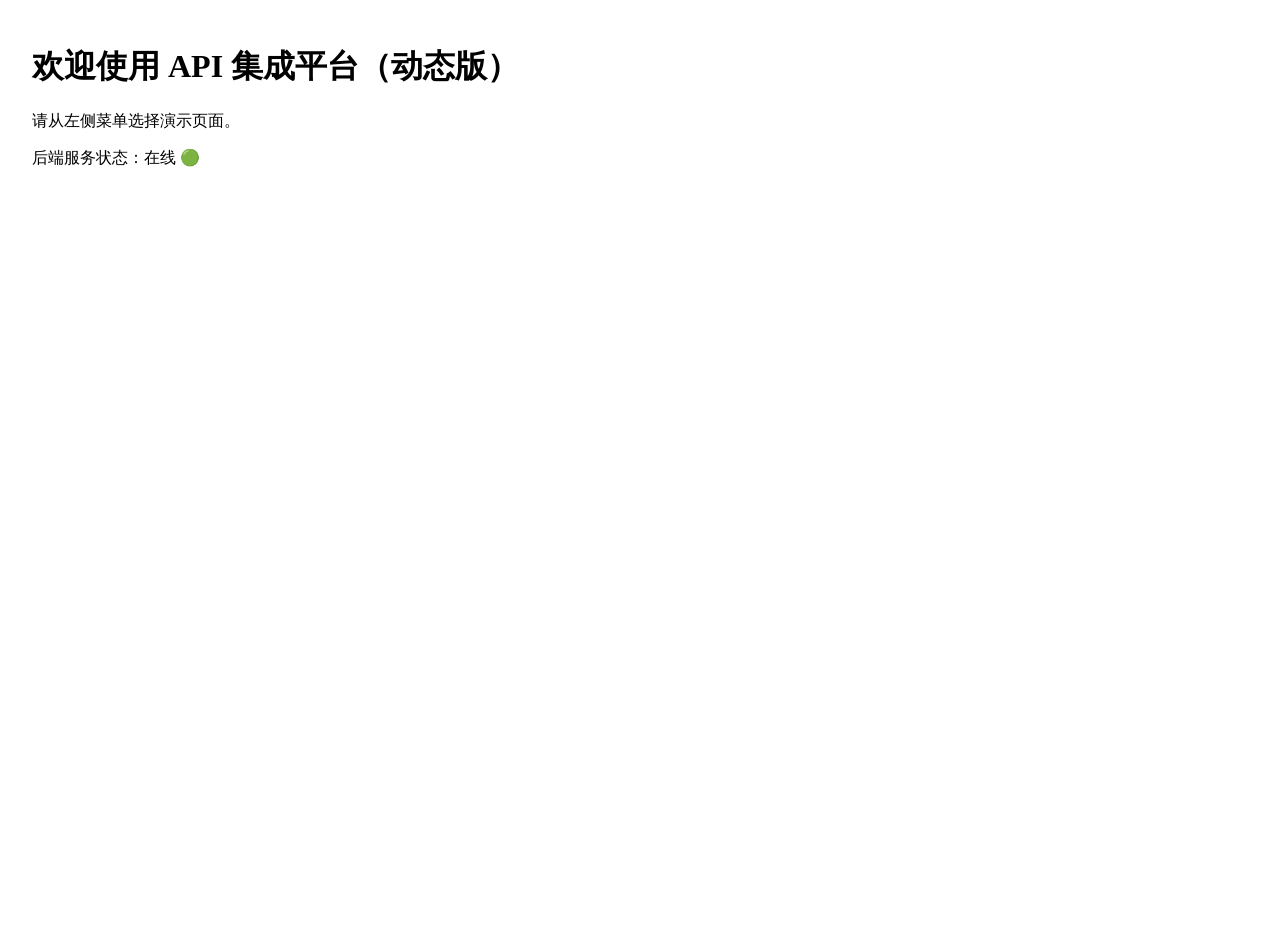
<file: demos/welcome.html>
<!DOCTYPE html>
<html lang="zh-CN">
<head>
    <meta charset="UTF-8">
    <meta name="viewport" content="width=device-width, initial-scale=1.0">
    <title>欢迎</title>
    <style> html { height: 100%; margin: 0; overflow: hidden; } body { height: 100%; margin: 0; overflow-y: auto; padding: 1.5rem 2rem; -webkit-overflow-scrolling: touch; } </style>
</head>
<body>
    <h1>欢迎使用 API 集成平台（动态版）</h1>
    <p>请从左侧菜单选择演示页面。</p>
    <p id="backend-status" style="margin-top: 1rem;">后端服务状态：检测中…</p>
    <script>
        (function () {
            var el = document.getElementById('backend-status');
            fetch('/')
                .then(function () {
                    el.textContent = '后端服务状态：在线 🟢';
                })
                .catch(function () {
                    el.textContent = '后端服务状态：离线 🔴 (请运行 python server.py)';
                });
        })();
    </script>
</body>
</html>
</file>
<file: css/style.css>
* {
    margin: 0;
    padding: 0;
    box-sizing: border-box;
}

html, body {
    height: 100%;
    overflow: hidden;
}

body {
    display: flex;
    flex-direction: row;
}

#sidebar {
    flex-shrink: 0;
    width: 240px;
    min-height: 100vh;
    max-height: 100vh;
    overflow-y: auto;
    background: #2d3748;
    color: #e2e8f0;
    padding: 1rem 0;
}

#menu-list {
    display: flex;
    flex-direction: column;
    gap: 0.25rem;
}

#menu-list a {
    padding: 0.5rem 1rem;
    color: #e2e8f0;
    text-decoration: none;
}

#menu-list a:hover {
    background: #4a5568;
}

#demo-frame {
    flex: 1;
    min-width: 0;
    height: 100vh;
    border: none;
    display: block;
}
</file>
